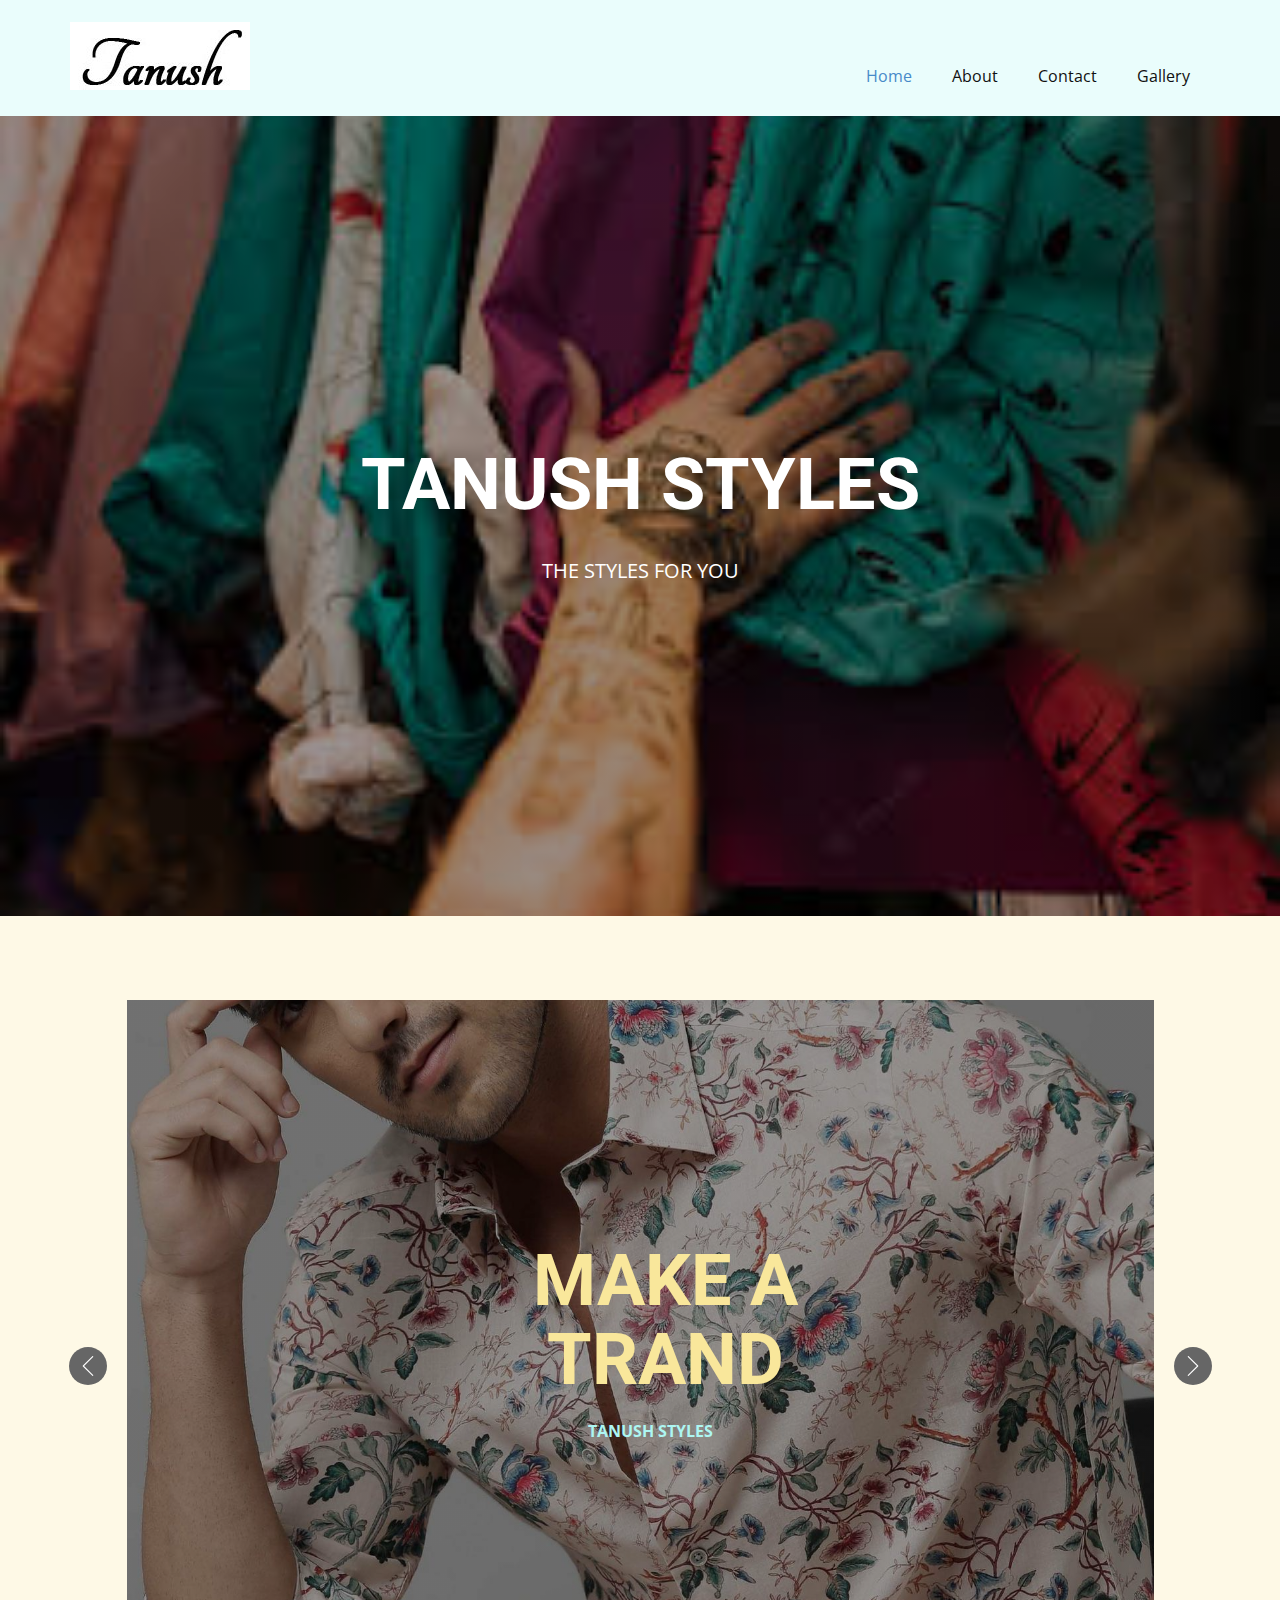
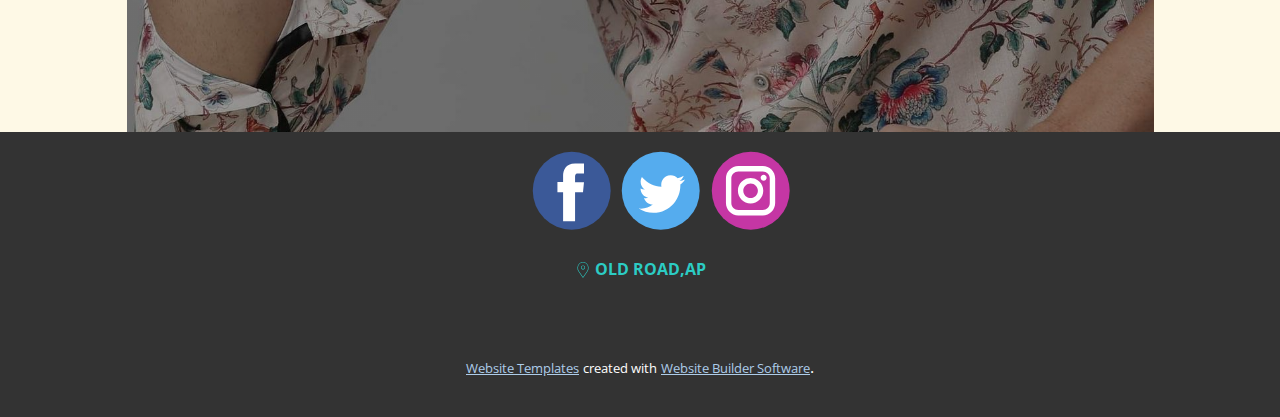
<file: index.html>
<!DOCTYPE html>
<html style="font-size: 16px;" lang="en"><head>
    <meta name="viewport" content="width=device-width, initial-scale=1.0">
    <meta charset="utf-8">
    <meta name="keywords" content="TANUSH STYLES, MAKE YOUR OWN TREND">
    <meta name="description" content="">
    <title>Home</title>
    <link rel="stylesheet" href="nicepage.css" media="screen">
<link rel="stylesheet" href="Home.css" media="screen">
    <script class="u-script" type="text/javascript" src="jquery.js" defer=""></script>
    <script class="u-script" type="text/javascript" src="nicepage.js" defer=""></script>
    <meta name="generator" content="Nicepage 4.13.4, nicepage.com">
    <link id="u-theme-google-font" rel="stylesheet" href="https://fonts.googleapis.com/css?family=Roboto:100,100i,300,300i,400,400i,500,500i,700,700i,900,900i|Open+Sans:300,300i,400,400i,500,500i,600,600i,700,700i,800,800i">
    
    
    
    <script type="application/ld+json">{
		"@context": "http://schema.org",
		"@type": "Organization",
		"name": "",
		"logo": "images/tanushlogo.jpg",
		"sameAs": [
				"https://facebook.com/name",
				"https://twitter.com/name",
				"https://instagram.com/name"
		]
}</script>
    <meta name="theme-color" content="#478ac9">
    <meta name="twitter:site" content="@">
    <meta name="twitter:card" content="summary_large_image">
    <meta name="twitter:title" content="Home">
    <meta name="twitter:description" content="">
    <meta property="og:title" content="Home">
    <meta property="og:type" content="website">
  </head>
  <body data-home-page="Home.html" data-home-page-title="Home" class="u-body u-xl-mode"><header class="u-clearfix u-header u-palette-4-light-3 u-header" id="sec-97b5"><div class="u-clearfix u-sheet u-valign-middle u-sheet-1">
        <a href="https://nicepage.com" class="u-image u-logo u-image-1" data-image-width="180" data-image-height="68">
          <img src="images/tanushlogo.jpg" class="u-logo-image u-logo-image-1">
        </a>
        <nav class="u-menu u-menu-dropdown u-offcanvas u-menu-1">
          <div class="menu-collapse" style="font-size: 1rem; letter-spacing: 0px;">
            <a class="u-button-style u-custom-left-right-menu-spacing u-custom-padding-bottom u-custom-top-bottom-menu-spacing u-nav-link u-text-active-palette-1-base u-text-hover-palette-2-base" href="#">
              <svg class="u-svg-link" viewBox="0 0 24 24"><use xmlns:xlink="http://www.w3.org/1999/xlink" xlink:href="#menu-hamburger"></use></svg>
              <svg class="u-svg-content" version="1.1" id="menu-hamburger" viewBox="0 0 16 16" x="0px" y="0px" xmlns:xlink="http://www.w3.org/1999/xlink" xmlns="http://www.w3.org/2000/svg"><g><rect y="1" width="16" height="2"></rect><rect y="7" width="16" height="2"></rect><rect y="13" width="16" height="2"></rect>
</g></svg>
            </a>
          </div>
          <div class="u-custom-menu u-nav-container">
            <ul class="u-nav u-unstyled u-nav-1"><li class="u-nav-item"><a class="u-button-style u-nav-link u-text-active-palette-1-base u-text-hover-palette-2-base" href="Home.html" style="padding: 10px 20px;">Home</a>
</li><li class="u-nav-item"><a class="u-button-style u-nav-link u-text-active-palette-1-base u-text-hover-palette-2-base" href="About.html" style="padding: 10px 20px;">About</a>
</li><li class="u-nav-item"><a class="u-button-style u-nav-link u-text-active-palette-1-base u-text-hover-palette-2-base" href="Contact.html" style="padding: 10px 20px;">Contact</a>
</li><li class="u-nav-item"><a class="u-button-style u-nav-link u-text-active-palette-1-base u-text-hover-palette-2-base" href="Gallery.html" style="padding: 10px 20px;">Gallery</a>
</li></ul>
          </div>
          <div class="u-custom-menu u-nav-container-collapse">
            <div class="u-black u-container-style u-inner-container-layout u-opacity u-opacity-95 u-sidenav">
              <div class="u-inner-container-layout u-sidenav-overflow">
                <div class="u-menu-close"></div>
                <ul class="u-align-center u-nav u-popupmenu-items u-unstyled u-nav-2"><li class="u-nav-item"><a class="u-button-style u-nav-link" href="Home.html">Home</a>
</li><li class="u-nav-item"><a class="u-button-style u-nav-link" href="About.html">About</a>
</li><li class="u-nav-item"><a class="u-button-style u-nav-link" href="Contact.html">Contact</a>
</li><li class="u-nav-item"><a class="u-button-style u-nav-link" href="Gallery.html">Gallery</a>
</li></ul>
              </div>
            </div>
            <div class="u-black u-menu-overlay u-opacity u-opacity-70"></div>
          </div>
        </nav>
      </div></header>
    <section class="u-align-center u-clearfix u-image u-shading u-section-1" src="" data-image-width="275" data-image-height="183" id="sec-0d34">
      <div class="u-clearfix u-sheet u-valign-middle u-sheet-1">
        <h1 class="u-text u-text-default u-title u-text-1">TANUSH STYLES</h1>
        <p class="u-large-text u-text u-text-variant u-text-2">THE STYLES FOR YOU</p>
      </div>
    </section>
    <section class="u-align-center u-clearfix u-palette-3-light-3 u-section-2" id="sec-685f">
      <style data-mode="XXL">@media (max-width: 0px) {
  .u-block-ff7b-2 {
    min-height: 613px;
  }
  .u-section-2 .u-slider-1 {
    width: 758px;
    min-height: 478px;
    height: auto;
    margin-top: 60px;
    margin-bottom: 60px;
    margin-left: auto;
    margin-right: auto;
  }
  .u-section-2 .u-carousel-indicators-1 {
    position: absolute;
    bottom: 10px;
    width: auto;
    height: auto;
  }
  .u-section-2 .u-image-1 {
    background-image: linear-gradient(0deg, rgba(0,0,0,0.4), rgba(0,0,0,0.4)), url("[data-uri]");
    background-position: 50% 50%;
  }
  .u-section-2 .u-container-layout-1 {
    padding-top: 30px;
    padding-bottom: 30px;
    padding-left: 60px;
    padding-right: 60px;
  }
  .u-section-2 .u-text-1 {
    margin-top: 0;
    margin-bottom: 0;
    margin-left: auto;
    margin-right: auto;
  }
  .u-section-2 .u-text-2 {
    width: 409px;
    margin-top: 20px;
    margin-left: auto;
    margin-right: auto;
    margin-bottom: 0;
  }
  .u-block-ff7b-34 {
    border-style: none;
    font-weight: 700;
    text-transform: uppercase;
    font-size: 0.875rem;
    letter-spacing: 1px;
    background-image: none;
    margin-top: 30px;
    margin-left: auto;
    margin-right: auto;
    margin-bottom: 0;
  }
  .u-section-2 .u-image-2 {
    background-image: linear-gradient(0deg, rgba(0,0,0,0.4), rgba(0,0,0,0.4)), url("[data-uri]");
    background-position: 50% 50%;
  }
  .u-section-2 .u-container-layout-2 {
    padding-top: 30px;
    padding-bottom: 30px;
    padding-left: 60px;
    padding-right: 60px;
  }
  .u-section-2 .u-text-3 {
    margin-top: 0;
    margin-bottom: 0;
    margin-left: auto;
    margin-right: auto;
  }
  .u-section-2 .u-text-4 {
    width: 409px;
    margin-top: 20px;
    margin-left: auto;
    margin-right: auto;
    margin-bottom: 0;
  }
  .u-block-ff7b-39 {
    border-style: none;
    font-weight: 700;
    text-transform: uppercase;
    font-size: 0.875rem;
    letter-spacing: 1px;
    background-image: none;
    margin-top: 30px;
    margin-left: auto;
    margin-right: auto;
    margin-bottom: 0;
  }
  .u-section-2 .u-carousel-control-1 {
    width: 38px;
    height: 38px;
    background-image: none;
    left: -58px;
    position: absolute;
    right: auto;
  }
  .u-section-2 .u-carousel-control-2 {
    width: 38px;
    height: 38px;
    background-image: none;
    left: auto;
    position: absolute;
    right: -58px;
  }
}</style>
      <div class="u-clearfix u-sheet u-valign-bottom u-sheet-1">
        <div id="carousel-bd35" data-interval="5000" data-u-ride="carousel" class="u-carousel u-slider u-slider-1">
          <ol class="u-absolute-hcenter u-carousel-indicators u-hidden u-carousel-indicators-1">
            <li data-u-target="#carousel-bd35" class="u-active u-grey-30" data-u-slide-to="0"></li>
            <li data-u-target="#carousel-bd35" class="u-grey-30" data-u-slide-to="1"></li>
            <li data-u-target="#carousel-bd35" class="u-grey-30" data-u-slide-to="2"></li>
          </ol>
          <div class="u-carousel-inner" role="listbox">
            <div class="u-active u-align-center u-carousel-item u-container-style u-image u-shading u-slide u-image-1" data-image-width="1550" data-image-height="1920">
              <div class="u-container-layout u-container-layout-1">
                <h2 class="u-text u-text-palette-3-light-2 u-text-1">MAKE A TRAND</h2>
                <p class="u-text u-text-palette-4-light-2 u-text-2">TANUSH STYLES</p>
              </div>
            </div>
            <div class="u-align-center u-carousel-item u-container-style u-image u-shading u-slide u-image-2" data-image-width="300" data-image-height="168">
              <div class="u-container-layout u-container-layout-2">
                <h2 class="u-text u-text-palette-3-base u-text-3">STYLES FOR YOU</h2>
                <p class="u-text u-text-palette-4-light-1 u-text-4">TANUSH STYLES</p>
              </div>
            </div>
            <div class="u-carousel-item u-container-style u-slide u-carousel-item-3">
              <div class="u-container-layout u-container-layout-3">
                <img class="u-image u-image-3" src="images/WIMAGE.webp" data-image-width="1200" data-image-height="630">
                <h1 class="u-text u-text-default u-text-palette-4-light-1 u-text-5">TANUSH STYLES </h1>
              </div>
            </div>
          </div>
          <a class="u-absolute-vcenter u-carousel-control u-carousel-control-prev u-grey-60 u-icon-circle u-spacing-9 u-carousel-control-1" href="#carousel-bd35" role="button" data-u-slide="prev">
            <span aria-hidden="true">
              <svg viewBox="0 0 477.175 477.175"><path d="M145.188,238.575l215.5-215.5c5.3-5.3,5.3-13.8,0-19.1s-13.8-5.3-19.1,0l-225.1,225.1c-5.3,5.3-5.3,13.8,0,19.1l225.1,225
                    c2.6,2.6,6.1,4,9.5,4s6.9-1.3,9.5-4c5.3-5.3,5.3-13.8,0-19.1L145.188,238.575z"></path></svg>
            </span>
            <span class="sr-only">+Previous</span>
          </a>
          <a class="u-absolute-vcenter u-carousel-control u-carousel-control-next u-grey-60 u-icon-circle u-spacing-9 u-carousel-control-2" href="#carousel-bd35" role="button" data-u-slide="next">
            <span aria-hidden="true">
              <svg viewBox="0 0 477.175 477.175"><path d="M360.731,229.075l-225.1-225.1c-5.3-5.3-13.8-5.3-19.1,0s-5.3,13.8,0,19.1l215.5,215.5l-215.5,215.5
                    c-5.3,5.3-5.3,13.8,0,19.1c2.6,2.6,6.1,4,9.5,4c3.4,0,6.9-1.3,9.5-4l225.1-225.1C365.931,242.875,365.931,234.275,360.731,229.075z"></path></svg>
            </span>
            <span class="sr-only">+Next</span>
          </a>
        </div>
      </div>
    </section>
    
    
    <footer class="u-align-center u-clearfix u-footer u-grey-80 u-footer" id="sec-6ba1"><div class="u-align-left u-clearfix u-sheet u-sheet-1">
        <div class="u-social-icons u-spacing-10 u-social-icons-1">
          <a class="u-social-url" title="facebook" target="_blank" href="https://facebook.com/name"><span class="u-icon u-social-facebook u-social-icon u-icon-1"><svg class="u-svg-link" preserveAspectRatio="xMidYMin slice" viewBox="0 0 112 112" style=""><use xmlns:xlink="http://www.w3.org/1999/xlink" xlink:href="#svg-e8b7"></use></svg><svg class="u-svg-content" viewBox="0 0 112 112" x="0" y="0" id="svg-e8b7"><circle fill="currentColor" cx="56.1" cy="56.1" r="55"></circle><path fill="#FFFFFF" d="M73.5,31.6h-9.1c-1.4,0-3.6,0.8-3.6,3.9v8.5h12.6L72,58.3H60.8v40.8H43.9V58.3h-8V43.9h8v-9.2
c0-6.7,3.1-17,17-17h12.5v13.9H73.5z"></path></svg></span>
          </a>
          <a class="u-social-url" title="twitter" target="_blank" href="https://twitter.com/name"><span class="u-icon u-social-icon u-social-twitter u-icon-2"><svg class="u-svg-link" preserveAspectRatio="xMidYMin slice" viewBox="0 0 112 112" style=""><use xmlns:xlink="http://www.w3.org/1999/xlink" xlink:href="#svg-15a4"></use></svg><svg class="u-svg-content" viewBox="0 0 112 112" x="0" y="0" id="svg-15a4"><circle fill="currentColor" class="st0" cx="56.1" cy="56.1" r="55"></circle><path fill="#FFFFFF" d="M83.8,47.3c0,0.6,0,1.2,0,1.7c0,17.7-13.5,38.2-38.2,38.2C38,87.2,31,85,25,81.2c1,0.1,2.1,0.2,3.2,0.2
c6.3,0,12.1-2.1,16.7-5.7c-5.9-0.1-10.8-4-12.5-9.3c0.8,0.2,1.7,0.2,2.5,0.2c1.2,0,2.4-0.2,3.5-0.5c-6.1-1.2-10.8-6.7-10.8-13.1
c0-0.1,0-0.1,0-0.2c1.8,1,3.9,1.6,6.1,1.7c-3.6-2.4-6-6.5-6-11.2c0-2.5,0.7-4.8,1.8-6.7c6.6,8.1,16.5,13.5,27.6,14
c-0.2-1-0.3-2-0.3-3.1c0-7.4,6-13.4,13.4-13.4c3.9,0,7.3,1.6,9.8,4.2c3.1-0.6,5.9-1.7,8.5-3.3c-1,3.1-3.1,5.8-5.9,7.4
c2.7-0.3,5.3-1,7.7-2.1C88.7,43,86.4,45.4,83.8,47.3z"></path></svg></span>
          </a>
          <a class="u-social-url" title="instagram" target="_blank" href="https://instagram.com/name"><span class="u-icon u-social-icon u-social-instagram u-icon-3"><svg class="u-svg-link" preserveAspectRatio="xMidYMin slice" viewBox="0 0 112 112" style=""><use xmlns:xlink="http://www.w3.org/1999/xlink" xlink:href="#svg-7bd8"></use></svg><svg class="u-svg-content" viewBox="0 0 112 112" x="0" y="0" id="svg-7bd8"><circle fill="currentColor" cx="56.1" cy="56.1" r="55"></circle><path fill="#FFFFFF" d="M55.9,38.2c-9.9,0-17.9,8-17.9,17.9C38,66,46,74,55.9,74c9.9,0,17.9-8,17.9-17.9C73.8,46.2,65.8,38.2,55.9,38.2
z M55.9,66.4c-5.7,0-10.3-4.6-10.3-10.3c-0.1-5.7,4.6-10.3,10.3-10.3c5.7,0,10.3,4.6,10.3,10.3C66.2,61.8,61.6,66.4,55.9,66.4z"></path><path fill="#FFFFFF" d="M74.3,33.5c-2.3,0-4.2,1.9-4.2,4.2s1.9,4.2,4.2,4.2s4.2-1.9,4.2-4.2S76.6,33.5,74.3,33.5z"></path><path fill="#FFFFFF" d="M73.1,21.3H38.6c-9.7,0-17.5,7.9-17.5,17.5v34.5c0,9.7,7.9,17.6,17.5,17.6h34.5c9.7,0,17.5-7.9,17.5-17.5V38.8
C90.6,29.1,82.7,21.3,73.1,21.3z M83,73.3c0,5.5-4.5,9.9-9.9,9.9H38.6c-5.5,0-9.9-4.5-9.9-9.9V38.8c0-5.5,4.5-9.9,9.9-9.9h34.5
c5.5,0,9.9,4.5,9.9,9.9V73.3z"></path></svg></span>
          </a>
        </div>
        <p class="u-text u-text-default u-text-palette-4-base u-text-1"><span class="u-icon"><svg class="u-svg-content" viewBox="0 0 54.757 54.757" x="0px" y="0px" style="width: 1em; height: 1em;"><g><path d="M27.557,12c-3.859,0-7,3.141-7,7s3.141,7,7,7s7-3.141,7-7S31.416,12,27.557,12z M27.557,24c-2.757,0-5-2.243-5-5
		s2.243-5,5-5s5,2.243,5,5S30.314,24,27.557,24z"></path><path d="M40.94,5.617C37.318,1.995,32.502,0,27.38,0c-5.123,0-9.938,1.995-13.56,5.617c-6.703,6.702-7.536,19.312-1.804,26.952
		L27.38,54.757L42.721,32.6C48.476,24.929,47.643,12.319,40.94,5.617z M41.099,31.431L27.38,51.243L13.639,31.4
		C8.44,24.468,9.185,13.08,15.235,7.031C18.479,3.787,22.792,2,27.38,2s8.901,1.787,12.146,5.031
		C45.576,13.08,46.321,24.468,41.099,31.431z"></path>
</g></svg><img></span>&nbsp;OLD ROAD,AP
        </p>
      </div></footer>
    <section class="u-backlink u-clearfix u-grey-80">
      <a class="u-link" href="https://nicepage.com/website-templates" target="_blank">
        <span>Website Templates</span>
      </a>
      <p class="u-text">
        <span>created with</span>
      </p>
      <a class="u-link" href="" target="_blank">
        <span>Website Builder Software</span>
      </a>. 
    </section>
  
</body></html>
</file>
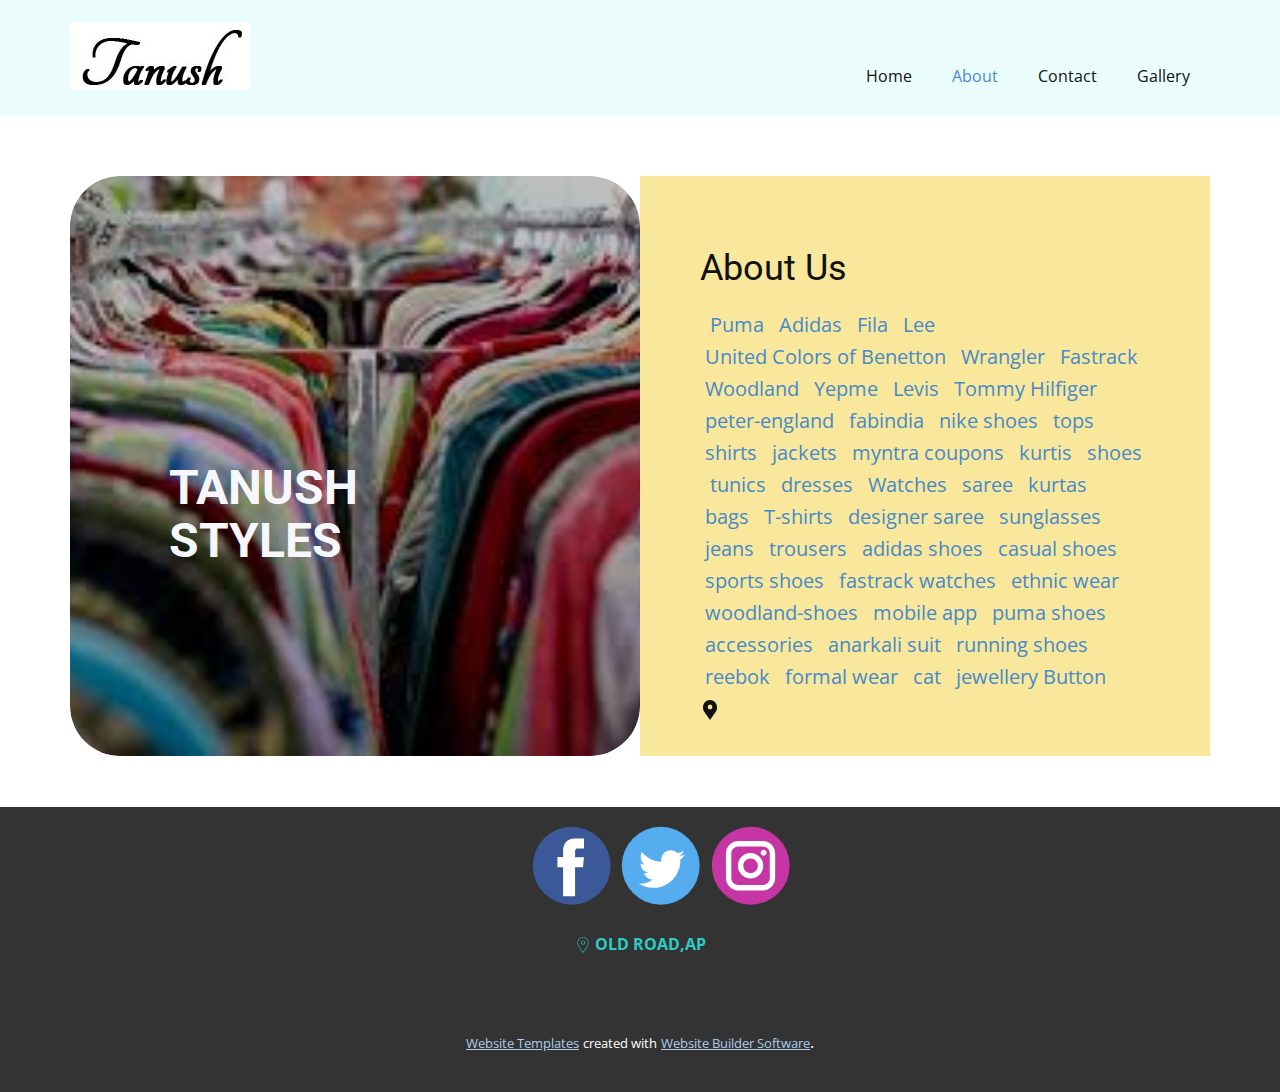
<file: About.html>
<!DOCTYPE html>
<html style="font-size: 16px;" lang="en"><head>
    <meta name="viewport" content="width=device-width, initial-scale=1.0">
    <meta charset="utf-8">
    <meta name="keywords" content="TANUSH STYLES​​, About Us">
    <meta name="description" content="">
    <title>About</title>
    <link rel="stylesheet" href="nicepage.css" media="screen">
<link rel="stylesheet" href="About.css" media="screen">
    <script class="u-script" type="text/javascript" src="jquery.js" defer=""></script>
    <script class="u-script" type="text/javascript" src="nicepage.js" defer=""></script>
    <meta name="generator" content="Nicepage 4.13.4, nicepage.com">
    <link id="u-theme-google-font" rel="stylesheet" href="https://fonts.googleapis.com/css?family=Roboto:100,100i,300,300i,400,400i,500,500i,700,700i,900,900i|Open+Sans:300,300i,400,400i,500,500i,600,600i,700,700i,800,800i">
    
    
    <script type="application/ld+json">{
		"@context": "http://schema.org",
		"@type": "Organization",
		"name": "",
		"logo": "images/tanushlogo.jpg",
		"sameAs": [
				"https://facebook.com/name",
				"https://twitter.com/name",
				"https://instagram.com/name"
		]
}</script>
    <meta name="theme-color" content="#478ac9">
    <meta name="twitter:site" content="@">
    <meta name="twitter:card" content="summary_large_image">
    <meta name="twitter:title" content="About">
    <meta name="twitter:description" content="">
    <meta property="og:title" content="About">
    <meta property="og:type" content="website">
  </head>
  <body class="u-body u-xl-mode"><header class="u-clearfix u-header u-palette-4-light-3 u-header" id="sec-97b5"><div class="u-clearfix u-sheet u-valign-middle u-sheet-1">
        <a href="https://nicepage.com" class="u-image u-logo u-image-1" data-image-width="180" data-image-height="68">
          <img src="images/tanushlogo.jpg" class="u-logo-image u-logo-image-1">
        </a>
        <nav class="u-menu u-menu-dropdown u-offcanvas u-menu-1">
          <div class="menu-collapse" style="font-size: 1rem; letter-spacing: 0px;">
            <a class="u-button-style u-custom-left-right-menu-spacing u-custom-padding-bottom u-custom-top-bottom-menu-spacing u-nav-link u-text-active-palette-1-base u-text-hover-palette-2-base" href="#">
              <svg class="u-svg-link" viewBox="0 0 24 24"><use xmlns:xlink="http://www.w3.org/1999/xlink" xlink:href="#menu-hamburger"></use></svg>
              <svg class="u-svg-content" version="1.1" id="menu-hamburger" viewBox="0 0 16 16" x="0px" y="0px" xmlns:xlink="http://www.w3.org/1999/xlink" xmlns="http://www.w3.org/2000/svg"><g><rect y="1" width="16" height="2"></rect><rect y="7" width="16" height="2"></rect><rect y="13" width="16" height="2"></rect>
</g></svg>
            </a>
          </div>
          <div class="u-custom-menu u-nav-container">
            <ul class="u-nav u-unstyled u-nav-1"><li class="u-nav-item"><a class="u-button-style u-nav-link u-text-active-palette-1-base u-text-hover-palette-2-base" href="Home.html" style="padding: 10px 20px;">Home</a>
</li><li class="u-nav-item"><a class="u-button-style u-nav-link u-text-active-palette-1-base u-text-hover-palette-2-base" href="About.html" style="padding: 10px 20px;">About</a>
</li><li class="u-nav-item"><a class="u-button-style u-nav-link u-text-active-palette-1-base u-text-hover-palette-2-base" href="Contact.html" style="padding: 10px 20px;">Contact</a>
</li><li class="u-nav-item"><a class="u-button-style u-nav-link u-text-active-palette-1-base u-text-hover-palette-2-base" href="Gallery.html" style="padding: 10px 20px;">Gallery</a>
</li></ul>
          </div>
          <div class="u-custom-menu u-nav-container-collapse">
            <div class="u-black u-container-style u-inner-container-layout u-opacity u-opacity-95 u-sidenav">
              <div class="u-inner-container-layout u-sidenav-overflow">
                <div class="u-menu-close"></div>
                <ul class="u-align-center u-nav u-popupmenu-items u-unstyled u-nav-2"><li class="u-nav-item"><a class="u-button-style u-nav-link" href="Home.html">Home</a>
</li><li class="u-nav-item"><a class="u-button-style u-nav-link" href="About.html">About</a>
</li><li class="u-nav-item"><a class="u-button-style u-nav-link" href="Contact.html">Contact</a>
</li><li class="u-nav-item"><a class="u-button-style u-nav-link" href="Gallery.html">Gallery</a>
</li></ul>
              </div>
            </div>
            <div class="u-black u-menu-overlay u-opacity u-opacity-70"></div>
          </div>
        </nav>
      </div></header>
    <section class="u-clearfix u-section-1" id="sec-1f6a">
      <div class="u-clearfix u-sheet u-sheet-1">
        <div class="u-clearfix u-expanded-width u-gutter-0 u-layout-wrap u-layout-wrap-1">
          <div class="u-layout" style="">
            <div class="u-layout-row" style="">
              <div class="u-align-left u-container-style u-image u-image-round u-layout-cell u-left-cell u-radius-50 u-shading u-size-30 u-size-xs-60 u-image-1" src="" data-image-width="300" data-image-height="168">
                <div class="u-container-layout u-container-layout-1" src="">
                  <h2 class="u-text u-text-default u-text-palette-5-light-3 u-text-1">TANUSH STYLES<span style="font-weight: 700;"></span>
                  </h2>
                </div>
              </div>
              <div class="u-align-left u-container-style u-layout-cell u-palette-3-light-2 u-right-cell u-size-30 u-size-xs-60 u-layout-cell-2">
                <div class="u-container-layout u-container-layout-2">
                  <h2 class="u-text u-text-default u-text-2">About Us</h2>
                  <p class="u-text u-text-3"> &nbsp;<a href="https://www.myntra.com/puma" class="u-active-none u-border-none u-btn u-button-style u-hover-none u-none u-text-palette-1-base u-btn-1">&nbsp;Puma&nbsp;</a>&nbsp;<a href="https://www.myntra.com/adidas" class="u-active-none u-border-none u-btn u-button-style u-hover-none u-none u-text-palette-1-base u-btn-2">&nbsp;Adidas&nbsp;</a>&nbsp;<a href="https://www.myntra.com/fila" class="u-active-none u-border-none u-btn u-button-style u-hover-none u-none u-text-palette-1-base u-btn-3">&nbsp;Fila&nbsp;</a>&nbsp;<a href="https://www.myntra.com/lee" class="u-active-none u-border-none u-btn u-button-style u-hover-none u-none u-text-palette-1-base u-btn-4">&nbsp;Lee&nbsp;</a>&nbsp;<a href="https://www.myntra.com/united-colors-of-benetton" class="u-active-none u-border-none u-btn u-button-style u-hover-none u-none u-text-palette-1-base u-btn-5">&nbsp;United Colors of Benetton&nbsp;</a>&nbsp;<a href="https://www.myntra.com/wrangler" class="u-active-none u-border-none u-btn u-button-style u-hover-none u-none u-text-palette-1-base u-btn-6">&nbsp;Wrangler&nbsp;</a>&nbsp;<a href="https://www.myntra.com/fastrack" class="u-active-none u-border-none u-btn u-button-style u-hover-none u-none u-text-palette-1-base u-btn-7">&nbsp;Fastrack&nbsp;</a>&nbsp;<a href="https://www.myntra.com/woodland" class="u-active-none u-border-none u-btn u-button-style u-hover-none u-none u-text-palette-1-base u-btn-8">&nbsp;Woodland&nbsp;</a>&nbsp;<a href="https://www.myntra.com/yepme" class="u-active-none u-border-none u-btn u-button-style u-hover-none u-none u-text-palette-1-base u-btn-9">&nbsp;Yepme&nbsp;</a>&nbsp;<a href="https://www.myntra.com/levis" class="u-active-none u-border-none u-btn u-button-style u-hover-none u-none u-text-palette-1-base u-btn-10">&nbsp;Levis&nbsp;</a>&nbsp;<a href="https://www.myntra.com/tommy-hilfiger" class="u-active-none u-border-none u-btn u-button-style u-hover-none u-none u-text-palette-1-base u-btn-11">&nbsp;Tommy Hilfiger&nbsp;</a>&nbsp;<a href="https://www.myntra.com/peter-england" class="u-active-none u-border-none u-btn u-button-style u-hover-none u-none u-text-palette-1-base u-btn-12">&nbsp;peter-england&nbsp;</a>&nbsp;<a href="https://www.myntra.com/fabindia" class="u-active-none u-border-none u-btn u-button-style u-hover-none u-none u-text-palette-1-base u-btn-13">&nbsp;fabindia&nbsp;</a>&nbsp;<a href="https://www.myntra.com/nike-shoes" class="u-active-none u-border-none u-btn u-button-style u-hover-none u-none u-text-palette-1-base u-btn-14">&nbsp;nike shoes&nbsp;</a>&nbsp;<a href="https://www.myntra.com/tops" class="u-active-none u-border-none u-btn u-button-style u-hover-none u-none u-text-palette-1-base u-btn-15">&nbsp;tops&nbsp;</a>&nbsp;<a href="https://www.myntra.com/shirts" class="u-active-none u-border-none u-btn u-button-style u-hover-none u-none u-text-palette-1-base u-btn-16">&nbsp;shirts&nbsp;</a>&nbsp;<a href="https://www.myntra.com/jackets" class="u-active-none u-border-none u-btn u-button-style u-hover-none u-none u-text-palette-1-base u-btn-17">&nbsp;jackets&nbsp;</a>&nbsp;<a href="https://www.myntra.com/myntra-coupons" class="u-active-none u-border-none u-btn u-button-style u-hover-none u-none u-text-palette-1-base u-btn-18">&nbsp;myntra coupons&nbsp;</a>&nbsp;<a href="https://www.myntra.com/kurtis" class="u-active-none u-border-none u-btn u-button-style u-hover-none u-none u-text-palette-1-base u-btn-19">&nbsp;kurtis&nbsp;</a>&nbsp;<a href="https://www.myntra.com/shoes" class="u-active-none u-border-none u-btn u-button-style u-hover-none u-none u-text-palette-1-base u-btn-20">&nbsp;shoes&nbsp;</a>&nbsp;<a href="https://www.myntra.com/tunics" class="u-active-none u-border-none u-btn u-button-style u-hover-none u-none u-text-palette-1-base u-btn-21">&nbsp;tunics&nbsp;</a>&nbsp;<a href="https://www.myntra.com/dresses" class="u-active-none u-border-none u-btn u-button-style u-hover-none u-none u-text-palette-1-base u-btn-22">&nbsp;dresses&nbsp;</a>&nbsp;<a href="https://www.myntra.com/watches" class="u-active-none u-border-none u-btn u-button-style u-hover-none u-none u-text-palette-1-base u-btn-23">&nbsp;Watches&nbsp;</a>&nbsp;<a href="https://www.myntra.com/saree" class="u-active-none u-border-none u-btn u-button-style u-hover-none u-none u-text-palette-1-base u-btn-24">&nbsp;saree&nbsp;</a>&nbsp;<a href="https://www.myntra.com/kurtas" class="u-active-none u-border-none u-btn u-button-style u-hover-none u-none u-text-palette-1-base u-btn-25">&nbsp;kurtas&nbsp;</a>&nbsp;<a href="https://www.myntra.com/bags" class="u-active-none u-border-none u-btn u-button-style u-hover-none u-none u-text-palette-1-base u-btn-26">&nbsp;bags&nbsp;</a>&nbsp;<a href="https://www.myntra.com/tshirts" class="u-active-none u-border-none u-btn u-button-style u-hover-none u-none u-text-palette-1-base u-btn-27">&nbsp;T-shirts&nbsp;</a>&nbsp;<a href="https://www.myntra.com/designer-saree" class="u-active-none u-border-none u-btn u-button-style u-hover-none u-none u-text-palette-1-base u-btn-28">&nbsp;designer saree&nbsp;</a>&nbsp;<a href="https://www.myntra.com/sunglasses" class="u-active-none u-border-none u-btn u-button-style u-hover-none u-none u-text-palette-1-base u-btn-29">&nbsp;sunglasses&nbsp;</a>&nbsp;<a href="https://www.myntra.com/jeans" class="u-active-none u-border-none u-btn u-button-style u-hover-none u-none u-text-palette-1-base u-btn-30">&nbsp;jeans&nbsp;</a>&nbsp;<a href="https://www.myntra.com/trousers" class="u-active-none u-border-none u-btn u-button-style u-hover-none u-none u-text-palette-1-base u-btn-31">&nbsp;trousers&nbsp;</a>&nbsp;<a href="https://www.myntra.com/adidas-shoes" class="u-active-none u-border-none u-btn u-button-style u-hover-none u-none u-text-palette-1-base u-btn-32">&nbsp;adidas shoes&nbsp;</a>&nbsp;<a href="https://www.myntra.com/casual-shoes" class="u-active-none u-border-none u-btn u-button-style u-hover-none u-none u-text-palette-1-base u-btn-33">&nbsp;casual shoes&nbsp;</a>&nbsp;<a href="https://www.myntra.com/sports-shoes" class="u-active-none u-border-none u-btn u-button-style u-hover-none u-none u-text-palette-1-base u-btn-34">&nbsp;sports shoes&nbsp;</a>&nbsp;<a href="https://www.myntra.com/fastrack-watches" class="u-active-none u-border-none u-btn u-button-style u-hover-none u-none u-text-palette-1-base u-btn-35">&nbsp;fastrack watches&nbsp;</a>&nbsp;<a href="https://www.myntra.com/ethnic-wear" class="u-active-none u-border-none u-btn u-button-style u-hover-none u-none u-text-palette-1-base u-btn-36">&nbsp;ethnic wear&nbsp;</a>&nbsp;<a href="https://www.myntra.com/woodland-shoes" class="u-active-none u-border-none u-btn u-button-style u-hover-none u-none u-text-palette-1-base u-btn-37">&nbsp;woodland-shoes&nbsp;</a>&nbsp;<a href="https://www.myntra.com/mobile/apps" class="u-active-none u-border-none u-btn u-button-style u-hover-none u-none u-text-palette-1-base u-btn-38">&nbsp;mobile app&nbsp;</a>&nbsp;<a href="https://www.myntra.com/puma-shoes" class="u-active-none u-border-none u-btn u-button-style u-hover-none u-none u-text-palette-1-base u-btn-39">&nbsp;puma shoes&nbsp;</a>&nbsp;<a href="https://www.myntra.com/accessories" class="u-active-none u-border-none u-btn u-button-style u-hover-none u-none u-text-palette-1-base u-btn-40">&nbsp;accessories&nbsp;</a>&nbsp;<a href="https://www.myntra.com/anarkali-suit" class="u-active-none u-border-none u-btn u-button-style u-hover-none u-none u-text-palette-1-base u-btn-41">&nbsp;anarkali suit&nbsp;</a>&nbsp;<a href="https://www.myntra.com/running-shoes" class="u-active-none u-border-none u-btn u-button-style u-hover-none u-none u-text-palette-1-base u-btn-42">&nbsp;running shoes&nbsp;</a>&nbsp;<a href="https://www.myntra.com/reebok" class="u-active-none u-border-none u-btn u-button-style u-hover-none u-none u-text-palette-1-base u-btn-43">&nbsp;reebok&nbsp;</a>&nbsp;<a href="https://www.myntra.com/formal-wear" class="u-active-none u-border-none u-btn u-button-style u-hover-none u-none u-text-palette-1-base u-btn-44">&nbsp;formal wear&nbsp;</a>&nbsp;<a href="https://www.myntra.com/cat" class="u-active-none u-border-none u-btn u-button-style u-hover-none u-none u-text-palette-1-base u-btn-45">&nbsp;cat&nbsp;</a>&nbsp;<a href="https://www.myntra.com/jewellery" class="u-active-none u-border-none u-btn u-button-style u-hover-none u-none u-text-palette-1-base u-btn-46">&nbsp;jewellery</a>
                    <a href="https://bbstylu.azurewebsites.net/About.html" class="u-active-none u-border-none u-btn u-button-style u-hover-none u-none u-text-palette-1-base u-btn-47">Button</a>
                    <br><span class="u-icon u-icon-1"><svg class="u-svg-content" viewBox="0 0 52 52" x="0px" y="0px"><path style="fill:currentColor;" d="M38.853,5.324L38.853,5.324c-7.098-7.098-18.607-7.098-25.706,0h0
	C6.751,11.72,6.031,23.763,11.459,31L26,52l14.541-21C45.969,23.763,45.249,11.72,38.853,5.324z M26.177,24c-3.314,0-6-2.686-6-6
	s2.686-6,6-6s6,2.686,6,6S29.491,24,26.177,24z"></path></svg></span>
                  </p>
                </div>
              </div>
            </div>
          </div>
        </div>
      </div>
    </section>
    
    
    <footer class="u-align-center u-clearfix u-footer u-grey-80 u-footer" id="sec-6ba1"><div class="u-align-left u-clearfix u-sheet u-sheet-1">
        <div class="u-social-icons u-spacing-10 u-social-icons-1">
          <a class="u-social-url" title="facebook" target="_blank" href="https://facebook.com/name"><span class="u-icon u-social-facebook u-social-icon u-icon-1"><svg class="u-svg-link" preserveAspectRatio="xMidYMin slice" viewBox="0 0 112 112" style=""><use xmlns:xlink="http://www.w3.org/1999/xlink" xlink:href="#svg-e8b7"></use></svg><svg class="u-svg-content" viewBox="0 0 112 112" x="0" y="0" id="svg-e8b7"><circle fill="currentColor" cx="56.1" cy="56.1" r="55"></circle><path fill="#FFFFFF" d="M73.5,31.6h-9.1c-1.4,0-3.6,0.8-3.6,3.9v8.5h12.6L72,58.3H60.8v40.8H43.9V58.3h-8V43.9h8v-9.2
c0-6.7,3.1-17,17-17h12.5v13.9H73.5z"></path></svg></span>
          </a>
          <a class="u-social-url" title="twitter" target="_blank" href="https://twitter.com/name"><span class="u-icon u-social-icon u-social-twitter u-icon-2"><svg class="u-svg-link" preserveAspectRatio="xMidYMin slice" viewBox="0 0 112 112" style=""><use xmlns:xlink="http://www.w3.org/1999/xlink" xlink:href="#svg-15a4"></use></svg><svg class="u-svg-content" viewBox="0 0 112 112" x="0" y="0" id="svg-15a4"><circle fill="currentColor" class="st0" cx="56.1" cy="56.1" r="55"></circle><path fill="#FFFFFF" d="M83.8,47.3c0,0.6,0,1.2,0,1.7c0,17.7-13.5,38.2-38.2,38.2C38,87.2,31,85,25,81.2c1,0.1,2.1,0.2,3.2,0.2
c6.3,0,12.1-2.1,16.7-5.7c-5.9-0.1-10.8-4-12.5-9.3c0.8,0.2,1.7,0.2,2.5,0.2c1.2,0,2.4-0.2,3.5-0.5c-6.1-1.2-10.8-6.7-10.8-13.1
c0-0.1,0-0.1,0-0.2c1.8,1,3.9,1.6,6.1,1.7c-3.6-2.4-6-6.5-6-11.2c0-2.5,0.7-4.8,1.8-6.7c6.6,8.1,16.5,13.5,27.6,14
c-0.2-1-0.3-2-0.3-3.1c0-7.4,6-13.4,13.4-13.4c3.9,0,7.3,1.6,9.8,4.2c3.1-0.6,5.9-1.7,8.5-3.3c-1,3.1-3.1,5.8-5.9,7.4
c2.7-0.3,5.3-1,7.7-2.1C88.7,43,86.4,45.4,83.8,47.3z"></path></svg></span>
          </a>
          <a class="u-social-url" title="instagram" target="_blank" href="https://instagram.com/name"><span class="u-icon u-social-icon u-social-instagram u-icon-3"><svg class="u-svg-link" preserveAspectRatio="xMidYMin slice" viewBox="0 0 112 112" style=""><use xmlns:xlink="http://www.w3.org/1999/xlink" xlink:href="#svg-7bd8"></use></svg><svg class="u-svg-content" viewBox="0 0 112 112" x="0" y="0" id="svg-7bd8"><circle fill="currentColor" cx="56.1" cy="56.1" r="55"></circle><path fill="#FFFFFF" d="M55.9,38.2c-9.9,0-17.9,8-17.9,17.9C38,66,46,74,55.9,74c9.9,0,17.9-8,17.9-17.9C73.8,46.2,65.8,38.2,55.9,38.2
z M55.9,66.4c-5.7,0-10.3-4.6-10.3-10.3c-0.1-5.7,4.6-10.3,10.3-10.3c5.7,0,10.3,4.6,10.3,10.3C66.2,61.8,61.6,66.4,55.9,66.4z"></path><path fill="#FFFFFF" d="M74.3,33.5c-2.3,0-4.2,1.9-4.2,4.2s1.9,4.2,4.2,4.2s4.2-1.9,4.2-4.2S76.6,33.5,74.3,33.5z"></path><path fill="#FFFFFF" d="M73.1,21.3H38.6c-9.7,0-17.5,7.9-17.5,17.5v34.5c0,9.7,7.9,17.6,17.5,17.6h34.5c9.7,0,17.5-7.9,17.5-17.5V38.8
C90.6,29.1,82.7,21.3,73.1,21.3z M83,73.3c0,5.5-4.5,9.9-9.9,9.9H38.6c-5.5,0-9.9-4.5-9.9-9.9V38.8c0-5.5,4.5-9.9,9.9-9.9h34.5
c5.5,0,9.9,4.5,9.9,9.9V73.3z"></path></svg></span>
          </a>
        </div>
        <p class="u-text u-text-default u-text-palette-4-base u-text-1"><span class="u-icon"><svg class="u-svg-content" viewBox="0 0 54.757 54.757" x="0px" y="0px" style="width: 1em; height: 1em;"><g><path d="M27.557,12c-3.859,0-7,3.141-7,7s3.141,7,7,7s7-3.141,7-7S31.416,12,27.557,12z M27.557,24c-2.757,0-5-2.243-5-5
		s2.243-5,5-5s5,2.243,5,5S30.314,24,27.557,24z"></path><path d="M40.94,5.617C37.318,1.995,32.502,0,27.38,0c-5.123,0-9.938,1.995-13.56,5.617c-6.703,6.702-7.536,19.312-1.804,26.952
		L27.38,54.757L42.721,32.6C48.476,24.929,47.643,12.319,40.94,5.617z M41.099,31.431L27.38,51.243L13.639,31.4
		C8.44,24.468,9.185,13.08,15.235,7.031C18.479,3.787,22.792,2,27.38,2s8.901,1.787,12.146,5.031
		C45.576,13.08,46.321,24.468,41.099,31.431z"></path>
</g></svg><img></span>&nbsp;OLD ROAD,AP
        </p>
      </div></footer>
    <section class="u-backlink u-clearfix u-grey-80">
      <a class="u-link" href="https://nicepage.com/website-templates" target="_blank">
        <span>Website Templates</span>
      </a>
      <p class="u-text">
        <span>created with</span>
      </p>
      <a class="u-link" href="" target="_blank">
        <span>Website Builder Software</span>
      </a>. 
    </section>
  
</body></html>
</file>
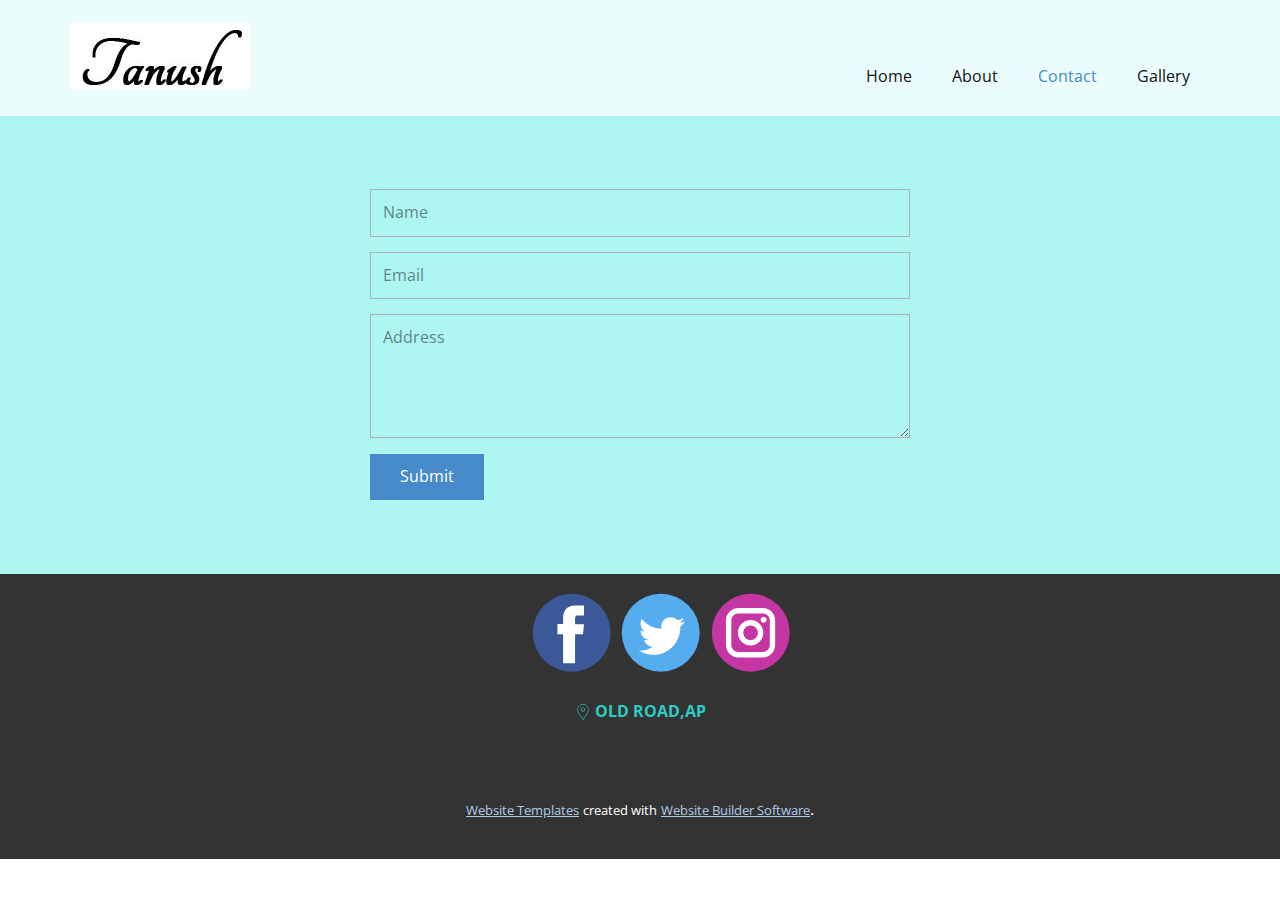
<file: Contact.html>
<!DOCTYPE html>
<html style="font-size: 16px;" lang="en"><head>
    <meta name="viewport" content="width=device-width, initial-scale=1.0">
    <meta charset="utf-8">
    <meta name="keywords" content="">
    <meta name="description" content="">
    <title>Contact</title>
    <link rel="stylesheet" href="nicepage.css" media="screen">
<link rel="stylesheet" href="Contact.css" media="screen">
    <script class="u-script" type="text/javascript" src="jquery.js" defer=""></script>
    <script class="u-script" type="text/javascript" src="nicepage.js" defer=""></script>
    <meta name="generator" content="Nicepage 4.13.4, nicepage.com">
    <link id="u-theme-google-font" rel="stylesheet" href="https://fonts.googleapis.com/css?family=Roboto:100,100i,300,300i,400,400i,500,500i,700,700i,900,900i|Open+Sans:300,300i,400,400i,500,500i,600,600i,700,700i,800,800i">
    
    
    <script type="application/ld+json">{
		"@context": "http://schema.org",
		"@type": "Organization",
		"name": "",
		"logo": "images/tanushlogo.jpg",
		"sameAs": [
				"https://facebook.com/name",
				"https://twitter.com/name",
				"https://instagram.com/name"
		]
}</script>
    <meta name="theme-color" content="#478ac9">
    <meta name="twitter:site" content="@">
    <meta name="twitter:card" content="summary_large_image">
    <meta name="twitter:title" content="Contact">
    <meta name="twitter:description" content="">
    <meta property="og:title" content="Contact">
    <meta property="og:type" content="website">
  </head>
  <body class="u-body u-xl-mode"><header class="u-clearfix u-header u-palette-4-light-3 u-header" id="sec-97b5"><div class="u-clearfix u-sheet u-valign-middle u-sheet-1">
        <a href="https://nicepage.com" class="u-image u-logo u-image-1" data-image-width="180" data-image-height="68">
          <img src="images/tanushlogo.jpg" class="u-logo-image u-logo-image-1">
        </a>
        <nav class="u-menu u-menu-dropdown u-offcanvas u-menu-1">
          <div class="menu-collapse" style="font-size: 1rem; letter-spacing: 0px;">
            <a class="u-button-style u-custom-left-right-menu-spacing u-custom-padding-bottom u-custom-top-bottom-menu-spacing u-nav-link u-text-active-palette-1-base u-text-hover-palette-2-base" href="#">
              <svg class="u-svg-link" viewBox="0 0 24 24"><use xmlns:xlink="http://www.w3.org/1999/xlink" xlink:href="#menu-hamburger"></use></svg>
              <svg class="u-svg-content" version="1.1" id="menu-hamburger" viewBox="0 0 16 16" x="0px" y="0px" xmlns:xlink="http://www.w3.org/1999/xlink" xmlns="http://www.w3.org/2000/svg"><g><rect y="1" width="16" height="2"></rect><rect y="7" width="16" height="2"></rect><rect y="13" width="16" height="2"></rect>
</g></svg>
            </a>
          </div>
          <div class="u-custom-menu u-nav-container">
            <ul class="u-nav u-unstyled u-nav-1"><li class="u-nav-item"><a class="u-button-style u-nav-link u-text-active-palette-1-base u-text-hover-palette-2-base" href="Home.html" style="padding: 10px 20px;">Home</a>
</li><li class="u-nav-item"><a class="u-button-style u-nav-link u-text-active-palette-1-base u-text-hover-palette-2-base" href="About.html" style="padding: 10px 20px;">About</a>
</li><li class="u-nav-item"><a class="u-button-style u-nav-link u-text-active-palette-1-base u-text-hover-palette-2-base" href="Contact.html" style="padding: 10px 20px;">Contact</a>
</li><li class="u-nav-item"><a class="u-button-style u-nav-link u-text-active-palette-1-base u-text-hover-palette-2-base" href="Gallery.html" style="padding: 10px 20px;">Gallery</a>
</li></ul>
          </div>
          <div class="u-custom-menu u-nav-container-collapse">
            <div class="u-black u-container-style u-inner-container-layout u-opacity u-opacity-95 u-sidenav">
              <div class="u-inner-container-layout u-sidenav-overflow">
                <div class="u-menu-close"></div>
                <ul class="u-align-center u-nav u-popupmenu-items u-unstyled u-nav-2"><li class="u-nav-item"><a class="u-button-style u-nav-link" href="Home.html">Home</a>
</li><li class="u-nav-item"><a class="u-button-style u-nav-link" href="About.html">About</a>
</li><li class="u-nav-item"><a class="u-button-style u-nav-link" href="Contact.html">Contact</a>
</li><li class="u-nav-item"><a class="u-button-style u-nav-link" href="Gallery.html">Gallery</a>
</li></ul>
              </div>
            </div>
            <div class="u-black u-menu-overlay u-opacity u-opacity-70"></div>
          </div>
        </nav>
      </div></header>
    <section class="u-align-center u-clearfix u-palette-4-light-2 u-section-1" id="sec-ff80">
      <div class="u-clearfix u-sheet u-valign-middle u-sheet-1">
        <div class="u-form u-form-1">
          <form action="#" method="POST" class="u-clearfix u-form-spacing-15 u-form-vertical u-inner-form" style="padding: 15px;" source="email" name="form">
            <div class="u-form-group u-form-name u-label-none u-form-group-1">
              <label for="name-6797" class="u-label">Name</label>
              <input type="text" placeholder="Name" id="name-6797" name="name" class="u-border-1 u-border-grey-30 u-input u-input-rectangle" required="">
            </div>
            <div class="u-form-email u-form-group u-label-none u-form-group-2">
              <label for="email-6797" class="u-label">Email</label>
              <input type="email" placeholder="Email" id="email-6797" name="email" class="u-border-1 u-border-grey-30 u-input u-input-rectangle" required="">
            </div>
            <div class="u-form-group u-form-message u-label-none u-form-group-3">
              <label for="message-6797" class="u-label">Address</label>
              <textarea placeholder="Address" rows="4" cols="50" id="message-6797" name="message" class="u-border-1 u-border-grey-30 u-input u-input-rectangle" required=""></textarea>
            </div>
            <div class="u-align-left u-form-group u-form-submit u-form-group-4">
              <a href="#" class="u-btn u-btn-submit u-button-style">Submit</a>
              <input type="submit" value="submit" class="u-form-control-hidden">
            </div>
            <div class="u-form-send-message u-form-send-success">Thank you! Your message has been sent.</div>
            <div class="u-form-send-error u-form-send-message">Unable to send your message. Please fix errors then try again.</div>
            <input type="hidden" value="" name="recaptchaResponse">
          </form>
        </div>
      </div>
    </section>
    
    
    <footer class="u-align-center u-clearfix u-footer u-grey-80 u-footer" id="sec-6ba1"><div class="u-align-left u-clearfix u-sheet u-sheet-1">
        <div class="u-social-icons u-spacing-10 u-social-icons-1">
          <a class="u-social-url" title="facebook" target="_blank" href="https://facebook.com/name"><span class="u-icon u-social-facebook u-social-icon u-icon-1"><svg class="u-svg-link" preserveAspectRatio="xMidYMin slice" viewBox="0 0 112 112" style=""><use xmlns:xlink="http://www.w3.org/1999/xlink" xlink:href="#svg-e8b7"></use></svg><svg class="u-svg-content" viewBox="0 0 112 112" x="0" y="0" id="svg-e8b7"><circle fill="currentColor" cx="56.1" cy="56.1" r="55"></circle><path fill="#FFFFFF" d="M73.5,31.6h-9.1c-1.4,0-3.6,0.8-3.6,3.9v8.5h12.6L72,58.3H60.8v40.8H43.9V58.3h-8V43.9h8v-9.2
c0-6.7,3.1-17,17-17h12.5v13.9H73.5z"></path></svg></span>
          </a>
          <a class="u-social-url" title="twitter" target="_blank" href="https://twitter.com/name"><span class="u-icon u-social-icon u-social-twitter u-icon-2"><svg class="u-svg-link" preserveAspectRatio="xMidYMin slice" viewBox="0 0 112 112" style=""><use xmlns:xlink="http://www.w3.org/1999/xlink" xlink:href="#svg-15a4"></use></svg><svg class="u-svg-content" viewBox="0 0 112 112" x="0" y="0" id="svg-15a4"><circle fill="currentColor" class="st0" cx="56.1" cy="56.1" r="55"></circle><path fill="#FFFFFF" d="M83.8,47.3c0,0.6,0,1.2,0,1.7c0,17.7-13.5,38.2-38.2,38.2C38,87.2,31,85,25,81.2c1,0.1,2.1,0.2,3.2,0.2
c6.3,0,12.1-2.1,16.7-5.7c-5.9-0.1-10.8-4-12.5-9.3c0.8,0.2,1.7,0.2,2.5,0.2c1.2,0,2.4-0.2,3.5-0.5c-6.1-1.2-10.8-6.7-10.8-13.1
c0-0.1,0-0.1,0-0.2c1.8,1,3.9,1.6,6.1,1.7c-3.6-2.4-6-6.5-6-11.2c0-2.5,0.7-4.8,1.8-6.7c6.6,8.1,16.5,13.5,27.6,14
c-0.2-1-0.3-2-0.3-3.1c0-7.4,6-13.4,13.4-13.4c3.9,0,7.3,1.6,9.8,4.2c3.1-0.6,5.9-1.7,8.5-3.3c-1,3.1-3.1,5.8-5.9,7.4
c2.7-0.3,5.3-1,7.7-2.1C88.7,43,86.4,45.4,83.8,47.3z"></path></svg></span>
          </a>
          <a class="u-social-url" title="instagram" target="_blank" href="https://instagram.com/name"><span class="u-icon u-social-icon u-social-instagram u-icon-3"><svg class="u-svg-link" preserveAspectRatio="xMidYMin slice" viewBox="0 0 112 112" style=""><use xmlns:xlink="http://www.w3.org/1999/xlink" xlink:href="#svg-7bd8"></use></svg><svg class="u-svg-content" viewBox="0 0 112 112" x="0" y="0" id="svg-7bd8"><circle fill="currentColor" cx="56.1" cy="56.1" r="55"></circle><path fill="#FFFFFF" d="M55.9,38.2c-9.9,0-17.9,8-17.9,17.9C38,66,46,74,55.9,74c9.9,0,17.9-8,17.9-17.9C73.8,46.2,65.8,38.2,55.9,38.2
z M55.9,66.4c-5.7,0-10.3-4.6-10.3-10.3c-0.1-5.7,4.6-10.3,10.3-10.3c5.7,0,10.3,4.6,10.3,10.3C66.2,61.8,61.6,66.4,55.9,66.4z"></path><path fill="#FFFFFF" d="M74.3,33.5c-2.3,0-4.2,1.9-4.2,4.2s1.9,4.2,4.2,4.2s4.2-1.9,4.2-4.2S76.6,33.5,74.3,33.5z"></path><path fill="#FFFFFF" d="M73.1,21.3H38.6c-9.7,0-17.5,7.9-17.5,17.5v34.5c0,9.7,7.9,17.6,17.5,17.6h34.5c9.7,0,17.5-7.9,17.5-17.5V38.8
C90.6,29.1,82.7,21.3,73.1,21.3z M83,73.3c0,5.5-4.5,9.9-9.9,9.9H38.6c-5.5,0-9.9-4.5-9.9-9.9V38.8c0-5.5,4.5-9.9,9.9-9.9h34.5
c5.5,0,9.9,4.5,9.9,9.9V73.3z"></path></svg></span>
          </a>
        </div>
        <p class="u-text u-text-default u-text-palette-4-base u-text-1"><span class="u-icon"><svg class="u-svg-content" viewBox="0 0 54.757 54.757" x="0px" y="0px" style="width: 1em; height: 1em;"><g><path d="M27.557,12c-3.859,0-7,3.141-7,7s3.141,7,7,7s7-3.141,7-7S31.416,12,27.557,12z M27.557,24c-2.757,0-5-2.243-5-5
		s2.243-5,5-5s5,2.243,5,5S30.314,24,27.557,24z"></path><path d="M40.94,5.617C37.318,1.995,32.502,0,27.38,0c-5.123,0-9.938,1.995-13.56,5.617c-6.703,6.702-7.536,19.312-1.804,26.952
		L27.38,54.757L42.721,32.6C48.476,24.929,47.643,12.319,40.94,5.617z M41.099,31.431L27.38,51.243L13.639,31.4
		C8.44,24.468,9.185,13.08,15.235,7.031C18.479,3.787,22.792,2,27.38,2s8.901,1.787,12.146,5.031
		C45.576,13.08,46.321,24.468,41.099,31.431z"></path>
</g></svg><img></span>&nbsp;OLD ROAD,AP
        </p>
      </div></footer>
    <section class="u-backlink u-clearfix u-grey-80">
      <a class="u-link" href="https://nicepage.com/website-templates" target="_blank">
        <span>Website Templates</span>
      </a>
      <p class="u-text">
        <span>created with</span>
      </p>
      <a class="u-link" href="" target="_blank">
        <span>Website Builder Software</span>
      </a>. 
    </section>
  
</body></html>
</file>
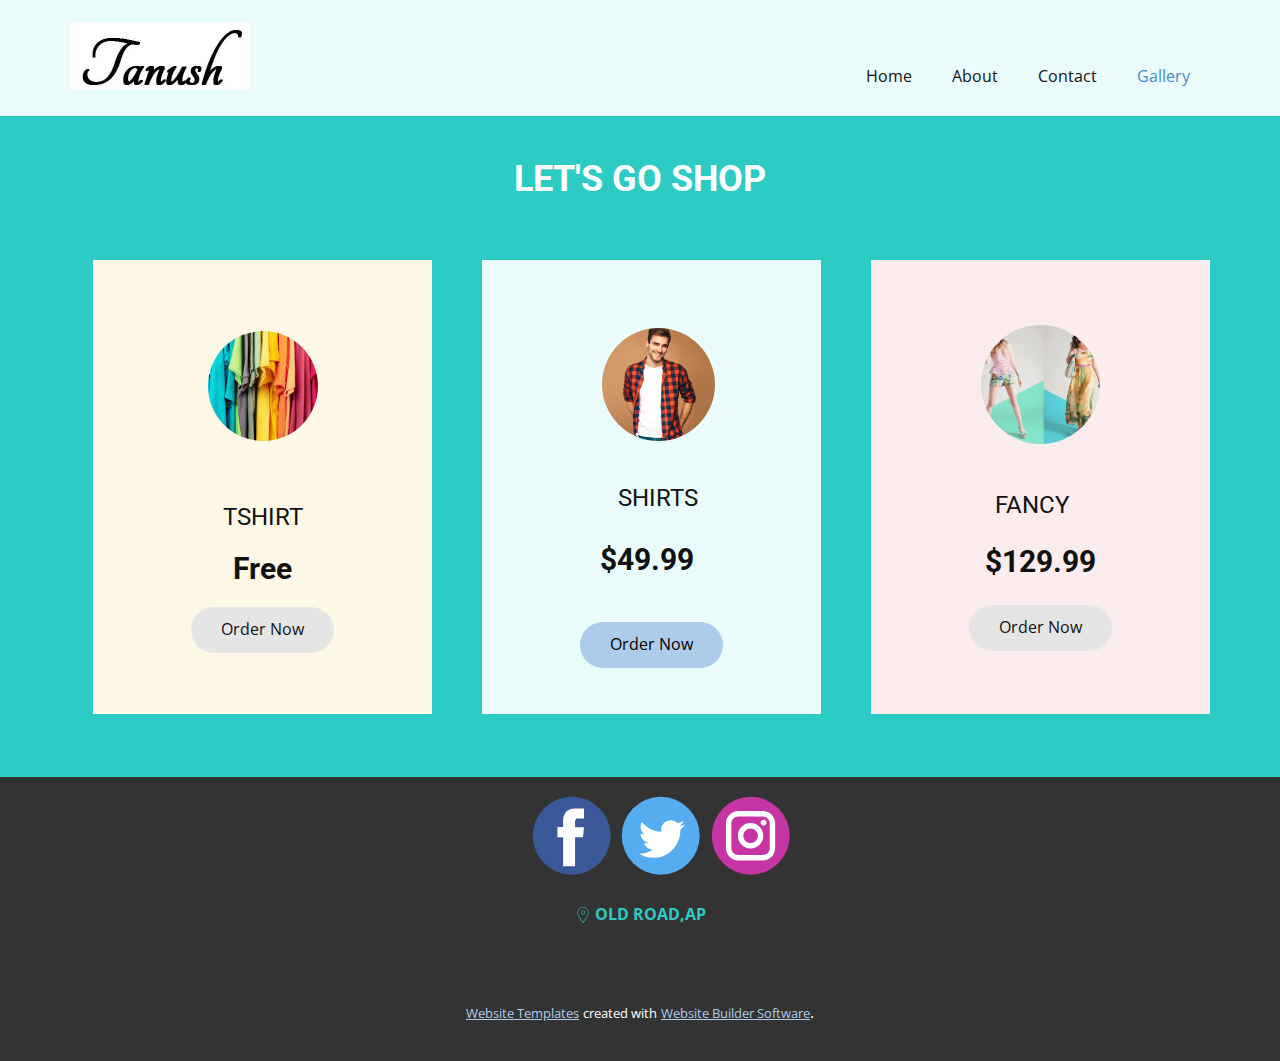
<file: Gallery.html>
<!DOCTYPE html>
<html style="font-size: 16px;" lang="en"><head>
    <meta name="viewport" content="width=device-width, initial-scale=1.0">
    <meta charset="utf-8">
    <meta name="keywords" content="INTUITIVE">
    <meta name="description" content="">
    <title>Gallery</title>
    <link rel="stylesheet" href="nicepage.css" media="screen">
<link rel="stylesheet" href="Gallery.css" media="screen">
    <script class="u-script" type="text/javascript" src="jquery.js" defer=""></script>
    <script class="u-script" type="text/javascript" src="nicepage.js" defer=""></script>
    <meta name="generator" content="Nicepage 4.13.4, nicepage.com">
    <link id="u-theme-google-font" rel="stylesheet" href="https://fonts.googleapis.com/css?family=Roboto:100,100i,300,300i,400,400i,500,500i,700,700i,900,900i|Open+Sans:300,300i,400,400i,500,500i,600,600i,700,700i,800,800i">
    
    
    <script type="application/ld+json">{
		"@context": "http://schema.org",
		"@type": "Organization",
		"name": "",
		"logo": "images/tanushlogo.jpg",
		"sameAs": [
				"https://facebook.com/name",
				"https://twitter.com/name",
				"https://instagram.com/name"
		]
}</script>
    <meta name="theme-color" content="#478ac9">
    <meta name="twitter:site" content="@">
    <meta name="twitter:card" content="summary_large_image">
    <meta name="twitter:title" content="Gallery">
    <meta name="twitter:description" content="">
    <meta property="og:title" content="Gallery">
    <meta property="og:type" content="website">
  </head>
  <body class="u-body u-xl-mode"><header class="u-clearfix u-header u-palette-4-light-3 u-header" id="sec-97b5"><div class="u-clearfix u-sheet u-valign-middle u-sheet-1">
        <a href="https://nicepage.com" class="u-image u-logo u-image-1" data-image-width="180" data-image-height="68">
          <img src="images/tanushlogo.jpg" class="u-logo-image u-logo-image-1">
        </a>
        <nav class="u-menu u-menu-dropdown u-offcanvas u-menu-1">
          <div class="menu-collapse" style="font-size: 1rem; letter-spacing: 0px;">
            <a class="u-button-style u-custom-left-right-menu-spacing u-custom-padding-bottom u-custom-top-bottom-menu-spacing u-nav-link u-text-active-palette-1-base u-text-hover-palette-2-base" href="#">
              <svg class="u-svg-link" viewBox="0 0 24 24"><use xmlns:xlink="http://www.w3.org/1999/xlink" xlink:href="#menu-hamburger"></use></svg>
              <svg class="u-svg-content" version="1.1" id="menu-hamburger" viewBox="0 0 16 16" x="0px" y="0px" xmlns:xlink="http://www.w3.org/1999/xlink" xmlns="http://www.w3.org/2000/svg"><g><rect y="1" width="16" height="2"></rect><rect y="7" width="16" height="2"></rect><rect y="13" width="16" height="2"></rect>
</g></svg>
            </a>
          </div>
          <div class="u-custom-menu u-nav-container">
            <ul class="u-nav u-unstyled u-nav-1"><li class="u-nav-item"><a class="u-button-style u-nav-link u-text-active-palette-1-base u-text-hover-palette-2-base" href="Home.html" style="padding: 10px 20px;">Home</a>
</li><li class="u-nav-item"><a class="u-button-style u-nav-link u-text-active-palette-1-base u-text-hover-palette-2-base" href="About.html" style="padding: 10px 20px;">About</a>
</li><li class="u-nav-item"><a class="u-button-style u-nav-link u-text-active-palette-1-base u-text-hover-palette-2-base" href="Contact.html" style="padding: 10px 20px;">Contact</a>
</li><li class="u-nav-item"><a class="u-button-style u-nav-link u-text-active-palette-1-base u-text-hover-palette-2-base" href="Gallery.html" style="padding: 10px 20px;">Gallery</a>
</li></ul>
          </div>
          <div class="u-custom-menu u-nav-container-collapse">
            <div class="u-black u-container-style u-inner-container-layout u-opacity u-opacity-95 u-sidenav">
              <div class="u-inner-container-layout u-sidenav-overflow">
                <div class="u-menu-close"></div>
                <ul class="u-align-center u-nav u-popupmenu-items u-unstyled u-nav-2"><li class="u-nav-item"><a class="u-button-style u-nav-link" href="Home.html">Home</a>
</li><li class="u-nav-item"><a class="u-button-style u-nav-link" href="About.html">About</a>
</li><li class="u-nav-item"><a class="u-button-style u-nav-link" href="Contact.html">Contact</a>
</li><li class="u-nav-item"><a class="u-button-style u-nav-link" href="Gallery.html">Gallery</a>
</li></ul>
              </div>
            </div>
            <div class="u-black u-menu-overlay u-opacity u-opacity-70"></div>
          </div>
        </nav>
      </div></header>
    <section class="u-align-center u-border-palette-4-dark-1 u-clearfix u-palette-4-dark-1 u-section-1" id="sec-ebcc">
      <div class="u-clearfix u-sheet u-sheet-1">
        <h2 class="u-text u-text-default u-text-1">LET'S GO SHOP</h2>
        <div class="u-clearfix u-gutter-50 u-layout-wrap u-layout-wrap-1">
          <div class="u-layout">
            <div class="u-layout-row">
              <div class="u-align-center u-container-style u-layout-cell u-left-cell u-palette-3-light-3 u-size-20 u-size-20-md u-layout-cell-1">
                <div class="u-border-2 u-border-palette-3-light-3 u-container-layout u-container-layout-1">
                  <img class="u-image u-image-circle u-image-1" src="images/tshirts.jpg" alt="" data-image-width="300" data-image-height="168">
                  <h4 class="u-text u-text-2">TSHIRT</h4>
                  <h3 class="u-text u-text-3">Free</h3>
                  <a href="" class="u-btn u-btn-round u-button-style u-grey-10 u-radius-50 u-btn-1">Order Now</a>
                </div>
              </div>
              <div class="u-container-style u-layout-cell u-palette-4-light-3 u-size-20 u-size-20-md u-layout-cell-2">
                <div class="u-border-2 u-border-palette-4-light-3 u-container-layout u-container-layout-2">
                  <img class="u-image u-image-circle u-image-2" src="images/46d2ef9c-f171-eb01-c176-3488b2298736.jpg" alt="" data-image-width="700" data-image-height="715">
                  <h4 class="u-align-center u-text u-text-4">SHIRTS</h4>
                  <h3 class="u-align-center u-text u-text-5">$49.99</h3>
                  <a href="" class="u-btn u-btn-round u-button-style u-hover-palette-2-base u-radius-50 u-btn-2">Order Now</a>
                </div>
              </div>
              <div class="u-align-center u-container-style u-layout-cell u-palette-2-light-3 u-right-cell u-size-20 u-size-20-md u-layout-cell-3">
                <div class="u-border-2 u-border-palette-2-light-3 u-container-layout u-container-layout-3">
                  <img class="u-image u-image-circle u-image-3" src="images/WIMAGE.webp" alt="" data-image-width="1200" data-image-height="630">
                  <h4 class="u-text u-text-6">FANCY</h4>
                  <h3 class="u-text u-text-7">$129.99</h3>
                  <a href="" class="u-btn u-btn-round u-button-style u-grey-10 u-radius-50 u-btn-3">Order Now</a>
                </div>
              </div>
            </div>
          </div>
        </div>
      </div>
    </section>
    
    
    <footer class="u-align-center u-clearfix u-footer u-grey-80 u-footer" id="sec-6ba1"><div class="u-align-left u-clearfix u-sheet u-sheet-1">
        <div class="u-social-icons u-spacing-10 u-social-icons-1">
          <a class="u-social-url" title="facebook" target="_blank" href="https://facebook.com/name"><span class="u-icon u-social-facebook u-social-icon u-icon-1"><svg class="u-svg-link" preserveAspectRatio="xMidYMin slice" viewBox="0 0 112 112" style=""><use xmlns:xlink="http://www.w3.org/1999/xlink" xlink:href="#svg-e8b7"></use></svg><svg class="u-svg-content" viewBox="0 0 112 112" x="0" y="0" id="svg-e8b7"><circle fill="currentColor" cx="56.1" cy="56.1" r="55"></circle><path fill="#FFFFFF" d="M73.5,31.6h-9.1c-1.4,0-3.6,0.8-3.6,3.9v8.5h12.6L72,58.3H60.8v40.8H43.9V58.3h-8V43.9h8v-9.2
c0-6.7,3.1-17,17-17h12.5v13.9H73.5z"></path></svg></span>
          </a>
          <a class="u-social-url" title="twitter" target="_blank" href="https://twitter.com/name"><span class="u-icon u-social-icon u-social-twitter u-icon-2"><svg class="u-svg-link" preserveAspectRatio="xMidYMin slice" viewBox="0 0 112 112" style=""><use xmlns:xlink="http://www.w3.org/1999/xlink" xlink:href="#svg-15a4"></use></svg><svg class="u-svg-content" viewBox="0 0 112 112" x="0" y="0" id="svg-15a4"><circle fill="currentColor" class="st0" cx="56.1" cy="56.1" r="55"></circle><path fill="#FFFFFF" d="M83.8,47.3c0,0.6,0,1.2,0,1.7c0,17.7-13.5,38.2-38.2,38.2C38,87.2,31,85,25,81.2c1,0.1,2.1,0.2,3.2,0.2
c6.3,0,12.1-2.1,16.7-5.7c-5.9-0.1-10.8-4-12.5-9.3c0.8,0.2,1.7,0.2,2.5,0.2c1.2,0,2.4-0.2,3.5-0.5c-6.1-1.2-10.8-6.7-10.8-13.1
c0-0.1,0-0.1,0-0.2c1.8,1,3.9,1.6,6.1,1.7c-3.6-2.4-6-6.5-6-11.2c0-2.5,0.7-4.8,1.8-6.7c6.6,8.1,16.5,13.5,27.6,14
c-0.2-1-0.3-2-0.3-3.1c0-7.4,6-13.4,13.4-13.4c3.9,0,7.3,1.6,9.8,4.2c3.1-0.6,5.9-1.7,8.5-3.3c-1,3.1-3.1,5.8-5.9,7.4
c2.7-0.3,5.3-1,7.7-2.1C88.7,43,86.4,45.4,83.8,47.3z"></path></svg></span>
          </a>
          <a class="u-social-url" title="instagram" target="_blank" href="https://instagram.com/name"><span class="u-icon u-social-icon u-social-instagram u-icon-3"><svg class="u-svg-link" preserveAspectRatio="xMidYMin slice" viewBox="0 0 112 112" style=""><use xmlns:xlink="http://www.w3.org/1999/xlink" xlink:href="#svg-7bd8"></use></svg><svg class="u-svg-content" viewBox="0 0 112 112" x="0" y="0" id="svg-7bd8"><circle fill="currentColor" cx="56.1" cy="56.1" r="55"></circle><path fill="#FFFFFF" d="M55.9,38.2c-9.9,0-17.9,8-17.9,17.9C38,66,46,74,55.9,74c9.9,0,17.9-8,17.9-17.9C73.8,46.2,65.8,38.2,55.9,38.2
z M55.9,66.4c-5.7,0-10.3-4.6-10.3-10.3c-0.1-5.7,4.6-10.3,10.3-10.3c5.7,0,10.3,4.6,10.3,10.3C66.2,61.8,61.6,66.4,55.9,66.4z"></path><path fill="#FFFFFF" d="M74.3,33.5c-2.3,0-4.2,1.9-4.2,4.2s1.9,4.2,4.2,4.2s4.2-1.9,4.2-4.2S76.6,33.5,74.3,33.5z"></path><path fill="#FFFFFF" d="M73.1,21.3H38.6c-9.7,0-17.5,7.9-17.5,17.5v34.5c0,9.7,7.9,17.6,17.5,17.6h34.5c9.7,0,17.5-7.9,17.5-17.5V38.8
C90.6,29.1,82.7,21.3,73.1,21.3z M83,73.3c0,5.5-4.5,9.9-9.9,9.9H38.6c-5.5,0-9.9-4.5-9.9-9.9V38.8c0-5.5,4.5-9.9,9.9-9.9h34.5
c5.5,0,9.9,4.5,9.9,9.9V73.3z"></path></svg></span>
          </a>
        </div>
        <p class="u-text u-text-default u-text-palette-4-base u-text-1"><span class="u-icon"><svg class="u-svg-content" viewBox="0 0 54.757 54.757" x="0px" y="0px" style="width: 1em; height: 1em;"><g><path d="M27.557,12c-3.859,0-7,3.141-7,7s3.141,7,7,7s7-3.141,7-7S31.416,12,27.557,12z M27.557,24c-2.757,0-5-2.243-5-5
		s2.243-5,5-5s5,2.243,5,5S30.314,24,27.557,24z"></path><path d="M40.94,5.617C37.318,1.995,32.502,0,27.38,0c-5.123,0-9.938,1.995-13.56,5.617c-6.703,6.702-7.536,19.312-1.804,26.952
		L27.38,54.757L42.721,32.6C48.476,24.929,47.643,12.319,40.94,5.617z M41.099,31.431L27.38,51.243L13.639,31.4
		C8.44,24.468,9.185,13.08,15.235,7.031C18.479,3.787,22.792,2,27.38,2s8.901,1.787,12.146,5.031
		C45.576,13.08,46.321,24.468,41.099,31.431z"></path>
</g></svg><img></span>&nbsp;OLD ROAD,AP
        </p>
      </div></footer>
    <section class="u-backlink u-clearfix u-grey-80">
      <a class="u-link" href="https://nicepage.com/website-templates" target="_blank">
        <span>Website Templates</span>
      </a>
      <p class="u-text">
        <span>created with</span>
      </p>
      <a class="u-link" href="" target="_blank">
        <span>Website Builder Software</span>
      </a>. 
    </section>
  
</body></html>
</file>
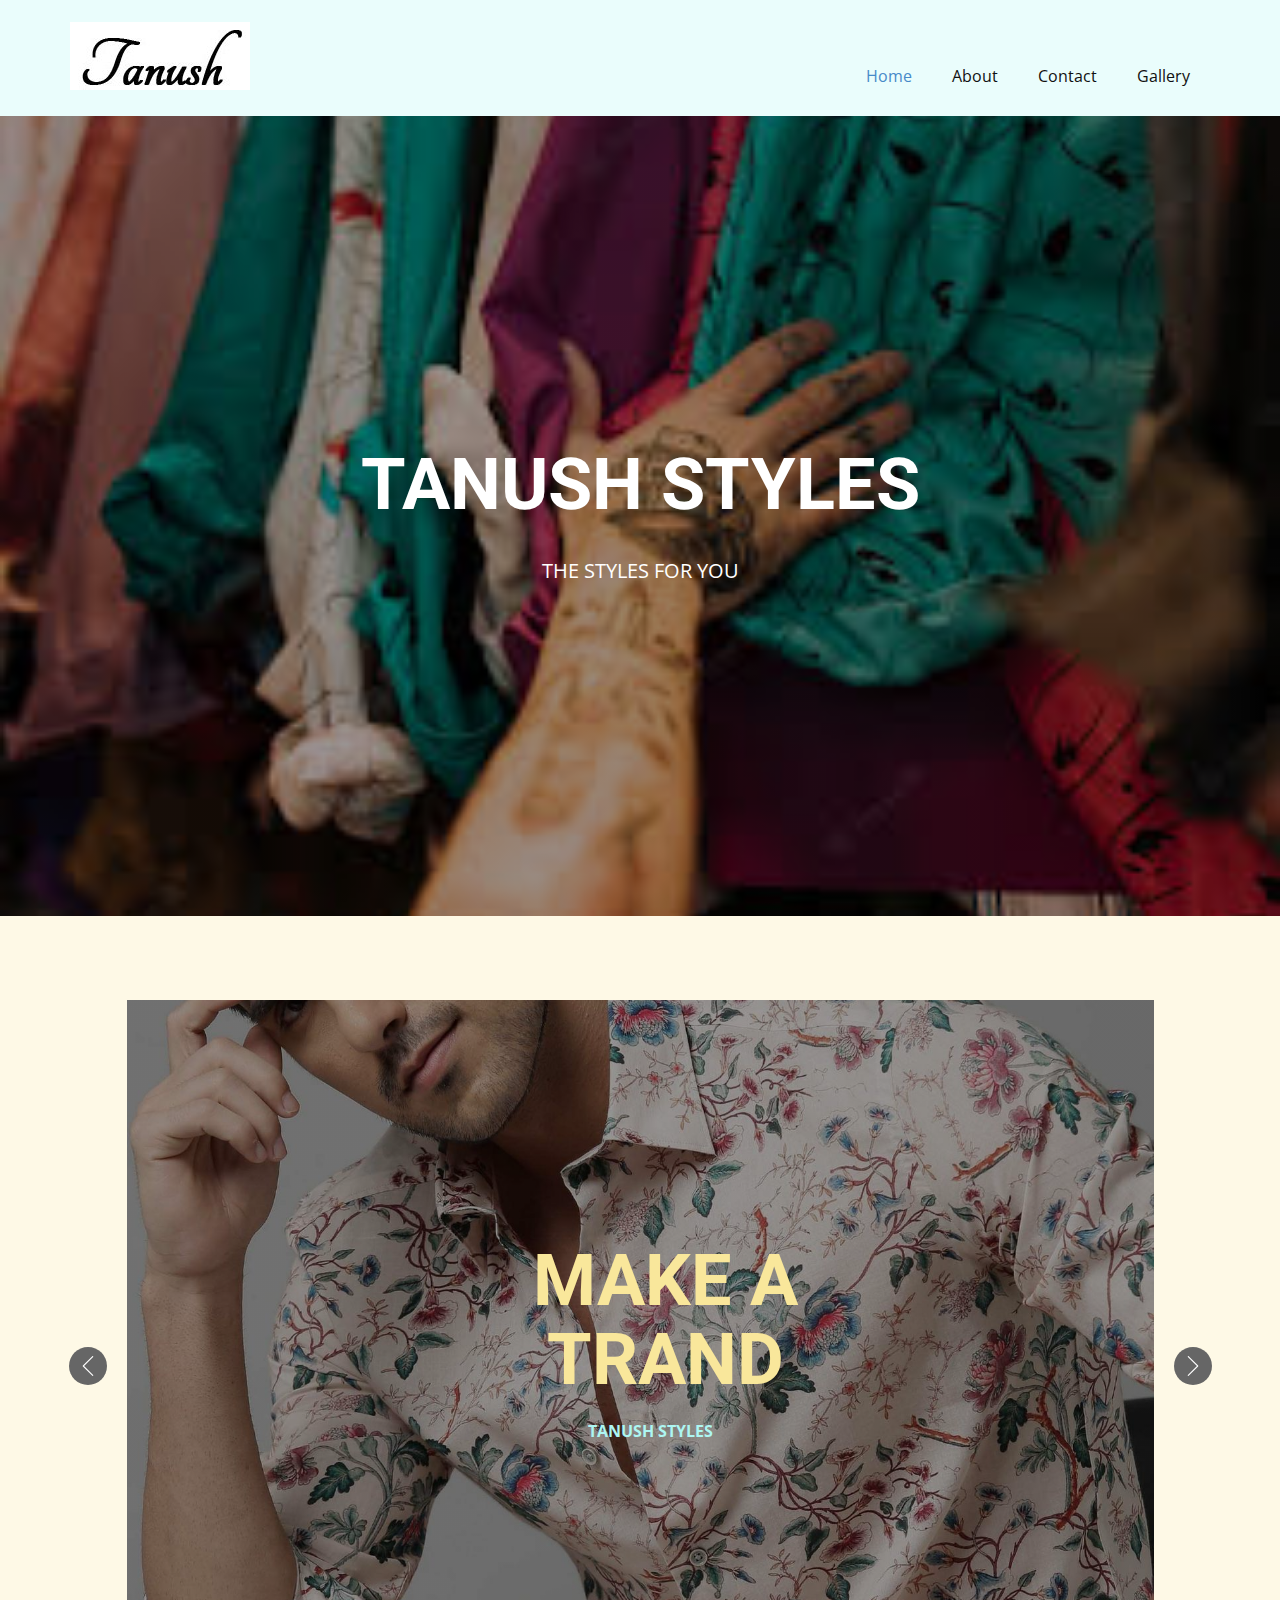
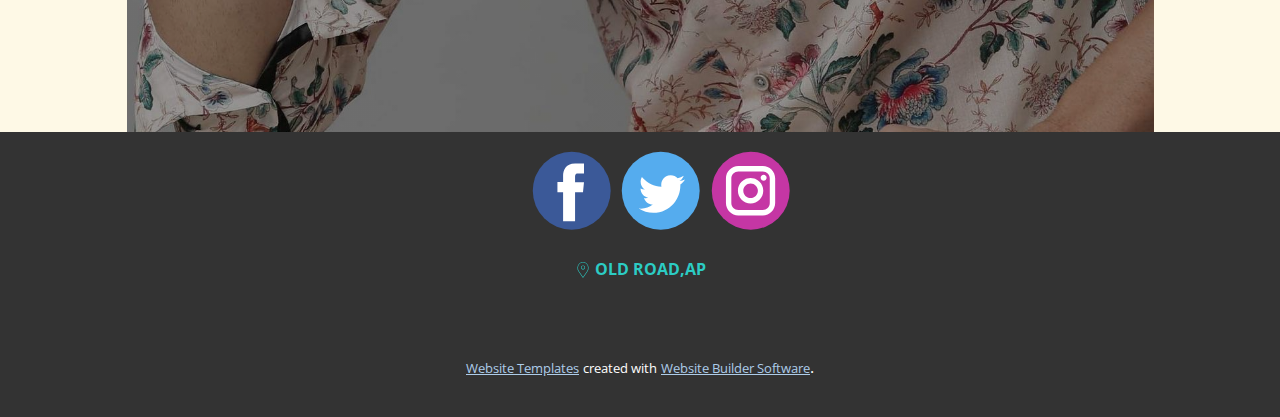
<file: Home.html>
<!DOCTYPE html>
<html style="font-size: 16px;" lang="en"><head>
    <meta name="viewport" content="width=device-width, initial-scale=1.0">
    <meta charset="utf-8">
    <meta name="keywords" content="TANUSH STYLES, MAKE YOUR OWN TREND">
    <meta name="description" content="">
    <title>Home</title>
    <link rel="stylesheet" href="nicepage.css" media="screen">
<link rel="stylesheet" href="Home.css" media="screen">
    <script class="u-script" type="text/javascript" src="jquery.js" defer=""></script>
    <script class="u-script" type="text/javascript" src="nicepage.js" defer=""></script>
    <meta name="generator" content="Nicepage 4.13.4, nicepage.com">
    <link id="u-theme-google-font" rel="stylesheet" href="https://fonts.googleapis.com/css?family=Roboto:100,100i,300,300i,400,400i,500,500i,700,700i,900,900i|Open+Sans:300,300i,400,400i,500,500i,600,600i,700,700i,800,800i">
    
    
    
    <script type="application/ld+json">{
		"@context": "http://schema.org",
		"@type": "Organization",
		"name": "",
		"logo": "images/tanushlogo.jpg",
		"sameAs": [
				"https://facebook.com/name",
				"https://twitter.com/name",
				"https://instagram.com/name"
		]
}</script>
    <meta name="theme-color" content="#478ac9">
    <meta name="twitter:site" content="@">
    <meta name="twitter:card" content="summary_large_image">
    <meta name="twitter:title" content="Home">
    <meta name="twitter:description" content="">
    <meta property="og:title" content="Home">
    <meta property="og:type" content="website">
  </head>
  <body class="u-body u-xl-mode"><header class="u-clearfix u-header u-palette-4-light-3 u-header" id="sec-97b5"><div class="u-clearfix u-sheet u-valign-middle u-sheet-1">
        <a href="https://nicepage.com" class="u-image u-logo u-image-1" data-image-width="180" data-image-height="68">
          <img src="images/tanushlogo.jpg" class="u-logo-image u-logo-image-1">
        </a>
        <nav class="u-menu u-menu-dropdown u-offcanvas u-menu-1">
          <div class="menu-collapse" style="font-size: 1rem; letter-spacing: 0px;">
            <a class="u-button-style u-custom-left-right-menu-spacing u-custom-padding-bottom u-custom-top-bottom-menu-spacing u-nav-link u-text-active-palette-1-base u-text-hover-palette-2-base" href="#">
              <svg class="u-svg-link" viewBox="0 0 24 24"><use xmlns:xlink="http://www.w3.org/1999/xlink" xlink:href="#menu-hamburger"></use></svg>
              <svg class="u-svg-content" version="1.1" id="menu-hamburger" viewBox="0 0 16 16" x="0px" y="0px" xmlns:xlink="http://www.w3.org/1999/xlink" xmlns="http://www.w3.org/2000/svg"><g><rect y="1" width="16" height="2"></rect><rect y="7" width="16" height="2"></rect><rect y="13" width="16" height="2"></rect>
</g></svg>
            </a>
          </div>
          <div class="u-custom-menu u-nav-container">
            <ul class="u-nav u-unstyled u-nav-1"><li class="u-nav-item"><a class="u-button-style u-nav-link u-text-active-palette-1-base u-text-hover-palette-2-base" href="Home.html" style="padding: 10px 20px;">Home</a>
</li><li class="u-nav-item"><a class="u-button-style u-nav-link u-text-active-palette-1-base u-text-hover-palette-2-base" href="About.html" style="padding: 10px 20px;">About</a>
</li><li class="u-nav-item"><a class="u-button-style u-nav-link u-text-active-palette-1-base u-text-hover-palette-2-base" href="Contact.html" style="padding: 10px 20px;">Contact</a>
</li><li class="u-nav-item"><a class="u-button-style u-nav-link u-text-active-palette-1-base u-text-hover-palette-2-base" href="Gallery.html" style="padding: 10px 20px;">Gallery</a>
</li></ul>
          </div>
          <div class="u-custom-menu u-nav-container-collapse">
            <div class="u-black u-container-style u-inner-container-layout u-opacity u-opacity-95 u-sidenav">
              <div class="u-inner-container-layout u-sidenav-overflow">
                <div class="u-menu-close"></div>
                <ul class="u-align-center u-nav u-popupmenu-items u-unstyled u-nav-2"><li class="u-nav-item"><a class="u-button-style u-nav-link" href="Home.html">Home</a>
</li><li class="u-nav-item"><a class="u-button-style u-nav-link" href="About.html">About</a>
</li><li class="u-nav-item"><a class="u-button-style u-nav-link" href="Contact.html">Contact</a>
</li><li class="u-nav-item"><a class="u-button-style u-nav-link" href="Gallery.html">Gallery</a>
</li></ul>
              </div>
            </div>
            <div class="u-black u-menu-overlay u-opacity u-opacity-70"></div>
          </div>
        </nav>
      </div></header>
    <section class="u-align-center u-clearfix u-image u-shading u-section-1" src="" data-image-width="275" data-image-height="183" id="sec-0d34">
      <div class="u-clearfix u-sheet u-valign-middle u-sheet-1">
        <h1 class="u-text u-text-default u-title u-text-1">TANUSH STYLES</h1>
        <p class="u-large-text u-text u-text-variant u-text-2">THE STYLES FOR YOU</p>
      </div>
    </section>
    <section class="u-align-center u-clearfix u-palette-3-light-3 u-section-2" id="sec-685f">
      <style data-mode="XXL">@media (max-width: 0px) {
  .u-block-ff7b-2 {
    min-height: 613px;
  }
  .u-section-2 .u-slider-1 {
    width: 758px;
    min-height: 478px;
    height: auto;
    margin-top: 60px;
    margin-bottom: 60px;
    margin-left: auto;
    margin-right: auto;
  }
  .u-section-2 .u-carousel-indicators-1 {
    position: absolute;
    bottom: 10px;
    width: auto;
    height: auto;
  }
  .u-section-2 .u-image-1 {
    background-image: linear-gradient(0deg, rgba(0,0,0,0.4), rgba(0,0,0,0.4)), url("[data-uri]");
    background-position: 50% 50%;
  }
  .u-section-2 .u-container-layout-1 {
    padding-top: 30px;
    padding-bottom: 30px;
    padding-left: 60px;
    padding-right: 60px;
  }
  .u-section-2 .u-text-1 {
    margin-top: 0;
    margin-bottom: 0;
    margin-left: auto;
    margin-right: auto;
  }
  .u-section-2 .u-text-2 {
    width: 409px;
    margin-top: 20px;
    margin-left: auto;
    margin-right: auto;
    margin-bottom: 0;
  }
  .u-block-ff7b-34 {
    border-style: none;
    font-weight: 700;
    text-transform: uppercase;
    font-size: 0.875rem;
    letter-spacing: 1px;
    background-image: none;
    margin-top: 30px;
    margin-left: auto;
    margin-right: auto;
    margin-bottom: 0;
  }
  .u-section-2 .u-image-2 {
    background-image: linear-gradient(0deg, rgba(0,0,0,0.4), rgba(0,0,0,0.4)), url("[data-uri]");
    background-position: 50% 50%;
  }
  .u-section-2 .u-container-layout-2 {
    padding-top: 30px;
    padding-bottom: 30px;
    padding-left: 60px;
    padding-right: 60px;
  }
  .u-section-2 .u-text-3 {
    margin-top: 0;
    margin-bottom: 0;
    margin-left: auto;
    margin-right: auto;
  }
  .u-section-2 .u-text-4 {
    width: 409px;
    margin-top: 20px;
    margin-left: auto;
    margin-right: auto;
    margin-bottom: 0;
  }
  .u-block-ff7b-39 {
    border-style: none;
    font-weight: 700;
    text-transform: uppercase;
    font-size: 0.875rem;
    letter-spacing: 1px;
    background-image: none;
    margin-top: 30px;
    margin-left: auto;
    margin-right: auto;
    margin-bottom: 0;
  }
  .u-section-2 .u-carousel-control-1 {
    width: 38px;
    height: 38px;
    background-image: none;
    left: -58px;
    position: absolute;
    right: auto;
  }
  .u-section-2 .u-carousel-control-2 {
    width: 38px;
    height: 38px;
    background-image: none;
    left: auto;
    position: absolute;
    right: -58px;
  }
}</style>
      <div class="u-clearfix u-sheet u-valign-bottom u-sheet-1">
        <div id="carousel-bd35" data-interval="5000" data-u-ride="carousel" class="u-carousel u-slider u-slider-1">
          <ol class="u-absolute-hcenter u-carousel-indicators u-hidden u-carousel-indicators-1">
            <li data-u-target="#carousel-bd35" class="u-active u-grey-30" data-u-slide-to="0"></li>
            <li data-u-target="#carousel-bd35" class="u-grey-30" data-u-slide-to="1"></li>
            <li data-u-target="#carousel-bd35" class="u-grey-30" data-u-slide-to="2"></li>
          </ol>
          <div class="u-carousel-inner" role="listbox">
            <div class="u-active u-align-center u-carousel-item u-container-style u-image u-shading u-slide u-image-1" data-image-width="1550" data-image-height="1920">
              <div class="u-container-layout u-container-layout-1">
                <h2 class="u-text u-text-palette-3-light-2 u-text-1">MAKE A TRAND</h2>
                <p class="u-text u-text-palette-4-light-2 u-text-2">TANUSH STYLES</p>
              </div>
            </div>
            <div class="u-align-center u-carousel-item u-container-style u-image u-shading u-slide u-image-2" data-image-width="300" data-image-height="168">
              <div class="u-container-layout u-container-layout-2">
                <h2 class="u-text u-text-palette-3-base u-text-3">STYLES FOR YOU</h2>
                <p class="u-text u-text-palette-4-light-1 u-text-4">TANUSH STYLES</p>
              </div>
            </div>
            <div class="u-carousel-item u-container-style u-slide u-carousel-item-3">
              <div class="u-container-layout u-container-layout-3">
                <img class="u-image u-image-3" src="images/WIMAGE.webp" data-image-width="1200" data-image-height="630">
                <h1 class="u-text u-text-default u-text-palette-4-light-1 u-text-5">TANUSH STYLES </h1>
              </div>
            </div>
          </div>
          <a class="u-absolute-vcenter u-carousel-control u-carousel-control-prev u-grey-60 u-icon-circle u-spacing-9 u-carousel-control-1" href="#carousel-bd35" role="button" data-u-slide="prev">
            <span aria-hidden="true">
              <svg viewBox="0 0 477.175 477.175"><path d="M145.188,238.575l215.5-215.5c5.3-5.3,5.3-13.8,0-19.1s-13.8-5.3-19.1,0l-225.1,225.1c-5.3,5.3-5.3,13.8,0,19.1l225.1,225
                    c2.6,2.6,6.1,4,9.5,4s6.9-1.3,9.5-4c5.3-5.3,5.3-13.8,0-19.1L145.188,238.575z"></path></svg>
            </span>
            <span class="sr-only">+Previous</span>
          </a>
          <a class="u-absolute-vcenter u-carousel-control u-carousel-control-next u-grey-60 u-icon-circle u-spacing-9 u-carousel-control-2" href="#carousel-bd35" role="button" data-u-slide="next">
            <span aria-hidden="true">
              <svg viewBox="0 0 477.175 477.175"><path d="M360.731,229.075l-225.1-225.1c-5.3-5.3-13.8-5.3-19.1,0s-5.3,13.8,0,19.1l215.5,215.5l-215.5,215.5
                    c-5.3,5.3-5.3,13.8,0,19.1c2.6,2.6,6.1,4,9.5,4c3.4,0,6.9-1.3,9.5-4l225.1-225.1C365.931,242.875,365.931,234.275,360.731,229.075z"></path></svg>
            </span>
            <span class="sr-only">+Next</span>
          </a>
        </div>
      </div>
    </section>
    
    
    <footer class="u-align-center u-clearfix u-footer u-grey-80 u-footer" id="sec-6ba1"><div class="u-align-left u-clearfix u-sheet u-sheet-1">
        <div class="u-social-icons u-spacing-10 u-social-icons-1">
          <a class="u-social-url" title="facebook" target="_blank" href="https://facebook.com/name"><span class="u-icon u-social-facebook u-social-icon u-icon-1"><svg class="u-svg-link" preserveAspectRatio="xMidYMin slice" viewBox="0 0 112 112" style=""><use xmlns:xlink="http://www.w3.org/1999/xlink" xlink:href="#svg-e8b7"></use></svg><svg class="u-svg-content" viewBox="0 0 112 112" x="0" y="0" id="svg-e8b7"><circle fill="currentColor" cx="56.1" cy="56.1" r="55"></circle><path fill="#FFFFFF" d="M73.5,31.6h-9.1c-1.4,0-3.6,0.8-3.6,3.9v8.5h12.6L72,58.3H60.8v40.8H43.9V58.3h-8V43.9h8v-9.2
c0-6.7,3.1-17,17-17h12.5v13.9H73.5z"></path></svg></span>
          </a>
          <a class="u-social-url" title="twitter" target="_blank" href="https://twitter.com/name"><span class="u-icon u-social-icon u-social-twitter u-icon-2"><svg class="u-svg-link" preserveAspectRatio="xMidYMin slice" viewBox="0 0 112 112" style=""><use xmlns:xlink="http://www.w3.org/1999/xlink" xlink:href="#svg-15a4"></use></svg><svg class="u-svg-content" viewBox="0 0 112 112" x="0" y="0" id="svg-15a4"><circle fill="currentColor" class="st0" cx="56.1" cy="56.1" r="55"></circle><path fill="#FFFFFF" d="M83.8,47.3c0,0.6,0,1.2,0,1.7c0,17.7-13.5,38.2-38.2,38.2C38,87.2,31,85,25,81.2c1,0.1,2.1,0.2,3.2,0.2
c6.3,0,12.1-2.1,16.7-5.7c-5.9-0.1-10.8-4-12.5-9.3c0.8,0.2,1.7,0.2,2.5,0.2c1.2,0,2.4-0.2,3.5-0.5c-6.1-1.2-10.8-6.7-10.8-13.1
c0-0.1,0-0.1,0-0.2c1.8,1,3.9,1.6,6.1,1.7c-3.6-2.4-6-6.5-6-11.2c0-2.5,0.7-4.8,1.8-6.7c6.6,8.1,16.5,13.5,27.6,14
c-0.2-1-0.3-2-0.3-3.1c0-7.4,6-13.4,13.4-13.4c3.9,0,7.3,1.6,9.8,4.2c3.1-0.6,5.9-1.7,8.5-3.3c-1,3.1-3.1,5.8-5.9,7.4
c2.7-0.3,5.3-1,7.7-2.1C88.7,43,86.4,45.4,83.8,47.3z"></path></svg></span>
          </a>
          <a class="u-social-url" title="instagram" target="_blank" href="https://instagram.com/name"><span class="u-icon u-social-icon u-social-instagram u-icon-3"><svg class="u-svg-link" preserveAspectRatio="xMidYMin slice" viewBox="0 0 112 112" style=""><use xmlns:xlink="http://www.w3.org/1999/xlink" xlink:href="#svg-7bd8"></use></svg><svg class="u-svg-content" viewBox="0 0 112 112" x="0" y="0" id="svg-7bd8"><circle fill="currentColor" cx="56.1" cy="56.1" r="55"></circle><path fill="#FFFFFF" d="M55.9,38.2c-9.9,0-17.9,8-17.9,17.9C38,66,46,74,55.9,74c9.9,0,17.9-8,17.9-17.9C73.8,46.2,65.8,38.2,55.9,38.2
z M55.9,66.4c-5.7,0-10.3-4.6-10.3-10.3c-0.1-5.7,4.6-10.3,10.3-10.3c5.7,0,10.3,4.6,10.3,10.3C66.2,61.8,61.6,66.4,55.9,66.4z"></path><path fill="#FFFFFF" d="M74.3,33.5c-2.3,0-4.2,1.9-4.2,4.2s1.9,4.2,4.2,4.2s4.2-1.9,4.2-4.2S76.6,33.5,74.3,33.5z"></path><path fill="#FFFFFF" d="M73.1,21.3H38.6c-9.7,0-17.5,7.9-17.5,17.5v34.5c0,9.7,7.9,17.6,17.5,17.6h34.5c9.7,0,17.5-7.9,17.5-17.5V38.8
C90.6,29.1,82.7,21.3,73.1,21.3z M83,73.3c0,5.5-4.5,9.9-9.9,9.9H38.6c-5.5,0-9.9-4.5-9.9-9.9V38.8c0-5.5,4.5-9.9,9.9-9.9h34.5
c5.5,0,9.9,4.5,9.9,9.9V73.3z"></path></svg></span>
          </a>
        </div>
        <p class="u-text u-text-default u-text-palette-4-base u-text-1"><span class="u-icon"><svg class="u-svg-content" viewBox="0 0 54.757 54.757" x="0px" y="0px" style="width: 1em; height: 1em;"><g><path d="M27.557,12c-3.859,0-7,3.141-7,7s3.141,7,7,7s7-3.141,7-7S31.416,12,27.557,12z M27.557,24c-2.757,0-5-2.243-5-5
		s2.243-5,5-5s5,2.243,5,5S30.314,24,27.557,24z"></path><path d="M40.94,5.617C37.318,1.995,32.502,0,27.38,0c-5.123,0-9.938,1.995-13.56,5.617c-6.703,6.702-7.536,19.312-1.804,26.952
		L27.38,54.757L42.721,32.6C48.476,24.929,47.643,12.319,40.94,5.617z M41.099,31.431L27.38,51.243L13.639,31.4
		C8.44,24.468,9.185,13.08,15.235,7.031C18.479,3.787,22.792,2,27.38,2s8.901,1.787,12.146,5.031
		C45.576,13.08,46.321,24.468,41.099,31.431z"></path>
</g></svg><img></span>&nbsp;OLD ROAD,AP
        </p>
      </div></footer>
    <section class="u-backlink u-clearfix u-grey-80">
      <a class="u-link" href="https://nicepage.com/website-templates" target="_blank">
        <span>Website Templates</span>
      </a>
      <p class="u-text">
        <span>created with</span>
      </p>
      <a class="u-link" href="" target="_blank">
        <span>Website Builder Software</span>
      </a>. 
    </section>
  
</body></html>
</file>
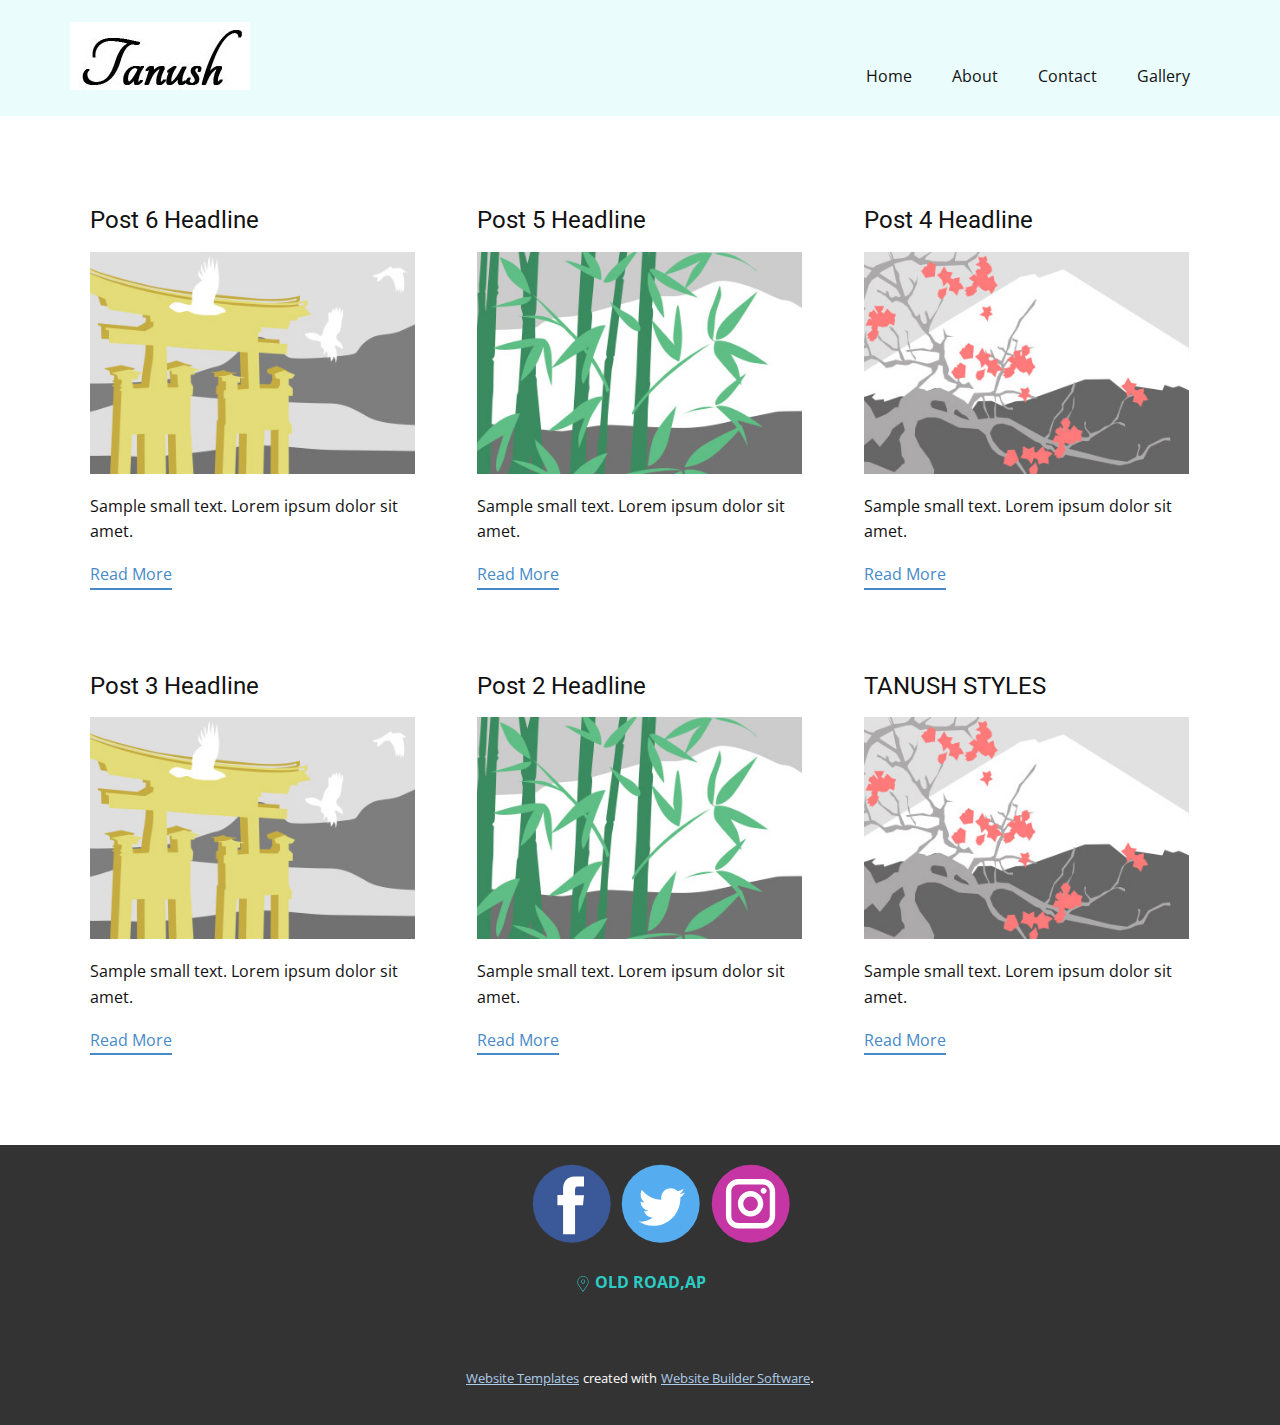
<file: blog/blog.html>
<html style="font-size: 16px;" lang="en"><head>
    <meta name="viewport" content="width=device-width, initial-scale=1.0">
    <meta charset="utf-8">
    <meta name="keywords" content="">
    <meta name="description" content="">
    <title>Blog Template</title>
    <link rel="stylesheet" href="../nicepage.css" media="screen">
<link rel="stylesheet" href="../Blog-Template.css" media="screen">
    <script class="u-script" type="text/javascript" src="../jquery.js" defer=""></script>
    <script class="u-script" type="text/javascript" src="../nicepage.js" defer=""></script>
    <meta name="generator" content="Nicepage 4.13.4, nicepage.com">
    <link id="u-theme-google-font" rel="stylesheet" href="https://fonts.googleapis.com/css?family=Roboto:100,100i,300,300i,400,400i,500,500i,700,700i,900,900i|Open+Sans:300,300i,400,400i,500,500i,600,600i,700,700i,800,800i">
    
    
    <script type="application/ld+json">{
		"@context": "http://schema.org",
		"@type": "Organization",
		"name": "",
		"logo": "images/tanushlogo.jpg",
		"sameAs": [
				"https://facebook.com/name",
				"https://twitter.com/name",
				"https://instagram.com/name"
		]
}</script>
    <meta name="theme-color" content="#478ac9">
    <meta name="twitter:site" content="@">
    <meta name="twitter:card" content="summary_large_image">
    <meta name="twitter:title" content="Blog Template">
    <meta name="twitter:description" content="">
  </head>
  <body class="u-body u-xl-mode"><header class="u-clearfix u-header u-palette-4-light-3 u-header" id="sec-97b5"><div class="u-clearfix u-sheet u-valign-middle u-sheet-1">
        <a href="https://nicepage.com" class="u-image u-logo u-image-1" data-image-width="180" data-image-height="68">
          <img src="../images/tanushlogo.jpg" class="u-logo-image u-logo-image-1">
        </a>
        <nav class="u-menu u-menu-dropdown u-offcanvas u-menu-1">
          <div class="menu-collapse" style="font-size: 1rem; letter-spacing: 0px;">
            <a class="u-button-style u-custom-left-right-menu-spacing u-custom-padding-bottom u-custom-top-bottom-menu-spacing u-nav-link u-text-active-palette-1-base u-text-hover-palette-2-base" href="#">
              <svg class="u-svg-link" viewBox="0 0 24 24"><use xmlns:xlink="http://www.w3.org/1999/xlink" xlink:href="#menu-hamburger"></use></svg>
              <svg class="u-svg-content" version="1.1" id="menu-hamburger" viewBox="0 0 16 16" x="0px" y="0px" xmlns:xlink="http://www.w3.org/1999/xlink" xmlns="http://www.w3.org/2000/svg"><g><rect y="1" width="16" height="2"></rect><rect y="7" width="16" height="2"></rect><rect y="13" width="16" height="2"></rect>
</g></svg>
            </a>
          </div>
          <div class="u-custom-menu u-nav-container">
            <ul class="u-nav u-unstyled u-nav-1"><li class="u-nav-item"><a class="u-button-style u-nav-link u-text-active-palette-1-base u-text-hover-palette-2-base" href="../Home.html" style="padding: 10px 20px;">Home</a>
</li><li class="u-nav-item"><a class="u-button-style u-nav-link u-text-active-palette-1-base u-text-hover-palette-2-base" href="../About.html" style="padding: 10px 20px;">About</a>
</li><li class="u-nav-item"><a class="u-button-style u-nav-link u-text-active-palette-1-base u-text-hover-palette-2-base" href="../Contact.html" style="padding: 10px 20px;">Contact</a>
</li><li class="u-nav-item"><a class="u-button-style u-nav-link u-text-active-palette-1-base u-text-hover-palette-2-base" href="../Gallery.html" style="padding: 10px 20px;">Gallery</a>
</li></ul>
          </div>
          <div class="u-custom-menu u-nav-container-collapse">
            <div class="u-black u-container-style u-inner-container-layout u-opacity u-opacity-95 u-sidenav">
              <div class="u-inner-container-layout u-sidenav-overflow">
                <div class="u-menu-close"></div>
                <ul class="u-align-center u-nav u-popupmenu-items u-unstyled u-nav-2"><li class="u-nav-item"><a class="u-button-style u-nav-link" href="../Home.html">Home</a>
</li><li class="u-nav-item"><a class="u-button-style u-nav-link" href="../About.html">About</a>
</li><li class="u-nav-item"><a class="u-button-style u-nav-link" href="../Contact.html">Contact</a>
</li><li class="u-nav-item"><a class="u-button-style u-nav-link" href="../Gallery.html">Gallery</a>
</li></ul>
              </div>
            </div>
            <div class="u-black u-menu-overlay u-opacity u-opacity-70"></div>
          </div>
        </nav>
      </div></header>
    <section class="u-clearfix u-section-1" id="sec-327a">
      <div class="u-clearfix u-sheet u-valign-middle u-sheet-1"><!--blog--><!--blog_options_json--><!--{"type":"Recent","source":"","tags":"","count":""}--><!--/blog_options_json-->
        <div class="u-blog u-expanded-width u-repeater u-repeater-1"><!--blog_post-->
          <div class="u-blog-post u-container-style u-repeater-item u-white u-repeater-item-1">
            <div class="u-container-layout u-similar-container u-valign-top u-container-layout-1"><!--blog_post_header-->
              <h4 class="u-blog-control u-text u-text-1">
                <a class="u-post-header-link" href="../blog/post-5.html">Post 6 Headline</a>
              </h4><!--/blog_post_header--><!--blog_post_image-->
              <a class="u-post-header-link" href="../blog/post-5.html"><img alt="" class="u-blog-control u-expanded-width u-image u-image-default u-image-1" src="[data-uri]"></a><!--/blog_post_image--><!--blog_post_content-->
              <div class="u-blog-control u-post-content u-text u-text-2 fr-view">Sample small text. Lorem ipsum dolor sit amet.</div><!--/blog_post_content--><!--blog_post_readmore-->
              <a href="../blog/post-5.html" class="u-blog-control u-border-2 u-border-palette-1-base u-btn u-btn-rectangle u-button-style u-none u-btn-1"><!--blog_post_readmore_content--><!--options_json--><!--{"content":"","defaultValue":"Read More"}--><!--/options_json-->Read More<!--/blog_post_readmore_content--></a><!--/blog_post_readmore-->
            </div>
          </div><div class="u-blog-post u-container-style u-repeater-item u-video-cover u-white">
            <div class="u-container-layout u-similar-container u-valign-top u-container-layout-2"><!--blog_post_header-->
              <h4 class="u-blog-control u-text u-text-3">
                <a class="u-post-header-link" href="../blog/post-4.html">Post 5 Headline</a>
              </h4><!--/blog_post_header--><!--blog_post_image-->
              <a class="u-post-header-link" href="../blog/post-4.html"><img alt="" class="u-blog-control u-expanded-width u-image u-image-default u-image-2" src="[data-uri]"></a><!--/blog_post_image--><!--blog_post_content-->
              <div class="u-blog-control u-post-content u-text u-text-4 fr-view">Sample small text. Lorem ipsum dolor sit amet.</div><!--/blog_post_content--><!--blog_post_readmore-->
              <a href="../blog/post-4.html" class="u-blog-control u-border-2 u-border-palette-1-base u-btn u-btn-rectangle u-button-style u-none u-btn-2"><!--blog_post_readmore_content--><!--options_json--><!--{"content":"","defaultValue":"Read More"}--><!--/options_json-->Read More<!--/blog_post_readmore_content--></a><!--/blog_post_readmore-->
            </div>
          </div><div class="u-blog-post u-container-style u-repeater-item u-video-cover u-white">
            <div class="u-container-layout u-similar-container u-valign-top u-container-layout-3"><!--blog_post_header-->
              <h4 class="u-blog-control u-text u-text-5">
                <a class="u-post-header-link" href="../blog/post-3.html">Post 4 Headline</a>
              </h4><!--/blog_post_header--><!--blog_post_image-->
              <a class="u-post-header-link" href="../blog/post-3.html"><img alt="" class="u-blog-control u-expanded-width u-image u-image-default u-image-3" src="[data-uri]"></a><!--/blog_post_image--><!--blog_post_content-->
              <div class="u-blog-control u-post-content u-text u-text-6 fr-view">Sample small text. Lorem ipsum dolor sit amet.</div><!--/blog_post_content--><!--blog_post_readmore-->
              <a href="../blog/post-3.html" class="u-blog-control u-border-2 u-border-palette-1-base u-btn u-btn-rectangle u-button-style u-none u-btn-3"><!--blog_post_readmore_content--><!--options_json--><!--{"content":"","defaultValue":"Read More"}--><!--/options_json-->Read More<!--/blog_post_readmore_content--></a><!--/blog_post_readmore-->
            </div>
          </div><div class="u-blog-post u-container-style u-repeater-item u-white u-repeater-item-1">
            <div class="u-container-layout u-similar-container u-valign-top u-container-layout-1"><!--blog_post_header-->
              <h4 class="u-blog-control u-text u-text-1">
                <a class="u-post-header-link" href="../blog/post-2.html">Post 3 Headline</a>
              </h4><!--/blog_post_header--><!--blog_post_image-->
              <a class="u-post-header-link" href="../blog/post-2.html"><img alt="" class="u-blog-control u-expanded-width u-image u-image-default u-image-1" src="[data-uri]"></a><!--/blog_post_image--><!--blog_post_content-->
              <div class="u-blog-control u-post-content u-text u-text-2 fr-view">Sample small text. Lorem ipsum dolor sit amet.</div><!--/blog_post_content--><!--blog_post_readmore-->
              <a href="../blog/post-2.html" class="u-blog-control u-border-2 u-border-palette-1-base u-btn u-btn-rectangle u-button-style u-none u-btn-1"><!--blog_post_readmore_content--><!--options_json--><!--{"content":"","defaultValue":"Read More"}--><!--/options_json-->Read More<!--/blog_post_readmore_content--></a><!--/blog_post_readmore-->
            </div>
          </div><div class="u-blog-post u-container-style u-repeater-item u-video-cover u-white">
            <div class="u-container-layout u-similar-container u-valign-top u-container-layout-2"><!--blog_post_header-->
              <h4 class="u-blog-control u-text u-text-3">
                <a class="u-post-header-link" href="../blog/post-1.html">Post 2 Headline</a>
              </h4><!--/blog_post_header--><!--blog_post_image-->
              <a class="u-post-header-link" href="../blog/post-1.html"><img alt="" class="u-blog-control u-expanded-width u-image u-image-default u-image-2" src="[data-uri]"></a><!--/blog_post_image--><!--blog_post_content-->
              <div class="u-blog-control u-post-content u-text u-text-4 fr-view">Sample small text. Lorem ipsum dolor sit amet.</div><!--/blog_post_content--><!--blog_post_readmore-->
              <a href="../blog/post-1.html" class="u-blog-control u-border-2 u-border-palette-1-base u-btn u-btn-rectangle u-button-style u-none u-btn-2"><!--blog_post_readmore_content--><!--options_json--><!--{"content":"","defaultValue":"Read More"}--><!--/options_json-->Read More<!--/blog_post_readmore_content--></a><!--/blog_post_readmore-->
            </div>
          </div><div class="u-blog-post u-container-style u-repeater-item u-video-cover u-white">
            <div class="u-container-layout u-similar-container u-valign-top u-container-layout-3"><!--blog_post_header-->
              <h4 class="u-blog-control u-text u-text-5">
                <a class="u-post-header-link" href="../blog/tanush-styles.html">TANUSH STYLES</a>
              </h4><!--/blog_post_header--><!--blog_post_image-->
              <a class="u-post-header-link" href="../blog/tanush-styles.html"><img alt="" class="u-blog-control u-expanded-width u-image u-image-default u-image-3" src="[data-uri]"></a><!--/blog_post_image--><!--blog_post_content-->
              <div class="u-blog-control u-post-content u-text u-text-6 fr-view">Sample small text. Lorem ipsum dolor sit amet.</div><!--/blog_post_content--><!--blog_post_readmore-->
              <a href="../blog/tanush-styles.html" class="u-blog-control u-border-2 u-border-palette-1-base u-btn u-btn-rectangle u-button-style u-none u-btn-3"><!--blog_post_readmore_content--><!--options_json--><!--{"content":"","defaultValue":"Read More"}--><!--/options_json-->Read More<!--/blog_post_readmore_content--></a><!--/blog_post_readmore-->
            </div>
          </div><!--/blog_post--><!--blog_post-->
          <!--/blog_post--><!--blog_post-->
          <!--/blog_post-->
        </div><!--/blog-->
      </div>
    </section>
    
    
    <footer class="u-align-center u-clearfix u-footer u-grey-80 u-footer" id="sec-6ba1"><div class="u-align-left u-clearfix u-sheet u-sheet-1">
        <div class="u-social-icons u-spacing-10 u-social-icons-1">
          <a class="u-social-url" title="facebook" target="_blank" href="https://facebook.com/name"><span class="u-icon u-social-facebook u-social-icon u-icon-1"><svg class="u-svg-link" preserveAspectRatio="xMidYMin slice" viewBox="0 0 112 112" style=""><use xmlns:xlink="http://www.w3.org/1999/xlink" xlink:href="#svg-e8b7"></use></svg><svg class="u-svg-content" viewBox="0 0 112 112" x="0" y="0" id="svg-e8b7"><circle fill="currentColor" cx="56.1" cy="56.1" r="55"></circle><path fill="#FFFFFF" d="M73.5,31.6h-9.1c-1.4,0-3.6,0.8-3.6,3.9v8.5h12.6L72,58.3H60.8v40.8H43.9V58.3h-8V43.9h8v-9.2
c0-6.7,3.1-17,17-17h12.5v13.9H73.5z"></path></svg></span>
          </a>
          <a class="u-social-url" title="twitter" target="_blank" href="https://twitter.com/name"><span class="u-icon u-social-icon u-social-twitter u-icon-2"><svg class="u-svg-link" preserveAspectRatio="xMidYMin slice" viewBox="0 0 112 112" style=""><use xmlns:xlink="http://www.w3.org/1999/xlink" xlink:href="#svg-15a4"></use></svg><svg class="u-svg-content" viewBox="0 0 112 112" x="0" y="0" id="svg-15a4"><circle fill="currentColor" class="st0" cx="56.1" cy="56.1" r="55"></circle><path fill="#FFFFFF" d="M83.8,47.3c0,0.6,0,1.2,0,1.7c0,17.7-13.5,38.2-38.2,38.2C38,87.2,31,85,25,81.2c1,0.1,2.1,0.2,3.2,0.2
c6.3,0,12.1-2.1,16.7-5.7c-5.9-0.1-10.8-4-12.5-9.3c0.8,0.2,1.7,0.2,2.5,0.2c1.2,0,2.4-0.2,3.5-0.5c-6.1-1.2-10.8-6.7-10.8-13.1
c0-0.1,0-0.1,0-0.2c1.8,1,3.9,1.6,6.1,1.7c-3.6-2.4-6-6.5-6-11.2c0-2.5,0.7-4.8,1.8-6.7c6.6,8.1,16.5,13.5,27.6,14
c-0.2-1-0.3-2-0.3-3.1c0-7.4,6-13.4,13.4-13.4c3.9,0,7.3,1.6,9.8,4.2c3.1-0.6,5.9-1.7,8.5-3.3c-1,3.1-3.1,5.8-5.9,7.4
c2.7-0.3,5.3-1,7.7-2.1C88.7,43,86.4,45.4,83.8,47.3z"></path></svg></span>
          </a>
          <a class="u-social-url" title="instagram" target="_blank" href="https://instagram.com/name"><span class="u-icon u-social-icon u-social-instagram u-icon-3"><svg class="u-svg-link" preserveAspectRatio="xMidYMin slice" viewBox="0 0 112 112" style=""><use xmlns:xlink="http://www.w3.org/1999/xlink" xlink:href="#svg-7bd8"></use></svg><svg class="u-svg-content" viewBox="0 0 112 112" x="0" y="0" id="svg-7bd8"><circle fill="currentColor" cx="56.1" cy="56.1" r="55"></circle><path fill="#FFFFFF" d="M55.9,38.2c-9.9,0-17.9,8-17.9,17.9C38,66,46,74,55.9,74c9.9,0,17.9-8,17.9-17.9C73.8,46.2,65.8,38.2,55.9,38.2
z M55.9,66.4c-5.7,0-10.3-4.6-10.3-10.3c-0.1-5.7,4.6-10.3,10.3-10.3c5.7,0,10.3,4.6,10.3,10.3C66.2,61.8,61.6,66.4,55.9,66.4z"></path><path fill="#FFFFFF" d="M74.3,33.5c-2.3,0-4.2,1.9-4.2,4.2s1.9,4.2,4.2,4.2s4.2-1.9,4.2-4.2S76.6,33.5,74.3,33.5z"></path><path fill="#FFFFFF" d="M73.1,21.3H38.6c-9.7,0-17.5,7.9-17.5,17.5v34.5c0,9.7,7.9,17.6,17.5,17.6h34.5c9.7,0,17.5-7.9,17.5-17.5V38.8
C90.6,29.1,82.7,21.3,73.1,21.3z M83,73.3c0,5.5-4.5,9.9-9.9,9.9H38.6c-5.5,0-9.9-4.5-9.9-9.9V38.8c0-5.5,4.5-9.9,9.9-9.9h34.5
c5.5,0,9.9,4.5,9.9,9.9V73.3z"></path></svg></span>
          </a>
        </div>
        <p class="u-text u-text-default u-text-palette-4-base u-text-1"><span class="u-icon"><svg class="u-svg-content" viewBox="0 0 54.757 54.757" x="0px" y="0px" style="width: 1em; height: 1em;"><g><path d="M27.557,12c-3.859,0-7,3.141-7,7s3.141,7,7,7s7-3.141,7-7S31.416,12,27.557,12z M27.557,24c-2.757,0-5-2.243-5-5
		s2.243-5,5-5s5,2.243,5,5S30.314,24,27.557,24z"></path><path d="M40.94,5.617C37.318,1.995,32.502,0,27.38,0c-5.123,0-9.938,1.995-13.56,5.617c-6.703,6.702-7.536,19.312-1.804,26.952
		L27.38,54.757L42.721,32.6C48.476,24.929,47.643,12.319,40.94,5.617z M41.099,31.431L27.38,51.243L13.639,31.4
		C8.44,24.468,9.185,13.08,15.235,7.031C18.479,3.787,22.792,2,27.38,2s8.901,1.787,12.146,5.031
		C45.576,13.08,46.321,24.468,41.099,31.431z"></path>
</g></svg><img></span>&nbsp;OLD ROAD,AP
        </p>
      </div></footer>
    <section class="u-backlink u-clearfix u-grey-80">
      <a class="u-link" href="https://nicepage.com/website-templates" target="_blank">
        <span>Website Templates</span>
      </a>
      <p class="u-text">
        <span>created with</span>
      </p>
      <a class="u-link" href="" target="_blank">
        <span>Website Builder Software</span>
      </a>. 
    </section>
  
</body></html>
</file>
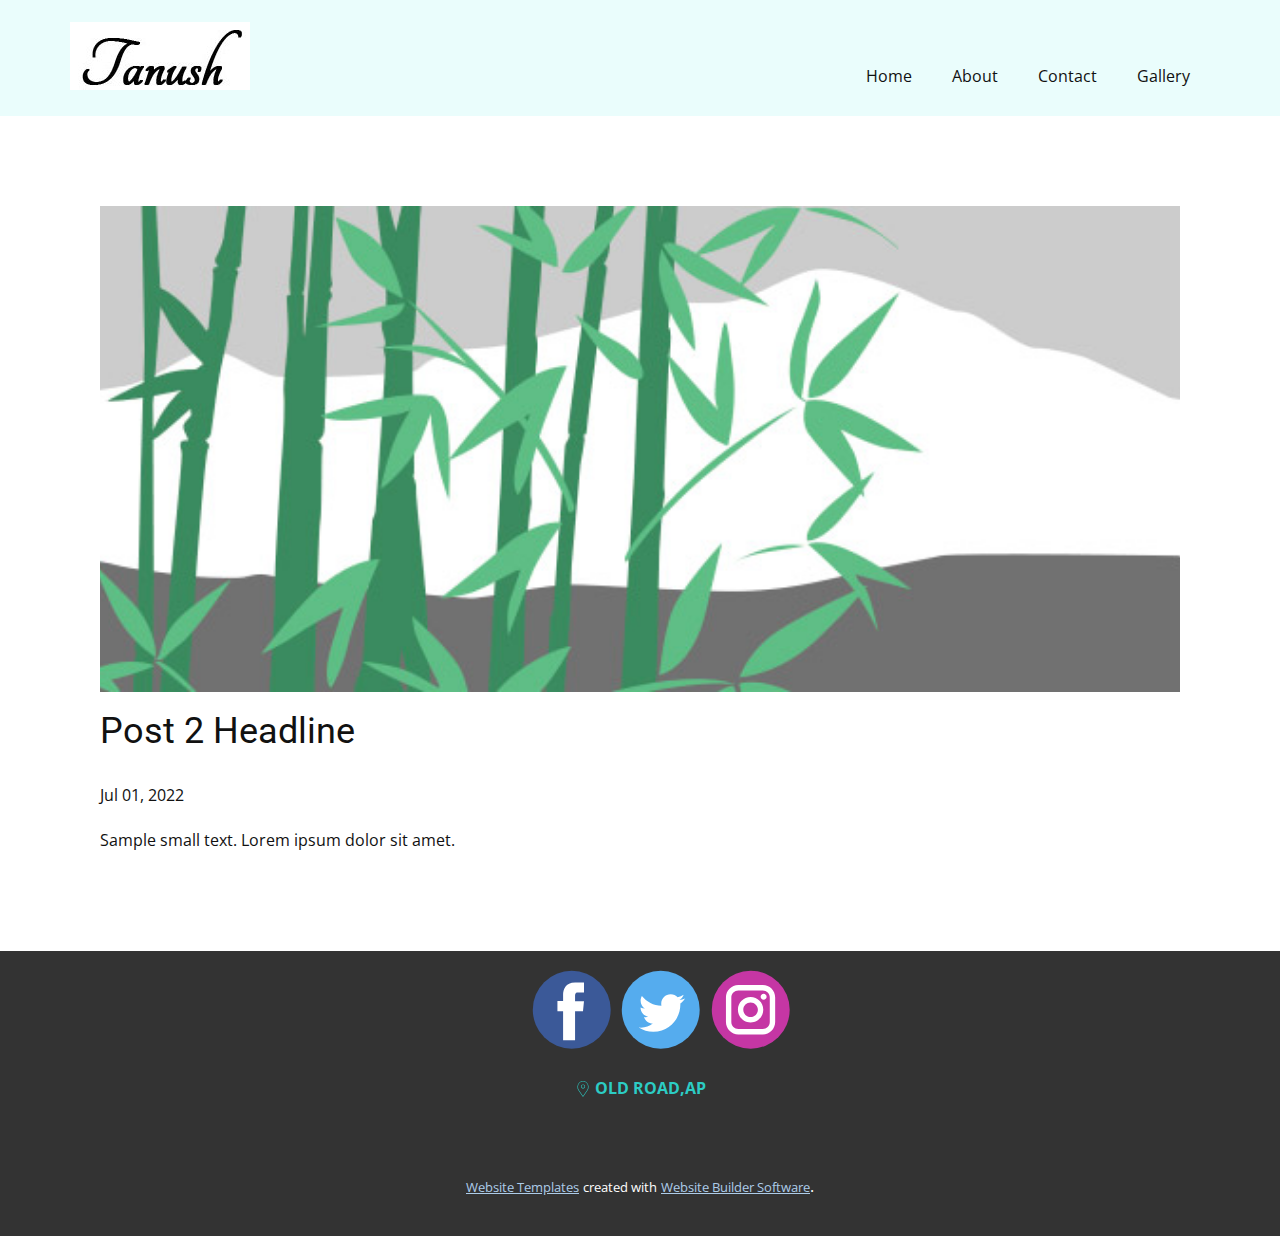
<file: blog/post-1.html>
<!doctype html>
<html style="font-size: 16px;" lang="en"><head>
    <meta name="viewport" content="width=device-width, initial-scale=1.0">
    <meta charset="utf-8">
    <meta name="keywords" content="Post 1 Headline">
    <meta name="description" content="">
    <title>Post 2 Headline</title>
    <link rel="stylesheet" href="../nicepage.css" media="screen">
<link rel="stylesheet" href="../Post-Template.css" media="screen">
    <script class="u-script" type="text/javascript" src="../jquery.js" defer=""></script>
    <script class="u-script" type="text/javascript" src="../nicepage.js" defer=""></script>
    <meta name="generator" content="Nicepage 4.13.4, nicepage.com">
    <link id="u-theme-google-font" rel="stylesheet" href="https://fonts.googleapis.com/css?family=Roboto:100,100i,300,300i,400,400i,500,500i,700,700i,900,900i|Open+Sans:300,300i,400,400i,500,500i,600,600i,700,700i,800,800i">
    
    
    <script type="application/ld+json">{
		"@context": "http://schema.org",
		"@type": "Organization",
		"name": "",
		"logo": "images/tanushlogo.jpg",
		"sameAs": [
				"https://facebook.com/name",
				"https://twitter.com/name",
				"https://instagram.com/name"
		]
}</script>
    <meta name="theme-color" content="#478ac9">
    <meta name="twitter:site" content="@">
    <meta name="twitter:card" content="summary_large_image">
    <meta name="twitter:title" content="Post Template">
    <meta name="twitter:description" content="">
  </head>
  <body class="u-body u-xl-mode"><header class="u-clearfix u-header u-palette-4-light-3 u-header" id="sec-97b5"><div class="u-clearfix u-sheet u-valign-middle u-sheet-1">
        <a href="https://nicepage.com" class="u-image u-logo u-image-1" data-image-width="180" data-image-height="68">
          <img src="../images/tanushlogo.jpg" class="u-logo-image u-logo-image-1">
        </a>
        <nav class="u-menu u-menu-dropdown u-offcanvas u-menu-1">
          <div class="menu-collapse" style="font-size: 1rem; letter-spacing: 0px;">
            <a class="u-button-style u-custom-left-right-menu-spacing u-custom-padding-bottom u-custom-top-bottom-menu-spacing u-nav-link u-text-active-palette-1-base u-text-hover-palette-2-base" href="#">
              <svg class="u-svg-link" viewBox="0 0 24 24"><use xmlns:xlink="http://www.w3.org/1999/xlink" xlink:href="#menu-hamburger"></use></svg>
              <svg class="u-svg-content" version="1.1" id="menu-hamburger" viewBox="0 0 16 16" x="0px" y="0px" xmlns:xlink="http://www.w3.org/1999/xlink" xmlns="http://www.w3.org/2000/svg"><g><rect y="1" width="16" height="2"></rect><rect y="7" width="16" height="2"></rect><rect y="13" width="16" height="2"></rect>
</g></svg>
            </a>
          </div>
          <div class="u-custom-menu u-nav-container">
            <ul class="u-nav u-unstyled u-nav-1"><li class="u-nav-item"><a class="u-button-style u-nav-link u-text-active-palette-1-base u-text-hover-palette-2-base" href="../Home.html" style="padding: 10px 20px;">Home</a>
</li><li class="u-nav-item"><a class="u-button-style u-nav-link u-text-active-palette-1-base u-text-hover-palette-2-base" href="../About.html" style="padding: 10px 20px;">About</a>
</li><li class="u-nav-item"><a class="u-button-style u-nav-link u-text-active-palette-1-base u-text-hover-palette-2-base" href="../Contact.html" style="padding: 10px 20px;">Contact</a>
</li><li class="u-nav-item"><a class="u-button-style u-nav-link u-text-active-palette-1-base u-text-hover-palette-2-base" href="../Gallery.html" style="padding: 10px 20px;">Gallery</a>
</li></ul>
          </div>
          <div class="u-custom-menu u-nav-container-collapse">
            <div class="u-black u-container-style u-inner-container-layout u-opacity u-opacity-95 u-sidenav">
              <div class="u-inner-container-layout u-sidenav-overflow">
                <div class="u-menu-close"></div>
                <ul class="u-align-center u-nav u-popupmenu-items u-unstyled u-nav-2"><li class="u-nav-item"><a class="u-button-style u-nav-link" href="../Home.html">Home</a>
</li><li class="u-nav-item"><a class="u-button-style u-nav-link" href="../About.html">About</a>
</li><li class="u-nav-item"><a class="u-button-style u-nav-link" href="../Contact.html">Contact</a>
</li><li class="u-nav-item"><a class="u-button-style u-nav-link" href="../Gallery.html">Gallery</a>
</li></ul>
              </div>
            </div>
            <div class="u-black u-menu-overlay u-opacity u-opacity-70"></div>
          </div>
        </nav>
      </div></header>
    <section class="u-align-center u-clearfix u-section-1" id="sec-d6fe">
      <div class="u-clearfix u-sheet u-valign-middle-md u-valign-middle-sm u-valign-middle-xs u-sheet-1"><!--post_details--><!--post_details_options_json--><!--{"source":""}--><!--/post_details_options_json--><!--blog_post-->
        <div class="u-container-style u-expanded-width u-post-details u-post-details-1">
          <div class="u-container-layout u-valign-middle u-container-layout-1"><!--blog_post_image-->
            <img alt="" class="u-blog-control u-expanded-width u-image u-image-default u-image-1" src="[data-uri]"><!--/blog_post_image--><!--blog_post_header-->
            <h2 class="u-blog-control u-text u-text-1">Post 2 Headline</h2><!--/blog_post_header--><!--blog_post_metadata-->
            <div class="u-blog-control u-metadata u-metadata-1"><!--blog_post_metadata_date-->
              <span class="u-meta-date u-meta-icon">Jul 01, 2022</span><!--/blog_post_metadata_date--><!--blog_post_metadata_category-->
              <!--/blog_post_metadata_category--><!--blog_post_metadata_comments-->
              <!--/blog_post_metadata_comments-->
            </div><!--/blog_post_metadata--><!--blog_post_content-->
            <div class="u-align-justify u-blog-control u-post-content u-text u-text-2 fr-view">
  Sample small text. Lorem ipsum dolor sit amet.
  </div><!--/blog_post_content-->
          </div>
        </div><!--/blog_post--><!--/post_details-->
      </div>
    </section>
    
    
    <footer class="u-align-center u-clearfix u-footer u-grey-80 u-footer" id="sec-6ba1"><div class="u-align-left u-clearfix u-sheet u-sheet-1">
        <div class="u-social-icons u-spacing-10 u-social-icons-1">
          <a class="u-social-url" title="facebook" target="_blank" href="https://facebook.com/name"><span class="u-icon u-social-facebook u-social-icon u-icon-1"><svg class="u-svg-link" preserveAspectRatio="xMidYMin slice" viewBox="0 0 112 112" style=""><use xmlns:xlink="http://www.w3.org/1999/xlink" xlink:href="#svg-e8b7"></use></svg><svg class="u-svg-content" viewBox="0 0 112 112" x="0" y="0" id="svg-e8b7"><circle fill="currentColor" cx="56.1" cy="56.1" r="55"></circle><path fill="#FFFFFF" d="M73.5,31.6h-9.1c-1.4,0-3.6,0.8-3.6,3.9v8.5h12.6L72,58.3H60.8v40.8H43.9V58.3h-8V43.9h8v-9.2
c0-6.7,3.1-17,17-17h12.5v13.9H73.5z"></path></svg></span>
          </a>
          <a class="u-social-url" title="twitter" target="_blank" href="https://twitter.com/name"><span class="u-icon u-social-icon u-social-twitter u-icon-2"><svg class="u-svg-link" preserveAspectRatio="xMidYMin slice" viewBox="0 0 112 112" style=""><use xmlns:xlink="http://www.w3.org/1999/xlink" xlink:href="#svg-15a4"></use></svg><svg class="u-svg-content" viewBox="0 0 112 112" x="0" y="0" id="svg-15a4"><circle fill="currentColor" class="st0" cx="56.1" cy="56.1" r="55"></circle><path fill="#FFFFFF" d="M83.8,47.3c0,0.6,0,1.2,0,1.7c0,17.7-13.5,38.2-38.2,38.2C38,87.2,31,85,25,81.2c1,0.1,2.1,0.2,3.2,0.2
c6.3,0,12.1-2.1,16.7-5.7c-5.9-0.1-10.8-4-12.5-9.3c0.8,0.2,1.7,0.2,2.5,0.2c1.2,0,2.4-0.2,3.5-0.5c-6.1-1.2-10.8-6.7-10.8-13.1
c0-0.1,0-0.1,0-0.2c1.8,1,3.9,1.6,6.1,1.7c-3.6-2.4-6-6.5-6-11.2c0-2.5,0.7-4.8,1.8-6.7c6.6,8.1,16.5,13.5,27.6,14
c-0.2-1-0.3-2-0.3-3.1c0-7.4,6-13.4,13.4-13.4c3.9,0,7.3,1.6,9.8,4.2c3.1-0.6,5.9-1.7,8.5-3.3c-1,3.1-3.1,5.8-5.9,7.4
c2.7-0.3,5.3-1,7.7-2.1C88.7,43,86.4,45.4,83.8,47.3z"></path></svg></span>
          </a>
          <a class="u-social-url" title="instagram" target="_blank" href="https://instagram.com/name"><span class="u-icon u-social-icon u-social-instagram u-icon-3"><svg class="u-svg-link" preserveAspectRatio="xMidYMin slice" viewBox="0 0 112 112" style=""><use xmlns:xlink="http://www.w3.org/1999/xlink" xlink:href="#svg-7bd8"></use></svg><svg class="u-svg-content" viewBox="0 0 112 112" x="0" y="0" id="svg-7bd8"><circle fill="currentColor" cx="56.1" cy="56.1" r="55"></circle><path fill="#FFFFFF" d="M55.9,38.2c-9.9,0-17.9,8-17.9,17.9C38,66,46,74,55.9,74c9.9,0,17.9-8,17.9-17.9C73.8,46.2,65.8,38.2,55.9,38.2
z M55.9,66.4c-5.7,0-10.3-4.6-10.3-10.3c-0.1-5.7,4.6-10.3,10.3-10.3c5.7,0,10.3,4.6,10.3,10.3C66.2,61.8,61.6,66.4,55.9,66.4z"></path><path fill="#FFFFFF" d="M74.3,33.5c-2.3,0-4.2,1.9-4.2,4.2s1.9,4.2,4.2,4.2s4.2-1.9,4.2-4.2S76.6,33.5,74.3,33.5z"></path><path fill="#FFFFFF" d="M73.1,21.3H38.6c-9.7,0-17.5,7.9-17.5,17.5v34.5c0,9.7,7.9,17.6,17.5,17.6h34.5c9.7,0,17.5-7.9,17.5-17.5V38.8
C90.6,29.1,82.7,21.3,73.1,21.3z M83,73.3c0,5.5-4.5,9.9-9.9,9.9H38.6c-5.5,0-9.9-4.5-9.9-9.9V38.8c0-5.5,4.5-9.9,9.9-9.9h34.5
c5.5,0,9.9,4.5,9.9,9.9V73.3z"></path></svg></span>
          </a>
        </div>
        <p class="u-text u-text-default u-text-palette-4-base u-text-1"><span class="u-icon"><svg class="u-svg-content" viewBox="0 0 54.757 54.757" x="0px" y="0px" style="width: 1em; height: 1em;"><g><path d="M27.557,12c-3.859,0-7,3.141-7,7s3.141,7,7,7s7-3.141,7-7S31.416,12,27.557,12z M27.557,24c-2.757,0-5-2.243-5-5
		s2.243-5,5-5s5,2.243,5,5S30.314,24,27.557,24z"></path><path d="M40.94,5.617C37.318,1.995,32.502,0,27.38,0c-5.123,0-9.938,1.995-13.56,5.617c-6.703,6.702-7.536,19.312-1.804,26.952
		L27.38,54.757L42.721,32.6C48.476,24.929,47.643,12.319,40.94,5.617z M41.099,31.431L27.38,51.243L13.639,31.4
		C8.44,24.468,9.185,13.08,15.235,7.031C18.479,3.787,22.792,2,27.38,2s8.901,1.787,12.146,5.031
		C45.576,13.08,46.321,24.468,41.099,31.431z"></path>
</g></svg><img></span>&nbsp;OLD ROAD,AP
        </p>
      </div></footer>
    <section class="u-backlink u-clearfix u-grey-80">
      <a class="u-link" href="https://nicepage.com/website-templates" target="_blank">
        <span>Website Templates</span>
      </a>
      <p class="u-text">
        <span>created with</span>
      </p>
      <a class="u-link" href="" target="_blank">
        <span>Website Builder Software</span>
      </a>. 
    </section>
  
</body></html>
</file>
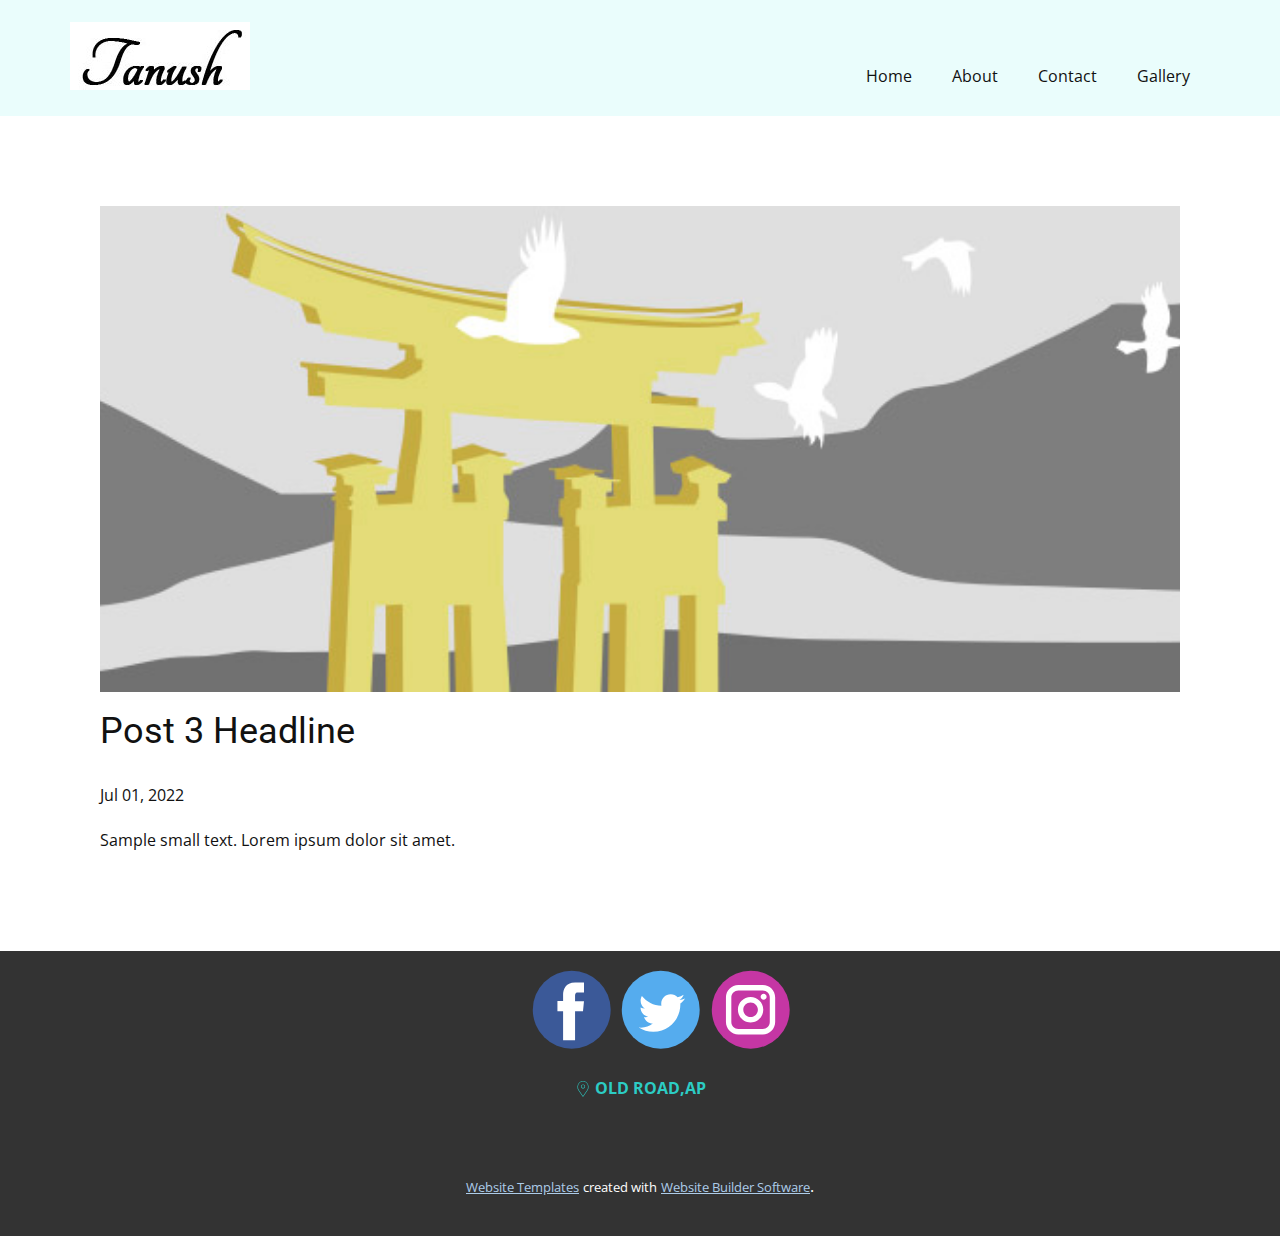
<file: blog/post-2.html>
<!doctype html>
<html style="font-size: 16px;" lang="en"><head>
    <meta name="viewport" content="width=device-width, initial-scale=1.0">
    <meta charset="utf-8">
    <meta name="keywords" content="Post 1 Headline">
    <meta name="description" content="">
    <title>Post 3 Headline</title>
    <link rel="stylesheet" href="../nicepage.css" media="screen">
<link rel="stylesheet" href="../Post-Template.css" media="screen">
    <script class="u-script" type="text/javascript" src="../jquery.js" defer=""></script>
    <script class="u-script" type="text/javascript" src="../nicepage.js" defer=""></script>
    <meta name="generator" content="Nicepage 4.13.4, nicepage.com">
    <link id="u-theme-google-font" rel="stylesheet" href="https://fonts.googleapis.com/css?family=Roboto:100,100i,300,300i,400,400i,500,500i,700,700i,900,900i|Open+Sans:300,300i,400,400i,500,500i,600,600i,700,700i,800,800i">
    
    
    <script type="application/ld+json">{
		"@context": "http://schema.org",
		"@type": "Organization",
		"name": "",
		"logo": "images/tanushlogo.jpg",
		"sameAs": [
				"https://facebook.com/name",
				"https://twitter.com/name",
				"https://instagram.com/name"
		]
}</script>
    <meta name="theme-color" content="#478ac9">
    <meta name="twitter:site" content="@">
    <meta name="twitter:card" content="summary_large_image">
    <meta name="twitter:title" content="Post Template">
    <meta name="twitter:description" content="">
  </head>
  <body class="u-body u-xl-mode"><header class="u-clearfix u-header u-palette-4-light-3 u-header" id="sec-97b5"><div class="u-clearfix u-sheet u-valign-middle u-sheet-1">
        <a href="https://nicepage.com" class="u-image u-logo u-image-1" data-image-width="180" data-image-height="68">
          <img src="../images/tanushlogo.jpg" class="u-logo-image u-logo-image-1">
        </a>
        <nav class="u-menu u-menu-dropdown u-offcanvas u-menu-1">
          <div class="menu-collapse" style="font-size: 1rem; letter-spacing: 0px;">
            <a class="u-button-style u-custom-left-right-menu-spacing u-custom-padding-bottom u-custom-top-bottom-menu-spacing u-nav-link u-text-active-palette-1-base u-text-hover-palette-2-base" href="#">
              <svg class="u-svg-link" viewBox="0 0 24 24"><use xmlns:xlink="http://www.w3.org/1999/xlink" xlink:href="#menu-hamburger"></use></svg>
              <svg class="u-svg-content" version="1.1" id="menu-hamburger" viewBox="0 0 16 16" x="0px" y="0px" xmlns:xlink="http://www.w3.org/1999/xlink" xmlns="http://www.w3.org/2000/svg"><g><rect y="1" width="16" height="2"></rect><rect y="7" width="16" height="2"></rect><rect y="13" width="16" height="2"></rect>
</g></svg>
            </a>
          </div>
          <div class="u-custom-menu u-nav-container">
            <ul class="u-nav u-unstyled u-nav-1"><li class="u-nav-item"><a class="u-button-style u-nav-link u-text-active-palette-1-base u-text-hover-palette-2-base" href="../Home.html" style="padding: 10px 20px;">Home</a>
</li><li class="u-nav-item"><a class="u-button-style u-nav-link u-text-active-palette-1-base u-text-hover-palette-2-base" href="../About.html" style="padding: 10px 20px;">About</a>
</li><li class="u-nav-item"><a class="u-button-style u-nav-link u-text-active-palette-1-base u-text-hover-palette-2-base" href="../Contact.html" style="padding: 10px 20px;">Contact</a>
</li><li class="u-nav-item"><a class="u-button-style u-nav-link u-text-active-palette-1-base u-text-hover-palette-2-base" href="../Gallery.html" style="padding: 10px 20px;">Gallery</a>
</li></ul>
          </div>
          <div class="u-custom-menu u-nav-container-collapse">
            <div class="u-black u-container-style u-inner-container-layout u-opacity u-opacity-95 u-sidenav">
              <div class="u-inner-container-layout u-sidenav-overflow">
                <div class="u-menu-close"></div>
                <ul class="u-align-center u-nav u-popupmenu-items u-unstyled u-nav-2"><li class="u-nav-item"><a class="u-button-style u-nav-link" href="../Home.html">Home</a>
</li><li class="u-nav-item"><a class="u-button-style u-nav-link" href="../About.html">About</a>
</li><li class="u-nav-item"><a class="u-button-style u-nav-link" href="../Contact.html">Contact</a>
</li><li class="u-nav-item"><a class="u-button-style u-nav-link" href="../Gallery.html">Gallery</a>
</li></ul>
              </div>
            </div>
            <div class="u-black u-menu-overlay u-opacity u-opacity-70"></div>
          </div>
        </nav>
      </div></header>
    <section class="u-align-center u-clearfix u-section-1" id="sec-d6fe">
      <div class="u-clearfix u-sheet u-valign-middle-md u-valign-middle-sm u-valign-middle-xs u-sheet-1"><!--post_details--><!--post_details_options_json--><!--{"source":""}--><!--/post_details_options_json--><!--blog_post-->
        <div class="u-container-style u-expanded-width u-post-details u-post-details-1">
          <div class="u-container-layout u-valign-middle u-container-layout-1"><!--blog_post_image-->
            <img alt="" class="u-blog-control u-expanded-width u-image u-image-default u-image-1" src="[data-uri]"><!--/blog_post_image--><!--blog_post_header-->
            <h2 class="u-blog-control u-text u-text-1">Post 3 Headline</h2><!--/blog_post_header--><!--blog_post_metadata-->
            <div class="u-blog-control u-metadata u-metadata-1"><!--blog_post_metadata_date-->
              <span class="u-meta-date u-meta-icon">Jul 01, 2022</span><!--/blog_post_metadata_date--><!--blog_post_metadata_category-->
              <!--/blog_post_metadata_category--><!--blog_post_metadata_comments-->
              <!--/blog_post_metadata_comments-->
            </div><!--/blog_post_metadata--><!--blog_post_content-->
            <div class="u-align-justify u-blog-control u-post-content u-text u-text-2 fr-view">
  Sample small text. Lorem ipsum dolor sit amet.
  </div><!--/blog_post_content-->
          </div>
        </div><!--/blog_post--><!--/post_details-->
      </div>
    </section>
    
    
    <footer class="u-align-center u-clearfix u-footer u-grey-80 u-footer" id="sec-6ba1"><div class="u-align-left u-clearfix u-sheet u-sheet-1">
        <div class="u-social-icons u-spacing-10 u-social-icons-1">
          <a class="u-social-url" title="facebook" target="_blank" href="https://facebook.com/name"><span class="u-icon u-social-facebook u-social-icon u-icon-1"><svg class="u-svg-link" preserveAspectRatio="xMidYMin slice" viewBox="0 0 112 112" style=""><use xmlns:xlink="http://www.w3.org/1999/xlink" xlink:href="#svg-e8b7"></use></svg><svg class="u-svg-content" viewBox="0 0 112 112" x="0" y="0" id="svg-e8b7"><circle fill="currentColor" cx="56.1" cy="56.1" r="55"></circle><path fill="#FFFFFF" d="M73.5,31.6h-9.1c-1.4,0-3.6,0.8-3.6,3.9v8.5h12.6L72,58.3H60.8v40.8H43.9V58.3h-8V43.9h8v-9.2
c0-6.7,3.1-17,17-17h12.5v13.9H73.5z"></path></svg></span>
          </a>
          <a class="u-social-url" title="twitter" target="_blank" href="https://twitter.com/name"><span class="u-icon u-social-icon u-social-twitter u-icon-2"><svg class="u-svg-link" preserveAspectRatio="xMidYMin slice" viewBox="0 0 112 112" style=""><use xmlns:xlink="http://www.w3.org/1999/xlink" xlink:href="#svg-15a4"></use></svg><svg class="u-svg-content" viewBox="0 0 112 112" x="0" y="0" id="svg-15a4"><circle fill="currentColor" class="st0" cx="56.1" cy="56.1" r="55"></circle><path fill="#FFFFFF" d="M83.8,47.3c0,0.6,0,1.2,0,1.7c0,17.7-13.5,38.2-38.2,38.2C38,87.2,31,85,25,81.2c1,0.1,2.1,0.2,3.2,0.2
c6.3,0,12.1-2.1,16.7-5.7c-5.9-0.1-10.8-4-12.5-9.3c0.8,0.2,1.7,0.2,2.5,0.2c1.2,0,2.4-0.2,3.5-0.5c-6.1-1.2-10.8-6.7-10.8-13.1
c0-0.1,0-0.1,0-0.2c1.8,1,3.9,1.6,6.1,1.7c-3.6-2.4-6-6.5-6-11.2c0-2.5,0.7-4.8,1.8-6.7c6.6,8.1,16.5,13.5,27.6,14
c-0.2-1-0.3-2-0.3-3.1c0-7.4,6-13.4,13.4-13.4c3.9,0,7.3,1.6,9.8,4.2c3.1-0.6,5.9-1.7,8.5-3.3c-1,3.1-3.1,5.8-5.9,7.4
c2.7-0.3,5.3-1,7.7-2.1C88.7,43,86.4,45.4,83.8,47.3z"></path></svg></span>
          </a>
          <a class="u-social-url" title="instagram" target="_blank" href="https://instagram.com/name"><span class="u-icon u-social-icon u-social-instagram u-icon-3"><svg class="u-svg-link" preserveAspectRatio="xMidYMin slice" viewBox="0 0 112 112" style=""><use xmlns:xlink="http://www.w3.org/1999/xlink" xlink:href="#svg-7bd8"></use></svg><svg class="u-svg-content" viewBox="0 0 112 112" x="0" y="0" id="svg-7bd8"><circle fill="currentColor" cx="56.1" cy="56.1" r="55"></circle><path fill="#FFFFFF" d="M55.9,38.2c-9.9,0-17.9,8-17.9,17.9C38,66,46,74,55.9,74c9.9,0,17.9-8,17.9-17.9C73.8,46.2,65.8,38.2,55.9,38.2
z M55.9,66.4c-5.7,0-10.3-4.6-10.3-10.3c-0.1-5.7,4.6-10.3,10.3-10.3c5.7,0,10.3,4.6,10.3,10.3C66.2,61.8,61.6,66.4,55.9,66.4z"></path><path fill="#FFFFFF" d="M74.3,33.5c-2.3,0-4.2,1.9-4.2,4.2s1.9,4.2,4.2,4.2s4.2-1.9,4.2-4.2S76.6,33.5,74.3,33.5z"></path><path fill="#FFFFFF" d="M73.1,21.3H38.6c-9.7,0-17.5,7.9-17.5,17.5v34.5c0,9.7,7.9,17.6,17.5,17.6h34.5c9.7,0,17.5-7.9,17.5-17.5V38.8
C90.6,29.1,82.7,21.3,73.1,21.3z M83,73.3c0,5.5-4.5,9.9-9.9,9.9H38.6c-5.5,0-9.9-4.5-9.9-9.9V38.8c0-5.5,4.5-9.9,9.9-9.9h34.5
c5.5,0,9.9,4.5,9.9,9.9V73.3z"></path></svg></span>
          </a>
        </div>
        <p class="u-text u-text-default u-text-palette-4-base u-text-1"><span class="u-icon"><svg class="u-svg-content" viewBox="0 0 54.757 54.757" x="0px" y="0px" style="width: 1em; height: 1em;"><g><path d="M27.557,12c-3.859,0-7,3.141-7,7s3.141,7,7,7s7-3.141,7-7S31.416,12,27.557,12z M27.557,24c-2.757,0-5-2.243-5-5
		s2.243-5,5-5s5,2.243,5,5S30.314,24,27.557,24z"></path><path d="M40.94,5.617C37.318,1.995,32.502,0,27.38,0c-5.123,0-9.938,1.995-13.56,5.617c-6.703,6.702-7.536,19.312-1.804,26.952
		L27.38,54.757L42.721,32.6C48.476,24.929,47.643,12.319,40.94,5.617z M41.099,31.431L27.38,51.243L13.639,31.4
		C8.44,24.468,9.185,13.08,15.235,7.031C18.479,3.787,22.792,2,27.38,2s8.901,1.787,12.146,5.031
		C45.576,13.08,46.321,24.468,41.099,31.431z"></path>
</g></svg><img></span>&nbsp;OLD ROAD,AP
        </p>
      </div></footer>
    <section class="u-backlink u-clearfix u-grey-80">
      <a class="u-link" href="https://nicepage.com/website-templates" target="_blank">
        <span>Website Templates</span>
      </a>
      <p class="u-text">
        <span>created with</span>
      </p>
      <a class="u-link" href="" target="_blank">
        <span>Website Builder Software</span>
      </a>. 
    </section>
  
</body></html>
</file>
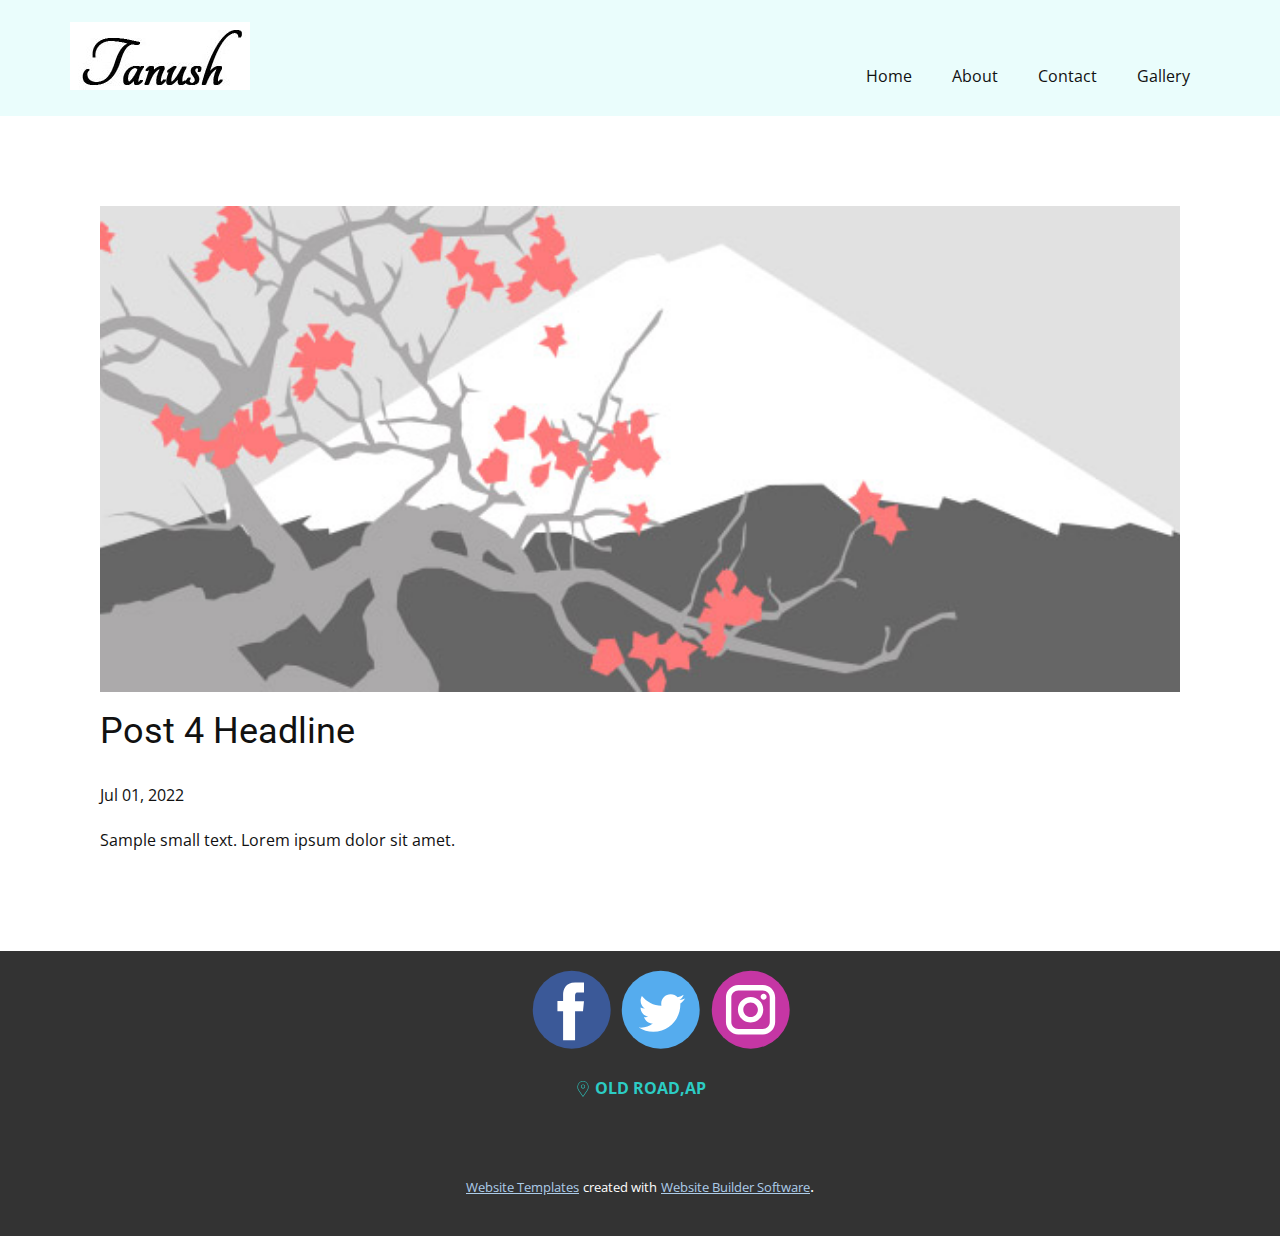
<file: blog/post-3.html>
<!doctype html>
<html style="font-size: 16px;" lang="en"><head>
    <meta name="viewport" content="width=device-width, initial-scale=1.0">
    <meta charset="utf-8">
    <meta name="keywords" content="Post 1 Headline">
    <meta name="description" content="">
    <title>Post 4 Headline</title>
    <link rel="stylesheet" href="../nicepage.css" media="screen">
<link rel="stylesheet" href="../Post-Template.css" media="screen">
    <script class="u-script" type="text/javascript" src="../jquery.js" defer=""></script>
    <script class="u-script" type="text/javascript" src="../nicepage.js" defer=""></script>
    <meta name="generator" content="Nicepage 4.13.4, nicepage.com">
    <link id="u-theme-google-font" rel="stylesheet" href="https://fonts.googleapis.com/css?family=Roboto:100,100i,300,300i,400,400i,500,500i,700,700i,900,900i|Open+Sans:300,300i,400,400i,500,500i,600,600i,700,700i,800,800i">
    
    
    <script type="application/ld+json">{
		"@context": "http://schema.org",
		"@type": "Organization",
		"name": "",
		"logo": "images/tanushlogo.jpg",
		"sameAs": [
				"https://facebook.com/name",
				"https://twitter.com/name",
				"https://instagram.com/name"
		]
}</script>
    <meta name="theme-color" content="#478ac9">
    <meta name="twitter:site" content="@">
    <meta name="twitter:card" content="summary_large_image">
    <meta name="twitter:title" content="Post Template">
    <meta name="twitter:description" content="">
  </head>
  <body class="u-body u-xl-mode"><header class="u-clearfix u-header u-palette-4-light-3 u-header" id="sec-97b5"><div class="u-clearfix u-sheet u-valign-middle u-sheet-1">
        <a href="https://nicepage.com" class="u-image u-logo u-image-1" data-image-width="180" data-image-height="68">
          <img src="../images/tanushlogo.jpg" class="u-logo-image u-logo-image-1">
        </a>
        <nav class="u-menu u-menu-dropdown u-offcanvas u-menu-1">
          <div class="menu-collapse" style="font-size: 1rem; letter-spacing: 0px;">
            <a class="u-button-style u-custom-left-right-menu-spacing u-custom-padding-bottom u-custom-top-bottom-menu-spacing u-nav-link u-text-active-palette-1-base u-text-hover-palette-2-base" href="#">
              <svg class="u-svg-link" viewBox="0 0 24 24"><use xmlns:xlink="http://www.w3.org/1999/xlink" xlink:href="#menu-hamburger"></use></svg>
              <svg class="u-svg-content" version="1.1" id="menu-hamburger" viewBox="0 0 16 16" x="0px" y="0px" xmlns:xlink="http://www.w3.org/1999/xlink" xmlns="http://www.w3.org/2000/svg"><g><rect y="1" width="16" height="2"></rect><rect y="7" width="16" height="2"></rect><rect y="13" width="16" height="2"></rect>
</g></svg>
            </a>
          </div>
          <div class="u-custom-menu u-nav-container">
            <ul class="u-nav u-unstyled u-nav-1"><li class="u-nav-item"><a class="u-button-style u-nav-link u-text-active-palette-1-base u-text-hover-palette-2-base" href="../Home.html" style="padding: 10px 20px;">Home</a>
</li><li class="u-nav-item"><a class="u-button-style u-nav-link u-text-active-palette-1-base u-text-hover-palette-2-base" href="../About.html" style="padding: 10px 20px;">About</a>
</li><li class="u-nav-item"><a class="u-button-style u-nav-link u-text-active-palette-1-base u-text-hover-palette-2-base" href="../Contact.html" style="padding: 10px 20px;">Contact</a>
</li><li class="u-nav-item"><a class="u-button-style u-nav-link u-text-active-palette-1-base u-text-hover-palette-2-base" href="../Gallery.html" style="padding: 10px 20px;">Gallery</a>
</li></ul>
          </div>
          <div class="u-custom-menu u-nav-container-collapse">
            <div class="u-black u-container-style u-inner-container-layout u-opacity u-opacity-95 u-sidenav">
              <div class="u-inner-container-layout u-sidenav-overflow">
                <div class="u-menu-close"></div>
                <ul class="u-align-center u-nav u-popupmenu-items u-unstyled u-nav-2"><li class="u-nav-item"><a class="u-button-style u-nav-link" href="../Home.html">Home</a>
</li><li class="u-nav-item"><a class="u-button-style u-nav-link" href="../About.html">About</a>
</li><li class="u-nav-item"><a class="u-button-style u-nav-link" href="../Contact.html">Contact</a>
</li><li class="u-nav-item"><a class="u-button-style u-nav-link" href="../Gallery.html">Gallery</a>
</li></ul>
              </div>
            </div>
            <div class="u-black u-menu-overlay u-opacity u-opacity-70"></div>
          </div>
        </nav>
      </div></header>
    <section class="u-align-center u-clearfix u-section-1" id="sec-d6fe">
      <div class="u-clearfix u-sheet u-valign-middle-md u-valign-middle-sm u-valign-middle-xs u-sheet-1"><!--post_details--><!--post_details_options_json--><!--{"source":""}--><!--/post_details_options_json--><!--blog_post-->
        <div class="u-container-style u-expanded-width u-post-details u-post-details-1">
          <div class="u-container-layout u-valign-middle u-container-layout-1"><!--blog_post_image-->
            <img alt="" class="u-blog-control u-expanded-width u-image u-image-default u-image-1" src="[data-uri]"><!--/blog_post_image--><!--blog_post_header-->
            <h2 class="u-blog-control u-text u-text-1">Post 4 Headline</h2><!--/blog_post_header--><!--blog_post_metadata-->
            <div class="u-blog-control u-metadata u-metadata-1"><!--blog_post_metadata_date-->
              <span class="u-meta-date u-meta-icon">Jul 01, 2022</span><!--/blog_post_metadata_date--><!--blog_post_metadata_category-->
              <!--/blog_post_metadata_category--><!--blog_post_metadata_comments-->
              <!--/blog_post_metadata_comments-->
            </div><!--/blog_post_metadata--><!--blog_post_content-->
            <div class="u-align-justify u-blog-control u-post-content u-text u-text-2 fr-view">
  Sample small text. Lorem ipsum dolor sit amet.
  </div><!--/blog_post_content-->
          </div>
        </div><!--/blog_post--><!--/post_details-->
      </div>
    </section>
    
    
    <footer class="u-align-center u-clearfix u-footer u-grey-80 u-footer" id="sec-6ba1"><div class="u-align-left u-clearfix u-sheet u-sheet-1">
        <div class="u-social-icons u-spacing-10 u-social-icons-1">
          <a class="u-social-url" title="facebook" target="_blank" href="https://facebook.com/name"><span class="u-icon u-social-facebook u-social-icon u-icon-1"><svg class="u-svg-link" preserveAspectRatio="xMidYMin slice" viewBox="0 0 112 112" style=""><use xmlns:xlink="http://www.w3.org/1999/xlink" xlink:href="#svg-e8b7"></use></svg><svg class="u-svg-content" viewBox="0 0 112 112" x="0" y="0" id="svg-e8b7"><circle fill="currentColor" cx="56.1" cy="56.1" r="55"></circle><path fill="#FFFFFF" d="M73.5,31.6h-9.1c-1.4,0-3.6,0.8-3.6,3.9v8.5h12.6L72,58.3H60.8v40.8H43.9V58.3h-8V43.9h8v-9.2
c0-6.7,3.1-17,17-17h12.5v13.9H73.5z"></path></svg></span>
          </a>
          <a class="u-social-url" title="twitter" target="_blank" href="https://twitter.com/name"><span class="u-icon u-social-icon u-social-twitter u-icon-2"><svg class="u-svg-link" preserveAspectRatio="xMidYMin slice" viewBox="0 0 112 112" style=""><use xmlns:xlink="http://www.w3.org/1999/xlink" xlink:href="#svg-15a4"></use></svg><svg class="u-svg-content" viewBox="0 0 112 112" x="0" y="0" id="svg-15a4"><circle fill="currentColor" class="st0" cx="56.1" cy="56.1" r="55"></circle><path fill="#FFFFFF" d="M83.8,47.3c0,0.6,0,1.2,0,1.7c0,17.7-13.5,38.2-38.2,38.2C38,87.2,31,85,25,81.2c1,0.1,2.1,0.2,3.2,0.2
c6.3,0,12.1-2.1,16.7-5.7c-5.9-0.1-10.8-4-12.5-9.3c0.8,0.2,1.7,0.2,2.5,0.2c1.2,0,2.4-0.2,3.5-0.5c-6.1-1.2-10.8-6.7-10.8-13.1
c0-0.1,0-0.1,0-0.2c1.8,1,3.9,1.6,6.1,1.7c-3.6-2.4-6-6.5-6-11.2c0-2.5,0.7-4.8,1.8-6.7c6.6,8.1,16.5,13.5,27.6,14
c-0.2-1-0.3-2-0.3-3.1c0-7.4,6-13.4,13.4-13.4c3.9,0,7.3,1.6,9.8,4.2c3.1-0.6,5.9-1.7,8.5-3.3c-1,3.1-3.1,5.8-5.9,7.4
c2.7-0.3,5.3-1,7.7-2.1C88.7,43,86.4,45.4,83.8,47.3z"></path></svg></span>
          </a>
          <a class="u-social-url" title="instagram" target="_blank" href="https://instagram.com/name"><span class="u-icon u-social-icon u-social-instagram u-icon-3"><svg class="u-svg-link" preserveAspectRatio="xMidYMin slice" viewBox="0 0 112 112" style=""><use xmlns:xlink="http://www.w3.org/1999/xlink" xlink:href="#svg-7bd8"></use></svg><svg class="u-svg-content" viewBox="0 0 112 112" x="0" y="0" id="svg-7bd8"><circle fill="currentColor" cx="56.1" cy="56.1" r="55"></circle><path fill="#FFFFFF" d="M55.9,38.2c-9.9,0-17.9,8-17.9,17.9C38,66,46,74,55.9,74c9.9,0,17.9-8,17.9-17.9C73.8,46.2,65.8,38.2,55.9,38.2
z M55.9,66.4c-5.7,0-10.3-4.6-10.3-10.3c-0.1-5.7,4.6-10.3,10.3-10.3c5.7,0,10.3,4.6,10.3,10.3C66.2,61.8,61.6,66.4,55.9,66.4z"></path><path fill="#FFFFFF" d="M74.3,33.5c-2.3,0-4.2,1.9-4.2,4.2s1.9,4.2,4.2,4.2s4.2-1.9,4.2-4.2S76.6,33.5,74.3,33.5z"></path><path fill="#FFFFFF" d="M73.1,21.3H38.6c-9.7,0-17.5,7.9-17.5,17.5v34.5c0,9.7,7.9,17.6,17.5,17.6h34.5c9.7,0,17.5-7.9,17.5-17.5V38.8
C90.6,29.1,82.7,21.3,73.1,21.3z M83,73.3c0,5.5-4.5,9.9-9.9,9.9H38.6c-5.5,0-9.9-4.5-9.9-9.9V38.8c0-5.5,4.5-9.9,9.9-9.9h34.5
c5.5,0,9.9,4.5,9.9,9.9V73.3z"></path></svg></span>
          </a>
        </div>
        <p class="u-text u-text-default u-text-palette-4-base u-text-1"><span class="u-icon"><svg class="u-svg-content" viewBox="0 0 54.757 54.757" x="0px" y="0px" style="width: 1em; height: 1em;"><g><path d="M27.557,12c-3.859,0-7,3.141-7,7s3.141,7,7,7s7-3.141,7-7S31.416,12,27.557,12z M27.557,24c-2.757,0-5-2.243-5-5
		s2.243-5,5-5s5,2.243,5,5S30.314,24,27.557,24z"></path><path d="M40.94,5.617C37.318,1.995,32.502,0,27.38,0c-5.123,0-9.938,1.995-13.56,5.617c-6.703,6.702-7.536,19.312-1.804,26.952
		L27.38,54.757L42.721,32.6C48.476,24.929,47.643,12.319,40.94,5.617z M41.099,31.431L27.38,51.243L13.639,31.4
		C8.44,24.468,9.185,13.08,15.235,7.031C18.479,3.787,22.792,2,27.38,2s8.901,1.787,12.146,5.031
		C45.576,13.08,46.321,24.468,41.099,31.431z"></path>
</g></svg><img></span>&nbsp;OLD ROAD,AP
        </p>
      </div></footer>
    <section class="u-backlink u-clearfix u-grey-80">
      <a class="u-link" href="https://nicepage.com/website-templates" target="_blank">
        <span>Website Templates</span>
      </a>
      <p class="u-text">
        <span>created with</span>
      </p>
      <a class="u-link" href="" target="_blank">
        <span>Website Builder Software</span>
      </a>. 
    </section>
  
</body></html>
</file>
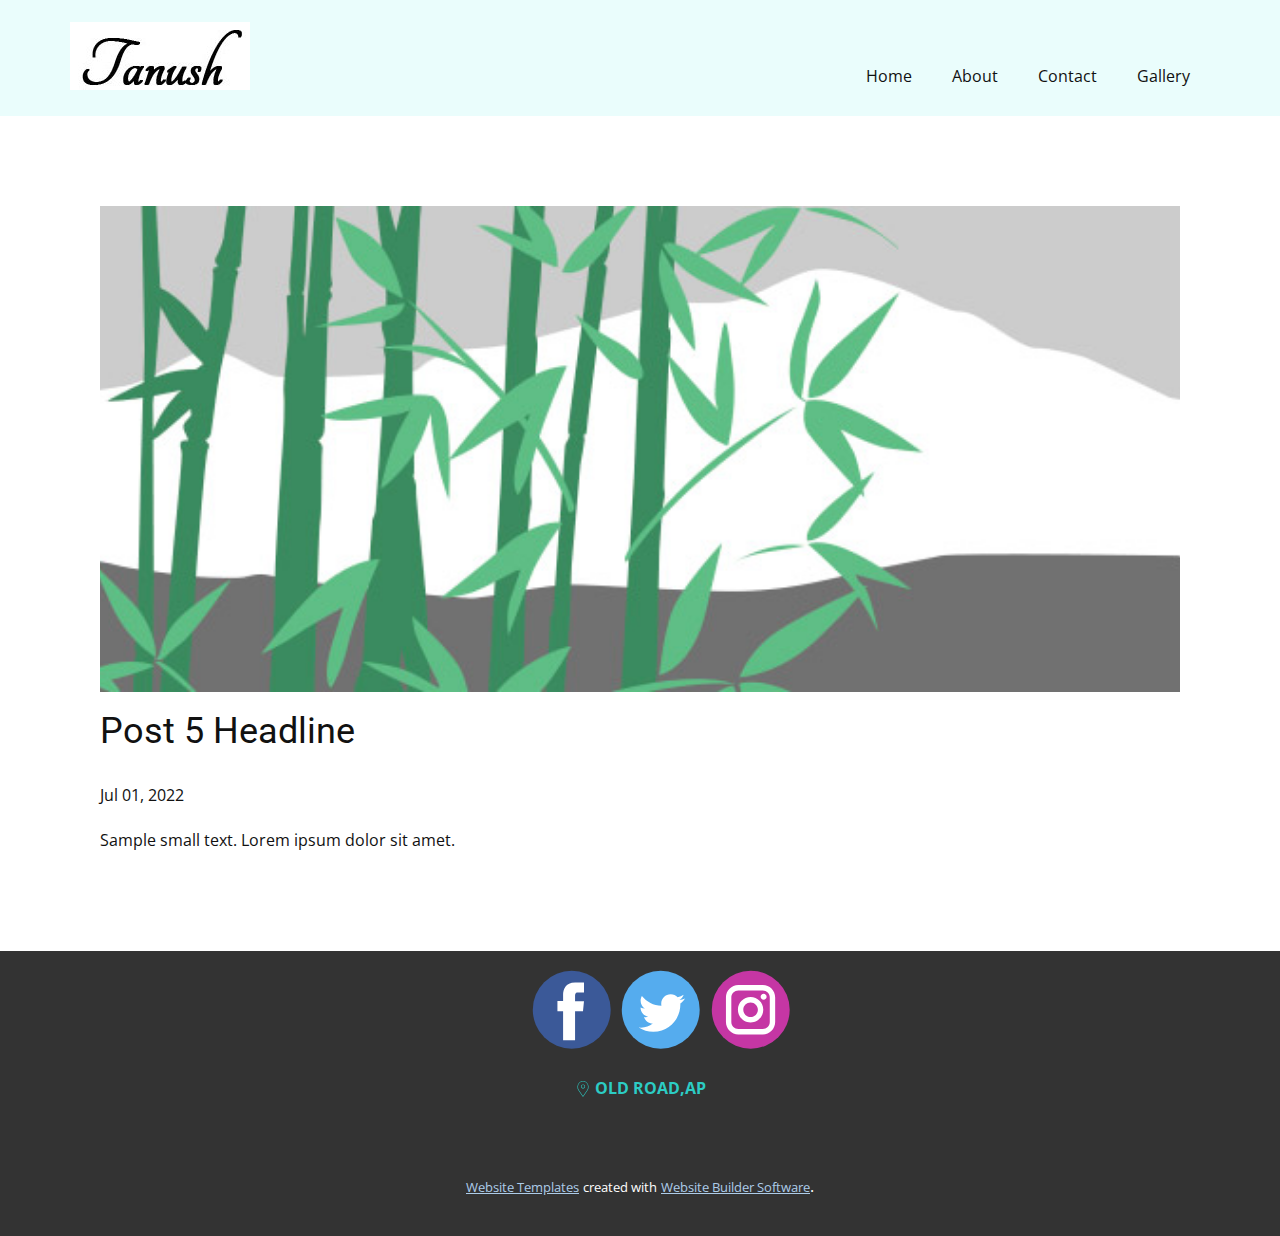
<file: blog/post-4.html>
<!doctype html>
<html style="font-size: 16px;" lang="en"><head>
    <meta name="viewport" content="width=device-width, initial-scale=1.0">
    <meta charset="utf-8">
    <meta name="keywords" content="Post 1 Headline">
    <meta name="description" content="">
    <title>Post 5 Headline</title>
    <link rel="stylesheet" href="../nicepage.css" media="screen">
<link rel="stylesheet" href="../Post-Template.css" media="screen">
    <script class="u-script" type="text/javascript" src="../jquery.js" defer=""></script>
    <script class="u-script" type="text/javascript" src="../nicepage.js" defer=""></script>
    <meta name="generator" content="Nicepage 4.13.4, nicepage.com">
    <link id="u-theme-google-font" rel="stylesheet" href="https://fonts.googleapis.com/css?family=Roboto:100,100i,300,300i,400,400i,500,500i,700,700i,900,900i|Open+Sans:300,300i,400,400i,500,500i,600,600i,700,700i,800,800i">
    
    
    <script type="application/ld+json">{
		"@context": "http://schema.org",
		"@type": "Organization",
		"name": "",
		"logo": "images/tanushlogo.jpg",
		"sameAs": [
				"https://facebook.com/name",
				"https://twitter.com/name",
				"https://instagram.com/name"
		]
}</script>
    <meta name="theme-color" content="#478ac9">
    <meta name="twitter:site" content="@">
    <meta name="twitter:card" content="summary_large_image">
    <meta name="twitter:title" content="Post Template">
    <meta name="twitter:description" content="">
  </head>
  <body class="u-body u-xl-mode"><header class="u-clearfix u-header u-palette-4-light-3 u-header" id="sec-97b5"><div class="u-clearfix u-sheet u-valign-middle u-sheet-1">
        <a href="https://nicepage.com" class="u-image u-logo u-image-1" data-image-width="180" data-image-height="68">
          <img src="../images/tanushlogo.jpg" class="u-logo-image u-logo-image-1">
        </a>
        <nav class="u-menu u-menu-dropdown u-offcanvas u-menu-1">
          <div class="menu-collapse" style="font-size: 1rem; letter-spacing: 0px;">
            <a class="u-button-style u-custom-left-right-menu-spacing u-custom-padding-bottom u-custom-top-bottom-menu-spacing u-nav-link u-text-active-palette-1-base u-text-hover-palette-2-base" href="#">
              <svg class="u-svg-link" viewBox="0 0 24 24"><use xmlns:xlink="http://www.w3.org/1999/xlink" xlink:href="#menu-hamburger"></use></svg>
              <svg class="u-svg-content" version="1.1" id="menu-hamburger" viewBox="0 0 16 16" x="0px" y="0px" xmlns:xlink="http://www.w3.org/1999/xlink" xmlns="http://www.w3.org/2000/svg"><g><rect y="1" width="16" height="2"></rect><rect y="7" width="16" height="2"></rect><rect y="13" width="16" height="2"></rect>
</g></svg>
            </a>
          </div>
          <div class="u-custom-menu u-nav-container">
            <ul class="u-nav u-unstyled u-nav-1"><li class="u-nav-item"><a class="u-button-style u-nav-link u-text-active-palette-1-base u-text-hover-palette-2-base" href="../Home.html" style="padding: 10px 20px;">Home</a>
</li><li class="u-nav-item"><a class="u-button-style u-nav-link u-text-active-palette-1-base u-text-hover-palette-2-base" href="../About.html" style="padding: 10px 20px;">About</a>
</li><li class="u-nav-item"><a class="u-button-style u-nav-link u-text-active-palette-1-base u-text-hover-palette-2-base" href="../Contact.html" style="padding: 10px 20px;">Contact</a>
</li><li class="u-nav-item"><a class="u-button-style u-nav-link u-text-active-palette-1-base u-text-hover-palette-2-base" href="../Gallery.html" style="padding: 10px 20px;">Gallery</a>
</li></ul>
          </div>
          <div class="u-custom-menu u-nav-container-collapse">
            <div class="u-black u-container-style u-inner-container-layout u-opacity u-opacity-95 u-sidenav">
              <div class="u-inner-container-layout u-sidenav-overflow">
                <div class="u-menu-close"></div>
                <ul class="u-align-center u-nav u-popupmenu-items u-unstyled u-nav-2"><li class="u-nav-item"><a class="u-button-style u-nav-link" href="../Home.html">Home</a>
</li><li class="u-nav-item"><a class="u-button-style u-nav-link" href="../About.html">About</a>
</li><li class="u-nav-item"><a class="u-button-style u-nav-link" href="../Contact.html">Contact</a>
</li><li class="u-nav-item"><a class="u-button-style u-nav-link" href="../Gallery.html">Gallery</a>
</li></ul>
              </div>
            </div>
            <div class="u-black u-menu-overlay u-opacity u-opacity-70"></div>
          </div>
        </nav>
      </div></header>
    <section class="u-align-center u-clearfix u-section-1" id="sec-d6fe">
      <div class="u-clearfix u-sheet u-valign-middle-md u-valign-middle-sm u-valign-middle-xs u-sheet-1"><!--post_details--><!--post_details_options_json--><!--{"source":""}--><!--/post_details_options_json--><!--blog_post-->
        <div class="u-container-style u-expanded-width u-post-details u-post-details-1">
          <div class="u-container-layout u-valign-middle u-container-layout-1"><!--blog_post_image-->
            <img alt="" class="u-blog-control u-expanded-width u-image u-image-default u-image-1" src="[data-uri]"><!--/blog_post_image--><!--blog_post_header-->
            <h2 class="u-blog-control u-text u-text-1">Post 5 Headline</h2><!--/blog_post_header--><!--blog_post_metadata-->
            <div class="u-blog-control u-metadata u-metadata-1"><!--blog_post_metadata_date-->
              <span class="u-meta-date u-meta-icon">Jul 01, 2022</span><!--/blog_post_metadata_date--><!--blog_post_metadata_category-->
              <!--/blog_post_metadata_category--><!--blog_post_metadata_comments-->
              <!--/blog_post_metadata_comments-->
            </div><!--/blog_post_metadata--><!--blog_post_content-->
            <div class="u-align-justify u-blog-control u-post-content u-text u-text-2 fr-view">
  Sample small text. Lorem ipsum dolor sit amet.
  </div><!--/blog_post_content-->
          </div>
        </div><!--/blog_post--><!--/post_details-->
      </div>
    </section>
    
    
    <footer class="u-align-center u-clearfix u-footer u-grey-80 u-footer" id="sec-6ba1"><div class="u-align-left u-clearfix u-sheet u-sheet-1">
        <div class="u-social-icons u-spacing-10 u-social-icons-1">
          <a class="u-social-url" title="facebook" target="_blank" href="https://facebook.com/name"><span class="u-icon u-social-facebook u-social-icon u-icon-1"><svg class="u-svg-link" preserveAspectRatio="xMidYMin slice" viewBox="0 0 112 112" style=""><use xmlns:xlink="http://www.w3.org/1999/xlink" xlink:href="#svg-e8b7"></use></svg><svg class="u-svg-content" viewBox="0 0 112 112" x="0" y="0" id="svg-e8b7"><circle fill="currentColor" cx="56.1" cy="56.1" r="55"></circle><path fill="#FFFFFF" d="M73.5,31.6h-9.1c-1.4,0-3.6,0.8-3.6,3.9v8.5h12.6L72,58.3H60.8v40.8H43.9V58.3h-8V43.9h8v-9.2
c0-6.7,3.1-17,17-17h12.5v13.9H73.5z"></path></svg></span>
          </a>
          <a class="u-social-url" title="twitter" target="_blank" href="https://twitter.com/name"><span class="u-icon u-social-icon u-social-twitter u-icon-2"><svg class="u-svg-link" preserveAspectRatio="xMidYMin slice" viewBox="0 0 112 112" style=""><use xmlns:xlink="http://www.w3.org/1999/xlink" xlink:href="#svg-15a4"></use></svg><svg class="u-svg-content" viewBox="0 0 112 112" x="0" y="0" id="svg-15a4"><circle fill="currentColor" class="st0" cx="56.1" cy="56.1" r="55"></circle><path fill="#FFFFFF" d="M83.8,47.3c0,0.6,0,1.2,0,1.7c0,17.7-13.5,38.2-38.2,38.2C38,87.2,31,85,25,81.2c1,0.1,2.1,0.2,3.2,0.2
c6.3,0,12.1-2.1,16.7-5.7c-5.9-0.1-10.8-4-12.5-9.3c0.8,0.2,1.7,0.2,2.5,0.2c1.2,0,2.4-0.2,3.5-0.5c-6.1-1.2-10.8-6.7-10.8-13.1
c0-0.1,0-0.1,0-0.2c1.8,1,3.9,1.6,6.1,1.7c-3.6-2.4-6-6.5-6-11.2c0-2.5,0.7-4.8,1.8-6.7c6.6,8.1,16.5,13.5,27.6,14
c-0.2-1-0.3-2-0.3-3.1c0-7.4,6-13.4,13.4-13.4c3.9,0,7.3,1.6,9.8,4.2c3.1-0.6,5.9-1.7,8.5-3.3c-1,3.1-3.1,5.8-5.9,7.4
c2.7-0.3,5.3-1,7.7-2.1C88.7,43,86.4,45.4,83.8,47.3z"></path></svg></span>
          </a>
          <a class="u-social-url" title="instagram" target="_blank" href="https://instagram.com/name"><span class="u-icon u-social-icon u-social-instagram u-icon-3"><svg class="u-svg-link" preserveAspectRatio="xMidYMin slice" viewBox="0 0 112 112" style=""><use xmlns:xlink="http://www.w3.org/1999/xlink" xlink:href="#svg-7bd8"></use></svg><svg class="u-svg-content" viewBox="0 0 112 112" x="0" y="0" id="svg-7bd8"><circle fill="currentColor" cx="56.1" cy="56.1" r="55"></circle><path fill="#FFFFFF" d="M55.9,38.2c-9.9,0-17.9,8-17.9,17.9C38,66,46,74,55.9,74c9.9,0,17.9-8,17.9-17.9C73.8,46.2,65.8,38.2,55.9,38.2
z M55.9,66.4c-5.7,0-10.3-4.6-10.3-10.3c-0.1-5.7,4.6-10.3,10.3-10.3c5.7,0,10.3,4.6,10.3,10.3C66.2,61.8,61.6,66.4,55.9,66.4z"></path><path fill="#FFFFFF" d="M74.3,33.5c-2.3,0-4.2,1.9-4.2,4.2s1.9,4.2,4.2,4.2s4.2-1.9,4.2-4.2S76.6,33.5,74.3,33.5z"></path><path fill="#FFFFFF" d="M73.1,21.3H38.6c-9.7,0-17.5,7.9-17.5,17.5v34.5c0,9.7,7.9,17.6,17.5,17.6h34.5c9.7,0,17.5-7.9,17.5-17.5V38.8
C90.6,29.1,82.7,21.3,73.1,21.3z M83,73.3c0,5.5-4.5,9.9-9.9,9.9H38.6c-5.5,0-9.9-4.5-9.9-9.9V38.8c0-5.5,4.5-9.9,9.9-9.9h34.5
c5.5,0,9.9,4.5,9.9,9.9V73.3z"></path></svg></span>
          </a>
        </div>
        <p class="u-text u-text-default u-text-palette-4-base u-text-1"><span class="u-icon"><svg class="u-svg-content" viewBox="0 0 54.757 54.757" x="0px" y="0px" style="width: 1em; height: 1em;"><g><path d="M27.557,12c-3.859,0-7,3.141-7,7s3.141,7,7,7s7-3.141,7-7S31.416,12,27.557,12z M27.557,24c-2.757,0-5-2.243-5-5
		s2.243-5,5-5s5,2.243,5,5S30.314,24,27.557,24z"></path><path d="M40.94,5.617C37.318,1.995,32.502,0,27.38,0c-5.123,0-9.938,1.995-13.56,5.617c-6.703,6.702-7.536,19.312-1.804,26.952
		L27.38,54.757L42.721,32.6C48.476,24.929,47.643,12.319,40.94,5.617z M41.099,31.431L27.38,51.243L13.639,31.4
		C8.44,24.468,9.185,13.08,15.235,7.031C18.479,3.787,22.792,2,27.38,2s8.901,1.787,12.146,5.031
		C45.576,13.08,46.321,24.468,41.099,31.431z"></path>
</g></svg><img></span>&nbsp;OLD ROAD,AP
        </p>
      </div></footer>
    <section class="u-backlink u-clearfix u-grey-80">
      <a class="u-link" href="https://nicepage.com/website-templates" target="_blank">
        <span>Website Templates</span>
      </a>
      <p class="u-text">
        <span>created with</span>
      </p>
      <a class="u-link" href="" target="_blank">
        <span>Website Builder Software</span>
      </a>. 
    </section>
  
</body></html>
</file>
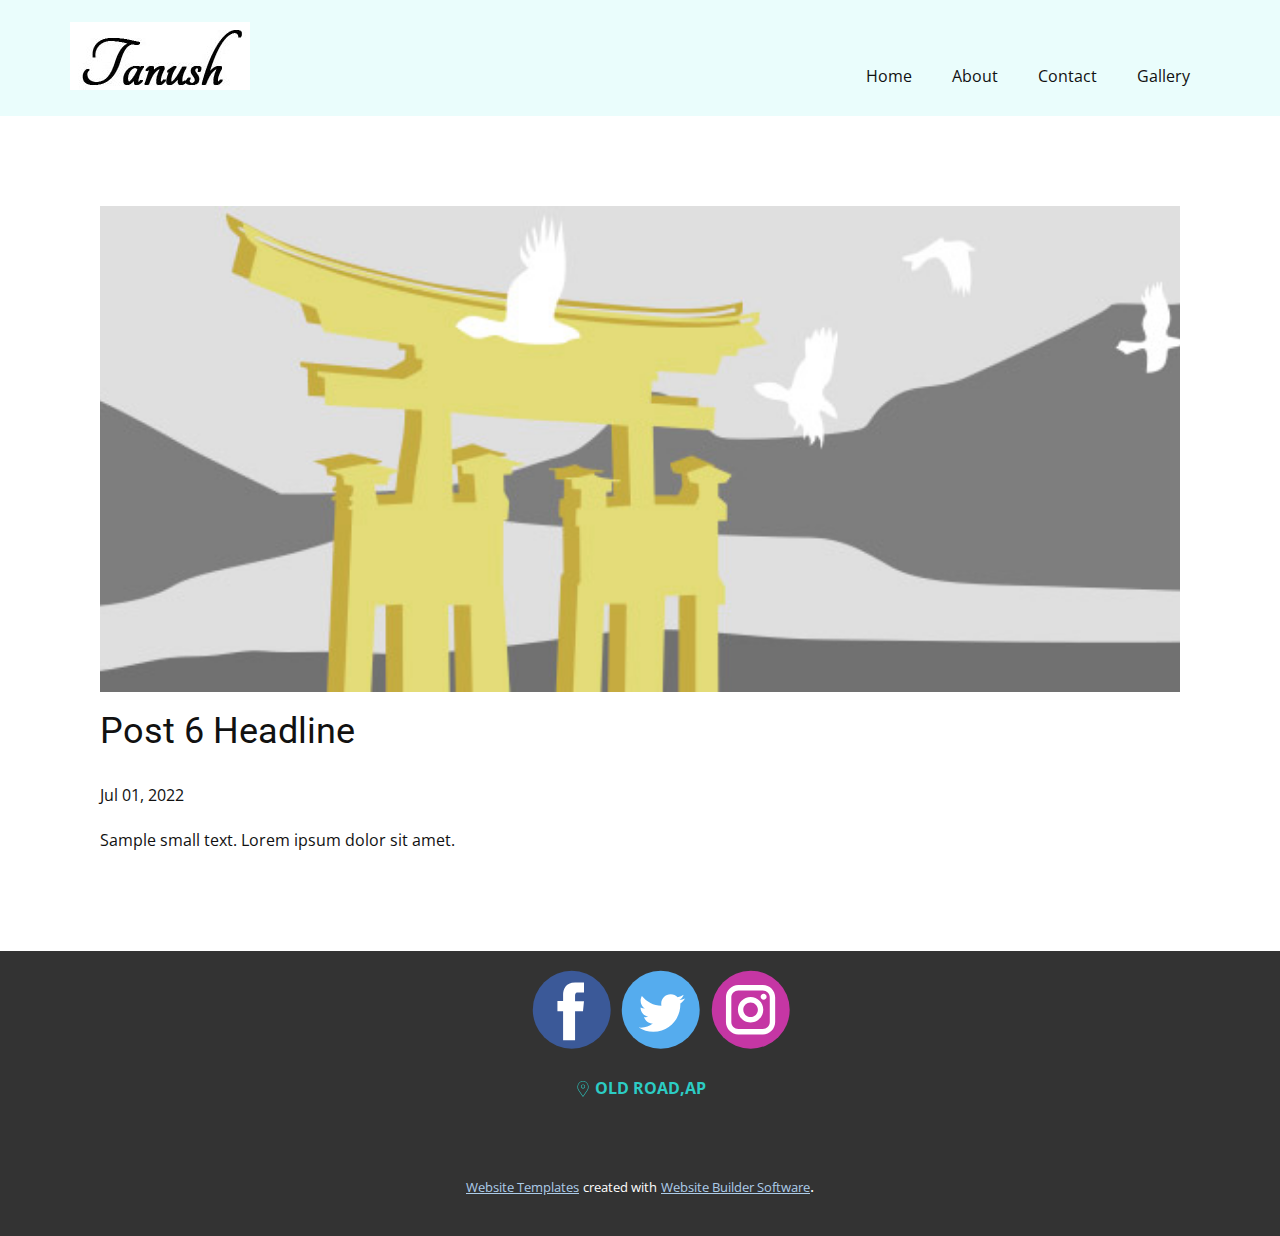
<file: blog/post-5.html>
<!doctype html>
<html style="font-size: 16px;" lang="en"><head>
    <meta name="viewport" content="width=device-width, initial-scale=1.0">
    <meta charset="utf-8">
    <meta name="keywords" content="Post 1 Headline">
    <meta name="description" content="">
    <title>Post 6 Headline</title>
    <link rel="stylesheet" href="../nicepage.css" media="screen">
<link rel="stylesheet" href="../Post-Template.css" media="screen">
    <script class="u-script" type="text/javascript" src="../jquery.js" defer=""></script>
    <script class="u-script" type="text/javascript" src="../nicepage.js" defer=""></script>
    <meta name="generator" content="Nicepage 4.13.4, nicepage.com">
    <link id="u-theme-google-font" rel="stylesheet" href="https://fonts.googleapis.com/css?family=Roboto:100,100i,300,300i,400,400i,500,500i,700,700i,900,900i|Open+Sans:300,300i,400,400i,500,500i,600,600i,700,700i,800,800i">
    
    
    <script type="application/ld+json">{
		"@context": "http://schema.org",
		"@type": "Organization",
		"name": "",
		"logo": "images/tanushlogo.jpg",
		"sameAs": [
				"https://facebook.com/name",
				"https://twitter.com/name",
				"https://instagram.com/name"
		]
}</script>
    <meta name="theme-color" content="#478ac9">
    <meta name="twitter:site" content="@">
    <meta name="twitter:card" content="summary_large_image">
    <meta name="twitter:title" content="Post Template">
    <meta name="twitter:description" content="">
  </head>
  <body class="u-body u-xl-mode"><header class="u-clearfix u-header u-palette-4-light-3 u-header" id="sec-97b5"><div class="u-clearfix u-sheet u-valign-middle u-sheet-1">
        <a href="https://nicepage.com" class="u-image u-logo u-image-1" data-image-width="180" data-image-height="68">
          <img src="../images/tanushlogo.jpg" class="u-logo-image u-logo-image-1">
        </a>
        <nav class="u-menu u-menu-dropdown u-offcanvas u-menu-1">
          <div class="menu-collapse" style="font-size: 1rem; letter-spacing: 0px;">
            <a class="u-button-style u-custom-left-right-menu-spacing u-custom-padding-bottom u-custom-top-bottom-menu-spacing u-nav-link u-text-active-palette-1-base u-text-hover-palette-2-base" href="#">
              <svg class="u-svg-link" viewBox="0 0 24 24"><use xmlns:xlink="http://www.w3.org/1999/xlink" xlink:href="#menu-hamburger"></use></svg>
              <svg class="u-svg-content" version="1.1" id="menu-hamburger" viewBox="0 0 16 16" x="0px" y="0px" xmlns:xlink="http://www.w3.org/1999/xlink" xmlns="http://www.w3.org/2000/svg"><g><rect y="1" width="16" height="2"></rect><rect y="7" width="16" height="2"></rect><rect y="13" width="16" height="2"></rect>
</g></svg>
            </a>
          </div>
          <div class="u-custom-menu u-nav-container">
            <ul class="u-nav u-unstyled u-nav-1"><li class="u-nav-item"><a class="u-button-style u-nav-link u-text-active-palette-1-base u-text-hover-palette-2-base" href="../Home.html" style="padding: 10px 20px;">Home</a>
</li><li class="u-nav-item"><a class="u-button-style u-nav-link u-text-active-palette-1-base u-text-hover-palette-2-base" href="../About.html" style="padding: 10px 20px;">About</a>
</li><li class="u-nav-item"><a class="u-button-style u-nav-link u-text-active-palette-1-base u-text-hover-palette-2-base" href="../Contact.html" style="padding: 10px 20px;">Contact</a>
</li><li class="u-nav-item"><a class="u-button-style u-nav-link u-text-active-palette-1-base u-text-hover-palette-2-base" href="../Gallery.html" style="padding: 10px 20px;">Gallery</a>
</li></ul>
          </div>
          <div class="u-custom-menu u-nav-container-collapse">
            <div class="u-black u-container-style u-inner-container-layout u-opacity u-opacity-95 u-sidenav">
              <div class="u-inner-container-layout u-sidenav-overflow">
                <div class="u-menu-close"></div>
                <ul class="u-align-center u-nav u-popupmenu-items u-unstyled u-nav-2"><li class="u-nav-item"><a class="u-button-style u-nav-link" href="../Home.html">Home</a>
</li><li class="u-nav-item"><a class="u-button-style u-nav-link" href="../About.html">About</a>
</li><li class="u-nav-item"><a class="u-button-style u-nav-link" href="../Contact.html">Contact</a>
</li><li class="u-nav-item"><a class="u-button-style u-nav-link" href="../Gallery.html">Gallery</a>
</li></ul>
              </div>
            </div>
            <div class="u-black u-menu-overlay u-opacity u-opacity-70"></div>
          </div>
        </nav>
      </div></header>
    <section class="u-align-center u-clearfix u-section-1" id="sec-d6fe">
      <div class="u-clearfix u-sheet u-valign-middle-md u-valign-middle-sm u-valign-middle-xs u-sheet-1"><!--post_details--><!--post_details_options_json--><!--{"source":""}--><!--/post_details_options_json--><!--blog_post-->
        <div class="u-container-style u-expanded-width u-post-details u-post-details-1">
          <div class="u-container-layout u-valign-middle u-container-layout-1"><!--blog_post_image-->
            <img alt="" class="u-blog-control u-expanded-width u-image u-image-default u-image-1" src="[data-uri]"><!--/blog_post_image--><!--blog_post_header-->
            <h2 class="u-blog-control u-text u-text-1">Post 6 Headline</h2><!--/blog_post_header--><!--blog_post_metadata-->
            <div class="u-blog-control u-metadata u-metadata-1"><!--blog_post_metadata_date-->
              <span class="u-meta-date u-meta-icon">Jul 01, 2022</span><!--/blog_post_metadata_date--><!--blog_post_metadata_category-->
              <!--/blog_post_metadata_category--><!--blog_post_metadata_comments-->
              <!--/blog_post_metadata_comments-->
            </div><!--/blog_post_metadata--><!--blog_post_content-->
            <div class="u-align-justify u-blog-control u-post-content u-text u-text-2 fr-view">
  Sample small text. Lorem ipsum dolor sit amet.
  </div><!--/blog_post_content-->
          </div>
        </div><!--/blog_post--><!--/post_details-->
      </div>
    </section>
    
    
    <footer class="u-align-center u-clearfix u-footer u-grey-80 u-footer" id="sec-6ba1"><div class="u-align-left u-clearfix u-sheet u-sheet-1">
        <div class="u-social-icons u-spacing-10 u-social-icons-1">
          <a class="u-social-url" title="facebook" target="_blank" href="https://facebook.com/name"><span class="u-icon u-social-facebook u-social-icon u-icon-1"><svg class="u-svg-link" preserveAspectRatio="xMidYMin slice" viewBox="0 0 112 112" style=""><use xmlns:xlink="http://www.w3.org/1999/xlink" xlink:href="#svg-e8b7"></use></svg><svg class="u-svg-content" viewBox="0 0 112 112" x="0" y="0" id="svg-e8b7"><circle fill="currentColor" cx="56.1" cy="56.1" r="55"></circle><path fill="#FFFFFF" d="M73.5,31.6h-9.1c-1.4,0-3.6,0.8-3.6,3.9v8.5h12.6L72,58.3H60.8v40.8H43.9V58.3h-8V43.9h8v-9.2
c0-6.7,3.1-17,17-17h12.5v13.9H73.5z"></path></svg></span>
          </a>
          <a class="u-social-url" title="twitter" target="_blank" href="https://twitter.com/name"><span class="u-icon u-social-icon u-social-twitter u-icon-2"><svg class="u-svg-link" preserveAspectRatio="xMidYMin slice" viewBox="0 0 112 112" style=""><use xmlns:xlink="http://www.w3.org/1999/xlink" xlink:href="#svg-15a4"></use></svg><svg class="u-svg-content" viewBox="0 0 112 112" x="0" y="0" id="svg-15a4"><circle fill="currentColor" class="st0" cx="56.1" cy="56.1" r="55"></circle><path fill="#FFFFFF" d="M83.8,47.3c0,0.6,0,1.2,0,1.7c0,17.7-13.5,38.2-38.2,38.2C38,87.2,31,85,25,81.2c1,0.1,2.1,0.2,3.2,0.2
c6.3,0,12.1-2.1,16.7-5.7c-5.9-0.1-10.8-4-12.5-9.3c0.8,0.2,1.7,0.2,2.5,0.2c1.2,0,2.4-0.2,3.5-0.5c-6.1-1.2-10.8-6.7-10.8-13.1
c0-0.1,0-0.1,0-0.2c1.8,1,3.9,1.6,6.1,1.7c-3.6-2.4-6-6.5-6-11.2c0-2.5,0.7-4.8,1.8-6.7c6.6,8.1,16.5,13.5,27.6,14
c-0.2-1-0.3-2-0.3-3.1c0-7.4,6-13.4,13.4-13.4c3.9,0,7.3,1.6,9.8,4.2c3.1-0.6,5.9-1.7,8.5-3.3c-1,3.1-3.1,5.8-5.9,7.4
c2.7-0.3,5.3-1,7.7-2.1C88.7,43,86.4,45.4,83.8,47.3z"></path></svg></span>
          </a>
          <a class="u-social-url" title="instagram" target="_blank" href="https://instagram.com/name"><span class="u-icon u-social-icon u-social-instagram u-icon-3"><svg class="u-svg-link" preserveAspectRatio="xMidYMin slice" viewBox="0 0 112 112" style=""><use xmlns:xlink="http://www.w3.org/1999/xlink" xlink:href="#svg-7bd8"></use></svg><svg class="u-svg-content" viewBox="0 0 112 112" x="0" y="0" id="svg-7bd8"><circle fill="currentColor" cx="56.1" cy="56.1" r="55"></circle><path fill="#FFFFFF" d="M55.9,38.2c-9.9,0-17.9,8-17.9,17.9C38,66,46,74,55.9,74c9.9,0,17.9-8,17.9-17.9C73.8,46.2,65.8,38.2,55.9,38.2
z M55.9,66.4c-5.7,0-10.3-4.6-10.3-10.3c-0.1-5.7,4.6-10.3,10.3-10.3c5.7,0,10.3,4.6,10.3,10.3C66.2,61.8,61.6,66.4,55.9,66.4z"></path><path fill="#FFFFFF" d="M74.3,33.5c-2.3,0-4.2,1.9-4.2,4.2s1.9,4.2,4.2,4.2s4.2-1.9,4.2-4.2S76.6,33.5,74.3,33.5z"></path><path fill="#FFFFFF" d="M73.1,21.3H38.6c-9.7,0-17.5,7.9-17.5,17.5v34.5c0,9.7,7.9,17.6,17.5,17.6h34.5c9.7,0,17.5-7.9,17.5-17.5V38.8
C90.6,29.1,82.7,21.3,73.1,21.3z M83,73.3c0,5.5-4.5,9.9-9.9,9.9H38.6c-5.5,0-9.9-4.5-9.9-9.9V38.8c0-5.5,4.5-9.9,9.9-9.9h34.5
c5.5,0,9.9,4.5,9.9,9.9V73.3z"></path></svg></span>
          </a>
        </div>
        <p class="u-text u-text-default u-text-palette-4-base u-text-1"><span class="u-icon"><svg class="u-svg-content" viewBox="0 0 54.757 54.757" x="0px" y="0px" style="width: 1em; height: 1em;"><g><path d="M27.557,12c-3.859,0-7,3.141-7,7s3.141,7,7,7s7-3.141,7-7S31.416,12,27.557,12z M27.557,24c-2.757,0-5-2.243-5-5
		s2.243-5,5-5s5,2.243,5,5S30.314,24,27.557,24z"></path><path d="M40.94,5.617C37.318,1.995,32.502,0,27.38,0c-5.123,0-9.938,1.995-13.56,5.617c-6.703,6.702-7.536,19.312-1.804,26.952
		L27.38,54.757L42.721,32.6C48.476,24.929,47.643,12.319,40.94,5.617z M41.099,31.431L27.38,51.243L13.639,31.4
		C8.44,24.468,9.185,13.08,15.235,7.031C18.479,3.787,22.792,2,27.38,2s8.901,1.787,12.146,5.031
		C45.576,13.08,46.321,24.468,41.099,31.431z"></path>
</g></svg><img></span>&nbsp;OLD ROAD,AP
        </p>
      </div></footer>
    <section class="u-backlink u-clearfix u-grey-80">
      <a class="u-link" href="https://nicepage.com/website-templates" target="_blank">
        <span>Website Templates</span>
      </a>
      <p class="u-text">
        <span>created with</span>
      </p>
      <a class="u-link" href="" target="_blank">
        <span>Website Builder Software</span>
      </a>. 
    </section>
  
</body></html>
</file>
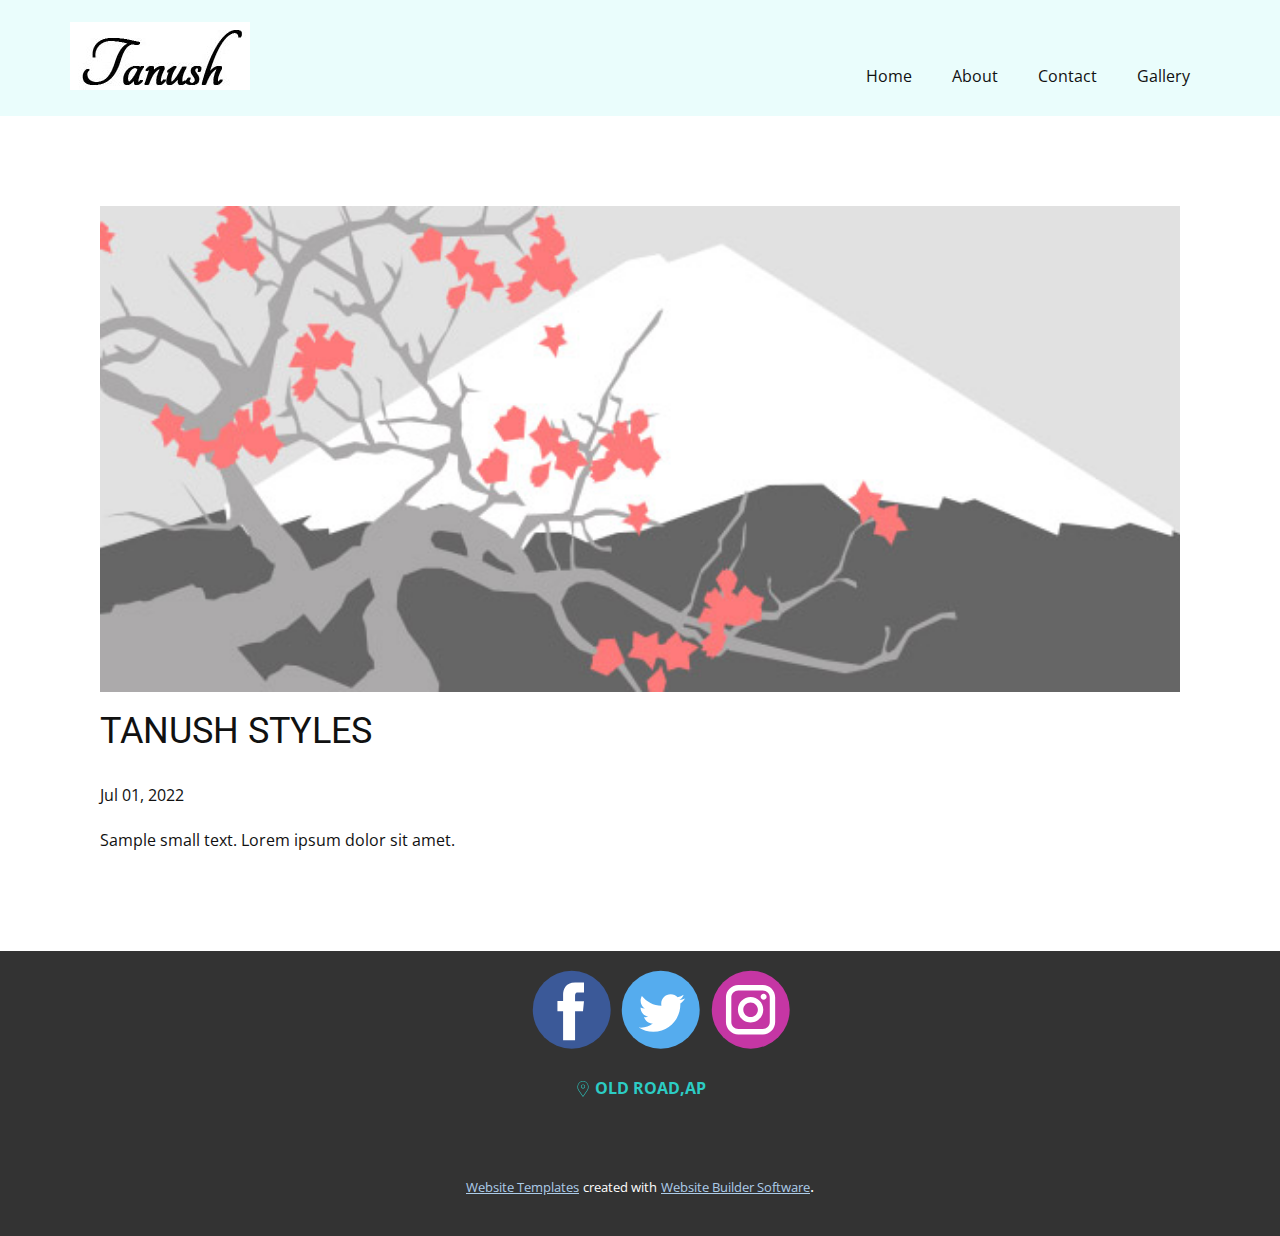
<file: blog/tanush-styles.html>
<!doctype html>
<html style="font-size: 16px;" lang="en"><head>
    <meta name="viewport" content="width=device-width, initial-scale=1.0">
    <meta charset="utf-8">
    <meta name="keywords" content="Post 1 Headline">
    <meta name="description" content="">
    <title>TANUSH STYLES</title>
    <link rel="stylesheet" href="../nicepage.css" media="screen">
<link rel="stylesheet" href="../Post-Template.css" media="screen">
    <script class="u-script" type="text/javascript" src="../jquery.js" defer=""></script>
    <script class="u-script" type="text/javascript" src="../nicepage.js" defer=""></script>
    <meta name="generator" content="Nicepage 4.13.4, nicepage.com">
    <link id="u-theme-google-font" rel="stylesheet" href="https://fonts.googleapis.com/css?family=Roboto:100,100i,300,300i,400,400i,500,500i,700,700i,900,900i|Open+Sans:300,300i,400,400i,500,500i,600,600i,700,700i,800,800i">
    
    
    <script type="application/ld+json">{
		"@context": "http://schema.org",
		"@type": "Organization",
		"name": "",
		"logo": "images/tanushlogo.jpg",
		"sameAs": [
				"https://facebook.com/name",
				"https://twitter.com/name",
				"https://instagram.com/name"
		]
}</script>
    <meta name="theme-color" content="#478ac9">
    <meta name="twitter:site" content="@">
    <meta name="twitter:card" content="summary_large_image">
    <meta name="twitter:title" content="Post Template">
    <meta name="twitter:description" content="">
  </head>
  <body class="u-body u-xl-mode"><header class="u-clearfix u-header u-palette-4-light-3 u-header" id="sec-97b5"><div class="u-clearfix u-sheet u-valign-middle u-sheet-1">
        <a href="https://nicepage.com" class="u-image u-logo u-image-1" data-image-width="180" data-image-height="68">
          <img src="../images/tanushlogo.jpg" class="u-logo-image u-logo-image-1">
        </a>
        <nav class="u-menu u-menu-dropdown u-offcanvas u-menu-1">
          <div class="menu-collapse" style="font-size: 1rem; letter-spacing: 0px;">
            <a class="u-button-style u-custom-left-right-menu-spacing u-custom-padding-bottom u-custom-top-bottom-menu-spacing u-nav-link u-text-active-palette-1-base u-text-hover-palette-2-base" href="#">
              <svg class="u-svg-link" viewBox="0 0 24 24"><use xmlns:xlink="http://www.w3.org/1999/xlink" xlink:href="#menu-hamburger"></use></svg>
              <svg class="u-svg-content" version="1.1" id="menu-hamburger" viewBox="0 0 16 16" x="0px" y="0px" xmlns:xlink="http://www.w3.org/1999/xlink" xmlns="http://www.w3.org/2000/svg"><g><rect y="1" width="16" height="2"></rect><rect y="7" width="16" height="2"></rect><rect y="13" width="16" height="2"></rect>
</g></svg>
            </a>
          </div>
          <div class="u-custom-menu u-nav-container">
            <ul class="u-nav u-unstyled u-nav-1"><li class="u-nav-item"><a class="u-button-style u-nav-link u-text-active-palette-1-base u-text-hover-palette-2-base" href="../Home.html" style="padding: 10px 20px;">Home</a>
</li><li class="u-nav-item"><a class="u-button-style u-nav-link u-text-active-palette-1-base u-text-hover-palette-2-base" href="../About.html" style="padding: 10px 20px;">About</a>
</li><li class="u-nav-item"><a class="u-button-style u-nav-link u-text-active-palette-1-base u-text-hover-palette-2-base" href="../Contact.html" style="padding: 10px 20px;">Contact</a>
</li><li class="u-nav-item"><a class="u-button-style u-nav-link u-text-active-palette-1-base u-text-hover-palette-2-base" href="../Gallery.html" style="padding: 10px 20px;">Gallery</a>
</li></ul>
          </div>
          <div class="u-custom-menu u-nav-container-collapse">
            <div class="u-black u-container-style u-inner-container-layout u-opacity u-opacity-95 u-sidenav">
              <div class="u-inner-container-layout u-sidenav-overflow">
                <div class="u-menu-close"></div>
                <ul class="u-align-center u-nav u-popupmenu-items u-unstyled u-nav-2"><li class="u-nav-item"><a class="u-button-style u-nav-link" href="../Home.html">Home</a>
</li><li class="u-nav-item"><a class="u-button-style u-nav-link" href="../About.html">About</a>
</li><li class="u-nav-item"><a class="u-button-style u-nav-link" href="../Contact.html">Contact</a>
</li><li class="u-nav-item"><a class="u-button-style u-nav-link" href="../Gallery.html">Gallery</a>
</li></ul>
              </div>
            </div>
            <div class="u-black u-menu-overlay u-opacity u-opacity-70"></div>
          </div>
        </nav>
      </div></header>
    <section class="u-align-center u-clearfix u-section-1" id="sec-d6fe">
      <div class="u-clearfix u-sheet u-valign-middle-md u-valign-middle-sm u-valign-middle-xs u-sheet-1"><!--post_details--><!--post_details_options_json--><!--{"source":""}--><!--/post_details_options_json--><!--blog_post-->
        <div class="u-container-style u-expanded-width u-post-details u-post-details-1">
          <div class="u-container-layout u-valign-middle u-container-layout-1"><!--blog_post_image-->
            <img alt="" class="u-blog-control u-expanded-width u-image u-image-default u-image-1" src="[data-uri]"><!--/blog_post_image--><!--blog_post_header-->
            <h2 class="u-blog-control u-text u-text-1">TANUSH STYLES</h2><!--/blog_post_header--><!--blog_post_metadata-->
            <div class="u-blog-control u-metadata u-metadata-1"><!--blog_post_metadata_date-->
              <span class="u-meta-date u-meta-icon">Jul 01, 2022</span><!--/blog_post_metadata_date--><!--blog_post_metadata_category-->
              <!--/blog_post_metadata_category--><!--blog_post_metadata_comments-->
              <!--/blog_post_metadata_comments-->
            </div><!--/blog_post_metadata--><!--blog_post_content-->
            <div class="u-align-justify u-blog-control u-post-content u-text u-text-2 fr-view">
  Sample small text. Lorem ipsum dolor sit amet.
  </div><!--/blog_post_content-->
          </div>
        </div><!--/blog_post--><!--/post_details-->
      </div>
    </section>
    
    
    <footer class="u-align-center u-clearfix u-footer u-grey-80 u-footer" id="sec-6ba1"><div class="u-align-left u-clearfix u-sheet u-sheet-1">
        <div class="u-social-icons u-spacing-10 u-social-icons-1">
          <a class="u-social-url" title="facebook" target="_blank" href="https://facebook.com/name"><span class="u-icon u-social-facebook u-social-icon u-icon-1"><svg class="u-svg-link" preserveAspectRatio="xMidYMin slice" viewBox="0 0 112 112" style=""><use xmlns:xlink="http://www.w3.org/1999/xlink" xlink:href="#svg-e8b7"></use></svg><svg class="u-svg-content" viewBox="0 0 112 112" x="0" y="0" id="svg-e8b7"><circle fill="currentColor" cx="56.1" cy="56.1" r="55"></circle><path fill="#FFFFFF" d="M73.5,31.6h-9.1c-1.4,0-3.6,0.8-3.6,3.9v8.5h12.6L72,58.3H60.8v40.8H43.9V58.3h-8V43.9h8v-9.2
c0-6.7,3.1-17,17-17h12.5v13.9H73.5z"></path></svg></span>
          </a>
          <a class="u-social-url" title="twitter" target="_blank" href="https://twitter.com/name"><span class="u-icon u-social-icon u-social-twitter u-icon-2"><svg class="u-svg-link" preserveAspectRatio="xMidYMin slice" viewBox="0 0 112 112" style=""><use xmlns:xlink="http://www.w3.org/1999/xlink" xlink:href="#svg-15a4"></use></svg><svg class="u-svg-content" viewBox="0 0 112 112" x="0" y="0" id="svg-15a4"><circle fill="currentColor" class="st0" cx="56.1" cy="56.1" r="55"></circle><path fill="#FFFFFF" d="M83.8,47.3c0,0.6,0,1.2,0,1.7c0,17.7-13.5,38.2-38.2,38.2C38,87.2,31,85,25,81.2c1,0.1,2.1,0.2,3.2,0.2
c6.3,0,12.1-2.1,16.7-5.7c-5.9-0.1-10.8-4-12.5-9.3c0.8,0.2,1.7,0.2,2.5,0.2c1.2,0,2.4-0.2,3.5-0.5c-6.1-1.2-10.8-6.7-10.8-13.1
c0-0.1,0-0.1,0-0.2c1.8,1,3.9,1.6,6.1,1.7c-3.6-2.4-6-6.5-6-11.2c0-2.5,0.7-4.8,1.8-6.7c6.6,8.1,16.5,13.5,27.6,14
c-0.2-1-0.3-2-0.3-3.1c0-7.4,6-13.4,13.4-13.4c3.9,0,7.3,1.6,9.8,4.2c3.1-0.6,5.9-1.7,8.5-3.3c-1,3.1-3.1,5.8-5.9,7.4
c2.7-0.3,5.3-1,7.7-2.1C88.7,43,86.4,45.4,83.8,47.3z"></path></svg></span>
          </a>
          <a class="u-social-url" title="instagram" target="_blank" href="https://instagram.com/name"><span class="u-icon u-social-icon u-social-instagram u-icon-3"><svg class="u-svg-link" preserveAspectRatio="xMidYMin slice" viewBox="0 0 112 112" style=""><use xmlns:xlink="http://www.w3.org/1999/xlink" xlink:href="#svg-7bd8"></use></svg><svg class="u-svg-content" viewBox="0 0 112 112" x="0" y="0" id="svg-7bd8"><circle fill="currentColor" cx="56.1" cy="56.1" r="55"></circle><path fill="#FFFFFF" d="M55.9,38.2c-9.9,0-17.9,8-17.9,17.9C38,66,46,74,55.9,74c9.9,0,17.9-8,17.9-17.9C73.8,46.2,65.8,38.2,55.9,38.2
z M55.9,66.4c-5.7,0-10.3-4.6-10.3-10.3c-0.1-5.7,4.6-10.3,10.3-10.3c5.7,0,10.3,4.6,10.3,10.3C66.2,61.8,61.6,66.4,55.9,66.4z"></path><path fill="#FFFFFF" d="M74.3,33.5c-2.3,0-4.2,1.9-4.2,4.2s1.9,4.2,4.2,4.2s4.2-1.9,4.2-4.2S76.6,33.5,74.3,33.5z"></path><path fill="#FFFFFF" d="M73.1,21.3H38.6c-9.7,0-17.5,7.9-17.5,17.5v34.5c0,9.7,7.9,17.6,17.5,17.6h34.5c9.7,0,17.5-7.9,17.5-17.5V38.8
C90.6,29.1,82.7,21.3,73.1,21.3z M83,73.3c0,5.5-4.5,9.9-9.9,9.9H38.6c-5.5,0-9.9-4.5-9.9-9.9V38.8c0-5.5,4.5-9.9,9.9-9.9h34.5
c5.5,0,9.9,4.5,9.9,9.9V73.3z"></path></svg></span>
          </a>
        </div>
        <p class="u-text u-text-default u-text-palette-4-base u-text-1"><span class="u-icon"><svg class="u-svg-content" viewBox="0 0 54.757 54.757" x="0px" y="0px" style="width: 1em; height: 1em;"><g><path d="M27.557,12c-3.859,0-7,3.141-7,7s3.141,7,7,7s7-3.141,7-7S31.416,12,27.557,12z M27.557,24c-2.757,0-5-2.243-5-5
		s2.243-5,5-5s5,2.243,5,5S30.314,24,27.557,24z"></path><path d="M40.94,5.617C37.318,1.995,32.502,0,27.38,0c-5.123,0-9.938,1.995-13.56,5.617c-6.703,6.702-7.536,19.312-1.804,26.952
		L27.38,54.757L42.721,32.6C48.476,24.929,47.643,12.319,40.94,5.617z M41.099,31.431L27.38,51.243L13.639,31.4
		C8.44,24.468,9.185,13.08,15.235,7.031C18.479,3.787,22.792,2,27.38,2s8.901,1.787,12.146,5.031
		C45.576,13.08,46.321,24.468,41.099,31.431z"></path>
</g></svg><img></span>&nbsp;OLD ROAD,AP
        </p>
      </div></footer>
    <section class="u-backlink u-clearfix u-grey-80">
      <a class="u-link" href="https://nicepage.com/website-templates" target="_blank">
        <span>Website Templates</span>
      </a>
      <p class="u-text">
        <span>created with</span>
      </p>
      <a class="u-link" href="" target="_blank">
        <span>Website Builder Software</span>
      </a>. 
    </section>
  
</body></html>
</file>
